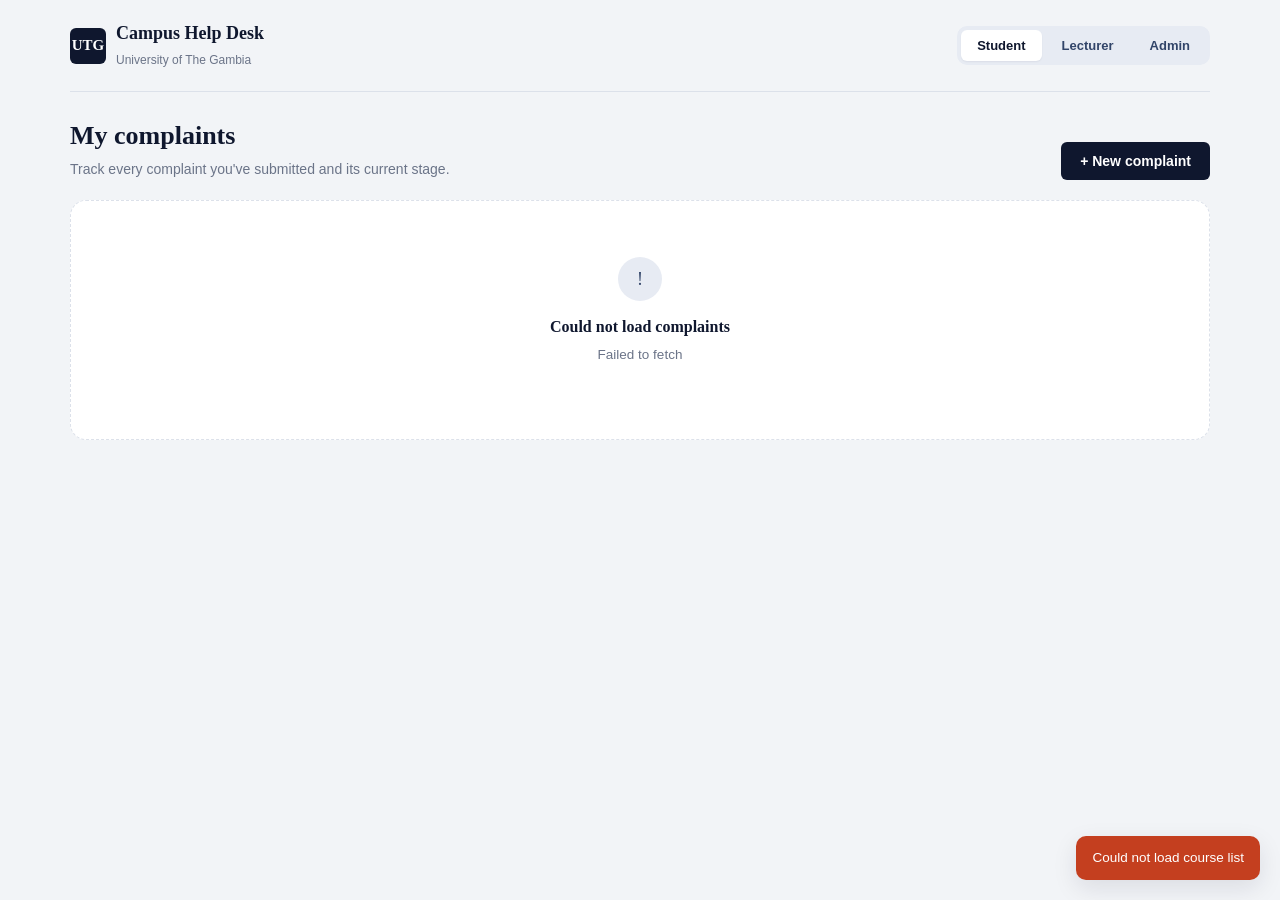
<file: index.html.html>
<!DOCTYPE html>
<html lang="en">
<head>
<meta charset="UTF-8">
<meta name="viewport" content="width=device-width, initial-scale=1.0">
<title>UTG Help Desk — Live</title>
<style>
  /* ============================================================
     DESIGN TOKENS
     A "token" is just a named value (a CSS variable) so every
     component pulls color/spacing/type from ONE place. Change a
     token here and it updates everywhere it's used — that's the
     whole point of a design system.
     ============================================================ */
  :root{
    /* Color */
    --navy-950:#0F172E;
    --navy-800:#1C2A4A;
    --navy-600:#324569;
    --navy-100:#E7EBF3;
    --paper:#F2F4F7;
    --white:#FFFFFF;
    --teal-600:#0B8A64;
    --teal-100:#DCF4EA;
    --amber-600:#B4790B;
    --amber-100:#FBEACB;
    --coral-600:#C43F1F;
    --coral-100:#FBE3DB;
    --ink-700:#3A4356;
    --ink-500:#6B7488;
    --ink-300:#B7BECC;
    --border:#DCE1EA;

    /* Type — system fonts only, no external font requests */
    --font-display:Georgia, 'Iowan Old Style', 'Palatino Linotype', serif;
    --font-body:-apple-system, BlinkMacSystemFont, 'Segoe UI', Roboto, Helvetica, Arial, sans-serif;
    --font-mono:ui-monospace, 'SF Mono', 'Courier New', monospace;

    /* Scale */
    --radius-sm:6px;
    --radius-md:10px;
    --radius-lg:16px;
    --shadow-sm:0 1px 2px rgba(15,23,46,0.06);
    --shadow-md:0 8px 24px rgba(15,23,46,0.10);
    --focus-ring:0 0 0 3px rgba(50,69,105,0.35);
  }

  *{box-sizing:border-box;}
  html{scroll-behavior:smooth;}
  body{
    margin:0;
    background:var(--paper);
    color:var(--ink-700);
    font-family:var(--font-body);
    line-height:1.5;
    -webkit-font-smoothing:antialiased;
  }
  h1,h2,h3{font-family:var(--font-display); color:var(--navy-950); margin:0;}
  p{margin:0;}
  button{font-family:inherit; cursor:pointer;}

  /* Respect reduced-motion users */
  @media (prefers-reduced-motion: reduce){
    *{animation-duration:0.01ms !important; transition-duration:0.01ms !important;}
  }

  /* Visible keyboard focus everywhere — never remove this */
  :focus-visible{outline:none; box-shadow:var(--focus-ring); border-radius:var(--radius-sm);}

  /* Screen-reader-only helper: status must never be color alone */
  .sr-only{
    position:absolute; width:1px; height:1px; padding:0; margin:-1px;
    overflow:hidden; clip:rect(0,0,0,0); white-space:nowrap; border:0;
  }

  /* ============================================================
     APP SHELL
     ============================================================ */
  .app-shell{max-width:1180px; margin:0 auto; padding:0 20px 80px;}

  .topbar{
    display:flex; align-items:center; justify-content:space-between;
    padding:20px 0; border-bottom:1px solid var(--border); margin-bottom:24px;
    flex-wrap:wrap; gap:12px;
  }
  .brand{display:flex; align-items:center; gap:10px;}
  .brand-mark{
    width:36px; height:36px; border-radius:var(--radius-sm);
    background:var(--navy-950); color:var(--white);
    display:flex; align-items:center; justify-content:center;
    font-family:var(--font-display); font-weight:600; font-size:15px;
  }
  .brand-text h1{font-size:18px; font-weight:600;}
  .brand-text span{font-size:12px; color:var(--ink-500);}

  /* Role switcher — implemented as an accessible tablist */
  .role-tabs{display:flex; gap:4px; background:var(--navy-100); padding:4px; border-radius:var(--radius-md);}
  .role-tab{
    border:none; background:transparent; padding:8px 16px; border-radius:var(--radius-sm);
    font-size:13px; font-weight:600; color:var(--navy-600);
  }
  .role-tab[aria-selected="true"]{background:var(--white); color:var(--navy-950); box-shadow:var(--shadow-sm);}

  .page-head{display:flex; align-items:flex-end; justify-content:space-between; margin-bottom:20px; gap:16px; flex-wrap:wrap;}
  .page-head h2{font-size:26px; font-weight:600;}
  .page-head p{color:var(--ink-500); margin-top:4px; font-size:14px;}

  /* ============================================================
     COMPONENT: Button
     Variants: primary / secondary / danger / ghost
     States: default / hover / disabled / loading
     ============================================================ */
  .btn{
    display:inline-flex; align-items:center; justify-content:center; gap:8px;
    padding:10px 18px; border-radius:var(--radius-sm); border:1px solid transparent;
    font-size:14px; font-weight:600; transition:filter .15s ease, transform .05s ease;
    white-space:nowrap;
  }
  .btn:active{transform:translateY(1px);}
  .btn:disabled{opacity:0.55; cursor:not-allowed;}
  .btn-primary{background:var(--navy-950); color:var(--white);}
  .btn-primary:hover:not(:disabled){filter:brightness(1.15);}
  .btn-secondary{background:var(--white); color:var(--navy-950); border-color:var(--border);}
  .btn-secondary:hover:not(:disabled){background:var(--navy-100);}
  .btn-danger{background:var(--coral-600); color:var(--white);}
  .btn-danger:hover:not(:disabled){filter:brightness(1.1);}
  .btn-ghost{background:transparent; color:var(--navy-600);}
  .btn-ghost:hover:not(:disabled){background:var(--navy-100);}
  .btn-sm{padding:6px 12px; font-size:13px;}

  .spinner{
    width:14px; height:14px; border-radius:50%;
    border:2px solid rgba(255,255,255,0.4); border-top-color:#fff;
    animation:spin .7s linear infinite;
  }
  .spinner-dark{border:2px solid rgba(28,42,74,0.25); border-top-color:var(--navy-800);}
  @keyframes spin{to{transform:rotate(360deg);}}

  /* ============================================================
     COMPONENT: Status badge
     Never relies on color alone — icon + text every time
     ============================================================ */
  .badge{
    display:inline-flex; align-items:center; gap:6px;
    padding:4px 10px; border-radius:999px; font-size:12px; font-weight:600;
  }
  .badge-dot{width:6px; height:6px; border-radius:50%;}
  .badge-pending{background:var(--amber-100); color:var(--amber-600);}
  .badge-pending .badge-dot{background:var(--amber-600);}
  .badge-review{background:var(--navy-100); color:var(--navy-600);}
  .badge-review .badge-dot{background:var(--navy-600);}
  .badge-resolved{background:var(--teal-100); color:var(--teal-600);}
  .badge-resolved .badge-dot{background:var(--teal-600);}
  .badge-escalated{background:var(--coral-100); color:var(--coral-600);}
  .badge-escalated .badge-dot{background:var(--coral-600);}

  /* ============================================================
     COMPONENT: Complaint card
     ============================================================ */
  .card-grid{display:grid; gap:14px;}
  .complaint-card{
    background:var(--white); border:1px solid var(--border); border-radius:var(--radius-lg);
    padding:18px 20px; box-shadow:var(--shadow-sm); transition:box-shadow .15s ease;
  }
  .complaint-card:hover{box-shadow:var(--shadow-md);}
  .cc-top{display:flex; justify-content:space-between; align-items:flex-start; gap:12px; margin-bottom:10px;}
  .cc-meta{font-family:var(--font-mono); font-size:11.5px; color:var(--ink-500); letter-spacing:0.02em;}
  .cc-title{font-size:15px; font-weight:600; color:var(--navy-950); margin:2px 0 6px;}
  .cc-desc{font-size:13.5px; color:var(--ink-500); margin-bottom:12px; max-width:60ch;}
  .cc-footer{display:flex; align-items:center; justify-content:space-between; gap:10px; flex-wrap:wrap;}
  .cc-course{font-size:12.5px; color:var(--navy-600); font-weight:600;}

  /* Sequential status trail — the signature element.
     This encodes real information: a complaint's actual journey
     through the system, not decoration. */
  .trail{display:flex; align-items:center; gap:0; margin-top:12px;}
  .trail-step{display:flex; align-items:center; flex:1;}
  .trail-node{
    width:18px; height:18px; border-radius:50%; border:2px solid var(--ink-300);
    background:var(--white); flex-shrink:0; display:flex; align-items:center; justify-content:center;
  }
  .trail-node.done{border-color:var(--teal-600); background:var(--teal-600);}
  .trail-node.current{border-color:var(--navy-800); background:var(--navy-800);}
  .trail-node.done::after{content:''; width:5px; height:5px; border-radius:50%; background:#fff;}
  .trail-node.current::after{content:''; width:5px; height:5px; border-radius:50%; background:#fff;}
  .trail-line{flex:1; height:2px; background:var(--ink-300); margin:0 4px;}
  .trail-line.done{background:var(--teal-600);}
  .trail-labels{display:flex; justify-content:space-between; margin-top:6px;}
  .trail-labels span{font-size:10.5px; color:var(--ink-500); flex:1; text-align:center;}
  .trail-labels span:first-child{text-align:left;}
  .trail-labels span:last-child{text-align:right;}

  /* ============================================================
     COMPONENT: Loading skeleton
     ============================================================ */
  .skeleton{
    background:linear-gradient(90deg, var(--navy-100) 25%, #EEF1F6 37%, var(--navy-100) 63%);
    background-size:400% 100%; animation:shimmer 1.4s ease infinite; border-radius:var(--radius-sm);
  }
  @keyframes shimmer{0%{background-position:100% 0;} 100%{background-position:0 0;}}
  .skeleton-card{padding:18px 20px; border:1px solid var(--border); border-radius:var(--radius-lg); background:var(--white);}
  .skeleton-line{height:12px; margin-bottom:10px;}

  /* ============================================================
     COMPONENT: Empty state
     ============================================================ */
  .empty-state{
    text-align:center; padding:56px 24px; border:1px dashed var(--border); border-radius:var(--radius-lg);
    background:var(--white);
  }
  .empty-state .glyph{
    width:44px; height:44px; margin:0 auto 14px; border-radius:50%;
    background:var(--navy-100); color:var(--navy-600);
    display:flex; align-items:center; justify-content:center; font-size:18px; font-family:var(--font-display);
  }
  .empty-state h3{font-size:16px; margin-bottom:6px;}
  .empty-state p{font-size:13.5px; color:var(--ink-500); max-width:38ch; margin:0 auto 18px;}

  /* ============================================================
     COMPONENT: Form input
     ============================================================ */
  .field{margin-bottom:16px;}
  .field label{display:block; font-size:13px; font-weight:600; color:var(--navy-950); margin-bottom:6px;}
  .field .hint{font-size:12px; color:var(--ink-500); margin-top:5px;}
  .field .error{font-size:12px; color:var(--coral-600); margin-top:5px; display:flex; align-items:center; gap:5px;}
  .field input, .field textarea, .field select{
    width:100%; padding:10px 12px; border:1px solid var(--border); border-radius:var(--radius-sm);
    font-family:inherit; font-size:14px; color:var(--ink-700); background:var(--white);
  }
  .field input:focus, .field textarea:focus, .field select:focus{
    outline:none; border-color:var(--navy-600); box-shadow:var(--focus-ring);
  }
  .field.has-error input, .field.has-error textarea{border-color:var(--coral-600);}
  .field textarea{resize:vertical; min-height:90px;}

  /* ============================================================
     COMPONENT: Modal
     ============================================================ */
  .modal-overlay{
    position:fixed; inset:0; background:rgba(15,23,46,0.5);
    display:flex; align-items:center; justify-content:center; padding:20px; z-index:100;
  }
  .modal{
    background:var(--white); border-radius:var(--radius-lg); max-width:480px; width:100%;
    padding:24px; box-shadow:var(--shadow-md); max-height:90vh; overflow-y:auto;
  }
  .modal-head{display:flex; justify-content:space-between; align-items:flex-start; margin-bottom:16px;}
  .modal-close{background:transparent; border:none; font-size:20px; color:var(--ink-500); line-height:1; padding:4px;}
  .modal-actions{display:flex; justify-content:flex-end; gap:10px; margin-top:20px;}
  .hidden{display:none !important;}

  /* ============================================================
     COMPONENT: Toast (aria-live)
     ============================================================ */
  #toast-region{
    position:fixed; bottom:20px; right:20px; display:flex; flex-direction:column; gap:8px; z-index:200;
  }
  .toast{
    background:var(--navy-950); color:#fff; padding:12px 16px; border-radius:var(--radius-md);
    font-size:13.5px; box-shadow:var(--shadow-md); display:flex; align-items:center; gap:10px;
    animation:toast-in .2s ease;
  }
  .toast.success{background:var(--teal-600);}
  .toast.error{background:var(--coral-600);}
  @keyframes toast-in{from{opacity:0; transform:translateY(8px);} to{opacity:1; transform:translateY(0);}}

  /* Responsive */
  @media (max-width:640px){
    .topbar{flex-direction:column; align-items:flex-start;}
    .role-tabs{width:100%;}
    .role-tab{flex:1;}
    .page-head{flex-direction:column; align-items:flex-start;}
    .cc-footer{align-items:flex-start;}
  }
</style>
</head>
<body>

<div id="toast-region" aria-live="polite" aria-atomic="true"></div>

<div class="app-shell">

  <header class="topbar">
    <div class="brand">
      <div class="brand-mark">UTG</div>
      <div class="brand-text">
        <h1>Campus Help Desk</h1>
        <span>University of The Gambia</span>
      </div>
    </div>
    <div class="role-tabs" role="tablist" aria-label="View as role" id="roleTabs"></div>
  </header>

  <section class="page-head">
    <div>
      <h2 id="viewTitle">My complaints</h2>
      <p id="viewSubtitle">Track every complaint you've submitted and its current stage.</p>
    </div>
    <div id="viewAction"></div>
  </section>

  <div id="mainRegion" class="card-grid" aria-live="polite"></div>

</div>

<script>
/* ================================================================
   REUSABLE COMPONENTS
   Each one is a plain function that takes a "props" object and
   returns a real DOM element. This is the same mental model React
   components use (props in → UI out) — just without a framework,
   since HTML/CSS/JS is what you know right now. When you pick up
   React later, this pattern will already feel familiar.
   ================================================================ */

// ---- Button --------------------------------------------------
function Button({ label, variant = 'primary', size = '', onClick, loading = false, disabled = false, type = 'button' }) {
  const btn = document.createElement('button');
  btn.type = type;
  btn.className = `btn btn-${variant} ${size ? 'btn-' + size : ''}`;
  btn.disabled = disabled || loading;
  btn.setAttribute('aria-busy', loading ? 'true' : 'false');
  btn.innerHTML = loading
    ? `<span class="spinner ${variant === 'secondary' || variant === 'ghost' ? 'spinner-dark' : ''}"></span><span>${label}</span>`
    : label;
  if (onClick) btn.addEventListener('click', onClick);
  return btn;
}

// ---- Status badge ---------------------------------------------
// status: 'pending' | 'review' | 'resolved' | 'escalated'
const STATUS_META = {
  pending:   { cls: 'badge-pending',   text: 'Pending' },
  review:    { cls: 'badge-review',    text: 'In review' },
  resolved:  { cls: 'badge-resolved',  text: 'Resolved' },
  escalated: { cls: 'badge-escalated', text: 'Escalated' },
};
function Badge({ status }) {
  const meta = STATUS_META[status];
  const span = document.createElement('span');
  span.className = `badge ${meta.cls}`;
  span.innerHTML = `<span class="badge-dot" aria-hidden="true"></span>${meta.text}`;
  return span;
}

// ---- Status trail (signature element) --------------------------
// Encodes the real, ordered journey of a complaint.
function StatusTrail({ status }) {
  const stages = ['Submitted', 'Lecturer review', 'Resolved'];
  const stageIndex = { pending: 0, review: 1, resolved: 2, escalated: 1 }[status];

  const wrap = document.createElement('div');
  const trail = document.createElement('div');
  trail.className = 'trail';
  trail.setAttribute('role', 'img');
  trail.setAttribute('aria-label', `Complaint stage: ${stages[stageIndex]} of ${stages.length}`);

  stages.forEach((_, i) => {
    const step = document.createElement('div');
    step.className = 'trail-step';
    const node = document.createElement('div');
    node.className = 'trail-node' + (i < stageIndex ? ' done' : i === stageIndex ? ' current' : '');
    step.appendChild(node);
    if (i < stages.length - 1) {
      const line = document.createElement('div');
      line.className = 'trail-line' + (i < stageIndex ? ' done' : '');
      step.appendChild(line);
    }
    trail.appendChild(step);
  });

  const labels = document.createElement('div');
  labels.className = 'trail-labels';
  labels.innerHTML = stages.map(s => `<span>${s}</span>`).join('');

  wrap.append(trail, labels);
  return wrap;
}

// ---- Complaint card ---------------------------------------------
function ComplaintCard({ id, title, course, category, description, status, date, onOpen }) {
  const card = document.createElement('article');
  card.className = 'complaint-card';
  card.tabIndex = 0;
  card.setAttribute('role', 'button');
  card.setAttribute('aria-label', `Open complaint: ${title}, status ${STATUS_META[status].text}`);

  const top = document.createElement('div');
  top.className = 'cc-top';
  const metaWrap = document.createElement('div');
  metaWrap.innerHTML = `
    <div class="cc-meta">${id} · ${category} · ${date}</div>
    <div class="cc-title">${title}</div>
  `;
  top.appendChild(metaWrap);
  top.appendChild(Badge({ status }));

  const desc = document.createElement('p');
  desc.className = 'cc-desc';
  desc.textContent = description;

  const footer = document.createElement('div');
  footer.className = 'cc-footer';
  footer.innerHTML = `<span class="cc-course">${course}</span>`;
  const viewBtn = Button({ label: 'View details', variant: 'ghost', size: 'sm' });
  footer.appendChild(viewBtn);

  card.append(top, desc, StatusTrail({ status }), footer);

  const open = () => onOpen && onOpen({ id, title, course, category, description, status, date });
  card.addEventListener('click', open);
  card.addEventListener('keydown', (e) => { if (e.key === 'Enter' || e.key === ' ') { e.preventDefault(); open(); } });

  return card;
}

// ---- Loading skeleton --------------------------------------------
function SkeletonCard() {
  const card = document.createElement('div');
  card.className = 'skeleton-card';
  card.setAttribute('aria-hidden', 'true');
  card.innerHTML = `
    <div class="skeleton skeleton-line" style="width:40%; height:10px;"></div>
    <div class="skeleton skeleton-line" style="width:70%; height:16px; margin-top:8px;"></div>
    <div class="skeleton skeleton-line" style="width:90%;"></div>
    <div class="skeleton skeleton-line" style="width:55%;"></div>
  `;
  return card;
}

// ---- Empty state ----------------------------------------------
function EmptyState({ glyph = '✓', title, message, actionLabel, onAction }) {
  const el = document.createElement('div');
  el.className = 'empty-state';
  el.innerHTML = `
    <div class="glyph" aria-hidden="true">${glyph}</div>
    <h3>${title}</h3>
    <p>${message}</p>
  `;
  if (actionLabel) {
    el.appendChild(Button({ label: actionLabel, variant: 'primary', onClick: onAction }));
  }
  return el;
}

// ---- Form field (label + input, wired for a11y + errors) --------
function Field({ id, label, type = 'text', hint, required = false, textarea = false, options = null }) {
  const wrap = document.createElement('div');
  wrap.className = 'field';
  wrap.id = `field-${id}`;

  const lbl = document.createElement('label');
  lbl.htmlFor = id;
  lbl.textContent = label + (required ? ' *' : '');
  wrap.appendChild(lbl);

  let input;
  if (options) {
    input = document.createElement('select');
    input.innerHTML = options.map(o => `<option value="${o}">${o}</option>`).join('');
  } else if (textarea) {
    input = document.createElement('textarea');
  } else {
    input = document.createElement('input');
    input.type = type;
  }
  input.id = id;
  input.name = id;
  if (required) input.required = true;
  if (hint) input.setAttribute('aria-describedby', `hint-${id}`);
  wrap.appendChild(input);

  if (hint) {
    const hintEl = document.createElement('p');
    hintEl.className = 'hint';
    hintEl.id = `hint-${id}`;
    hintEl.textContent = hint;
    wrap.appendChild(hintEl);
  }

  wrap.getValue = () => input.value;
  wrap.setError = (msg) => {
    wrap.classList.toggle('has-error', !!msg);
    let errEl = wrap.querySelector('.error');
    if (msg) {
      if (!errEl) {
        errEl = document.createElement('p');
        errEl.className = 'error';
        wrap.appendChild(errEl);
      }
      errEl.textContent = '⚠ ' + msg;
      input.setAttribute('aria-invalid', 'true');
    } else if (errEl) {
      errEl.remove();
      input.removeAttribute('aria-invalid');
    }
  };
  return wrap;
}

// ---- Modal (focus-trapped, Escape to close) ----------------------
function openModal({ title, bodyEl, primaryLabel, onPrimary, primaryLoading }) {
  const overlay = document.createElement('div');
  overlay.className = 'modal-overlay';
  const modal = document.createElement('div');
  modal.className = 'modal';
  modal.setAttribute('role', 'dialog');
  modal.setAttribute('aria-modal', 'true');
  modal.setAttribute('aria-labelledby', 'modalTitle');

  const head = document.createElement('div');
  head.className = 'modal-head';
  head.innerHTML = `<h3 id="modalTitle">${title}</h3>`;
  const closeBtn = document.createElement('button');
  closeBtn.className = 'modal-close';
  closeBtn.setAttribute('aria-label', 'Close dialog');
  closeBtn.innerHTML = '&times;';
  head.appendChild(closeBtn);

  const actions = document.createElement('div');
  actions.className = 'modal-actions';
  const cancelBtn = Button({ label: 'Cancel', variant: 'secondary' });
  actions.appendChild(cancelBtn);
  if (primaryLabel) {
    const primaryBtn = Button({ label: primaryLabel, variant: 'primary', onClick: () => onPrimary && onPrimary(close) });
    actions.appendChild(primaryBtn);
  }

  modal.append(head, bodyEl, actions);
  overlay.appendChild(modal);
  document.body.appendChild(overlay);

  const previouslyFocused = document.activeElement;
  modal.querySelector('input, textarea, select, button')?.focus();

  function close() {
    overlay.remove();
    previouslyFocused?.focus();
    document.removeEventListener('keydown', onKeydown);
  }
  function onKeydown(e) {
    if (e.key === 'Escape') close();
    if (e.key === 'Tab') {
      const focusables = modal.querySelectorAll('button, input, textarea, select');
      const first = focusables[0], last = focusables[focusables.length - 1];
      if (e.shiftKey && document.activeElement === first) { e.preventDefault(); last.focus(); }
      else if (!e.shiftKey && document.activeElement === last) { e.preventDefault(); first.focus(); }
    }
  }
  document.addEventListener('keydown', onKeydown);
  overlay.addEventListener('click', (e) => { if (e.target === overlay) close(); });
  closeBtn.addEventListener('click', () => close());
  cancelBtn.addEventListener('click', () => close());

  return { close };
}

// ---- Toast --------------------------------------------------
function showToast(message, variant = 'default') {
  const region = document.getElementById('toast-region');
  const toast = document.createElement('div');
  toast.className = `toast ${variant}`;
  toast.textContent = message;
  region.appendChild(toast);
  setTimeout(() => toast.remove(), 3200);
}

/* ================================================================
   DEMO APP — wires the components together into the three role
   views described in the brief: Student, Lecturer, Admin.
   In a real build, each view would fetch from your backend;
   here we simulate a network delay so the loading state is real.
   ================================================================ */

// ---- Supabase connection ----
// This is the ONLY spot with your project's credentials.
// The publishable key is safe to expose in frontend code.
const SUPABASE_URL = 'https://wcmswcchshdppaxrocpm.supabase.co';
const SUPABASE_KEY = 'sb_publishable_rMzgvrNyWbWNsE_gSqqUTg_ojwj0imc';

// Tiny hand-rolled REST client — talks to Supabase's built-in API
// using nothing but the browser's own fetch(), so there's no external
// library to download and no risk of a slow CDN blocking the page.
const db = {
  headers: { apikey: SUPABASE_KEY, Authorization: `Bearer ${SUPABASE_KEY}`, 'Content-Type': 'application/json' },
  async select(table, params = '') {
    const res = await fetch(`${SUPABASE_URL}/rest/v1/${table}?${params}`, { headers: this.headers });
    if (!res.ok) { const body = await res.text(); throw new Error(`${table}: ${body}`); }
    return res.json();
  },
  async insert(table, row) {
    const res = await fetch(`${SUPABASE_URL}/rest/v1/${table}`, {
      method: 'POST',
      headers: { ...this.headers, Prefer: 'return=representation' },
      body: JSON.stringify(row),
    });
    if (!res.ok) { const body = await res.text(); throw new Error(`${table}: ${body}`); }
    return res.json();
  },
};

// For now (before real login exists) we hardcode which student/lecturer
// is "logged in". Once auth is wired up in a later step, these will
// come from the actual signed-in user instead.
const CURRENT_STUDENT_ID = 1;       // Mama S Ceesay, matric 22426047
const CURRENT_LECTURER_ID = 1;      // Baboucarr Drammeh

let COURSES = [];        // full course catalog, loaded once on startup
let COURSES_BY_ID = {};

async function loadCourseCatalog() {
  try {
    COURSES = await db.select('courses', 'order=code.asc');
    COURSES_BY_ID = Object.fromEntries(COURSES.map(c => [c.id, c]));
  } catch (err) {
    console.error(err);
    showToast('Could not load course list', 'error');
  }
}

const roles = ['Student', 'Lecturer', 'Admin'];
let activeRole = 'Student';

// Role tabs
const roleTabsEl = document.getElementById('roleTabs');
roles.forEach((role, i) => {
  const tab = document.createElement('button');
  tab.className = 'role-tab';
  tab.textContent = role;
  tab.role = 'tab';
  tab.id = `tab-${role}`;
  tab.setAttribute('aria-selected', role === activeRole ? 'true' : 'false');
  tab.addEventListener('click', async () => { activeRole = role; renderRoleTabs(); await renderView(); });
  roleTabsEl.appendChild(tab);
});
function renderRoleTabs() {
  [...roleTabsEl.children].forEach(tab => {
    tab.setAttribute('aria-selected', tab.textContent === activeRole ? 'true' : 'false');
  });
}

const mainRegion = document.getElementById('mainRegion');
const viewTitle = document.getElementById('viewTitle');
const viewSubtitle = document.getElementById('viewSubtitle');
const viewAction = document.getElementById('viewAction');

async function renderView() {
  mainRegion.innerHTML = '';
  viewAction.innerHTML = '';

  // 1. Loading state — shown immediately, before any network call resolves.
  for (let i = 0; i < 3; i++) mainRegion.appendChild(SkeletonCard());

  let params = 'order=created_at.desc';

  if (activeRole === 'Student') {
    viewTitle.textContent = 'My complaints';
    viewSubtitle.textContent = "Track every complaint you've submitted and its current stage.";
    viewAction.appendChild(Button({ label: '+ New complaint', variant: 'primary', onClick: openNewComplaintModal }));
    params += `&student_id=eq.${CURRENT_STUDENT_ID}`;
  } else if (activeRole === 'Lecturer') {
    viewTitle.textContent = 'Complaints from my students';
    viewSubtitle.textContent = 'Review, respond, and approve before they reach admin.';
    const myCourseIds = COURSES.filter(c => c.lecturer_id === CURRENT_LECTURER_ID).map(c => c.id);
    params += myCourseIds.length ? `&course_id=in.(${myCourseIds.join(',')})` : '&id=eq.-1';
  } else {
    viewTitle.textContent = 'All complaints';
    viewSubtitle.textContent = 'System-wide view, including lecturers with no response yet.';
    params += '&admin_visible=eq.true';
  }

  let data;
  try {
    data = await db.select('complaints', params);
  } catch (err) {
    mainRegion.innerHTML = '';
    mainRegion.appendChild(EmptyState({
      glyph: '!',
      title: 'Could not load complaints',
      message: err.message || 'Something went wrong talking to the database.',
    }));
    console.error(err);
    return;
  }
  mainRegion.innerHTML = '';

  // 2. Empty state — explicit, actionable, not just a blank div.
  if (data.length === 0) {
    mainRegion.appendChild(EmptyState({
      glyph: '—',
      title: 'No complaints to show',
      message: activeRole === 'Admin'
        ? 'Nothing has been escalated to admin yet. Approved complaints from lecturers will appear here.'
        : "You haven't filed a complaint yet. Anything affecting your grades or coursework can be logged here.",
      actionLabel: activeRole === 'Student' ? 'File your first complaint' : null,
      onAction: activeRole === 'Student' ? openNewComplaintModal : null,
    }));
    return;
  }

  // 3. Populated state — map real DB rows onto the card component's shape.
  data.forEach(row => {
    const course = COURSES_BY_ID[row.course_id];
    mainRegion.appendChild(ComplaintCard({
      id: `CMP-${String(row.id).padStart(4, '0')}`,
      title: row.description.slice(0, 48) + (row.description.length > 48 ? '…' : ''),
      course: course ? `${course.code} · ${course.title}` : 'Unknown course',
      category: row.category,
      description: row.description,
      status: row.status,
      date: new Date(row.created_at).toLocaleDateString('en-GB', { day: 'numeric', month: 'short' }),
      onOpen: openDetailModal,
    }));
  });
}

function openDetailModal(complaint) {
  const body = document.createElement('div');
  body.innerHTML = `
    <p style="font-size:13px;color:var(--ink-500);margin-bottom:10px;">${complaint.id} · ${complaint.course}</p>
    <p style="font-size:14px;margin-bottom:14px;">${complaint.description}</p>
  `;
  body.appendChild(StatusTrail({ status: complaint.status }));
  openModal({ title: complaint.title, bodyEl: body, primaryLabel: null });
}

function openNewComplaintModal() {
  const body = document.createElement('div');
  const categoryField = Field({ id: 'category', label: 'Category', options: ['grade complaint', 'general complaint'], required: true });

  // Course field: a real dropdown of "CODE — Title", built from the live
  // catalog we loaded from Supabase. Picking the code shows the full
  // name right there in the option — that's the "auto-fill" you asked about.
  const courseField = Field({
    id: 'course',
    label: 'Course',
    required: true,
    options: COURSES.map(c => `${c.code} — ${c.title}`),
  });

  const descField = Field({ id: 'desc', label: 'Describe the issue', textarea: true, required: true, hint: 'Be specific — include dates, assessment names, or evidence where possible.' });
  body.append(categoryField, courseField, descField);

  openModal({
    title: 'File a new complaint',
    bodyEl: body,
    primaryLabel: 'Submit complaint',
    onPrimary: async (close) => {
      let valid = true;
      if (!descField.getValue().trim()) { descField.setError('Please describe the issue'); valid = false; } else descField.setError('');
      if (!valid) return;

      const selectedCode = courseField.getValue().split(' — ')[0];
      const course = COURSES.find(c => c.code === selectedCode);

      try {
        await db.insert('complaints', {
          student_id: CURRENT_STUDENT_ID,
          course_id: course ? course.id : null,
          category: categoryField.getValue(),
          description: descField.getValue(),
        });
      } catch (err) {
        showToast('Could not submit — ' + err.message, 'error');
        console.error(err);
        return;
      }

      close();
      showToast('Complaint submitted — you\'ll be notified when your lecturer responds.', 'success');
      renderView();
    }
  });
}

(async function start() {
  try {
    for (let i = 0; i < 3; i++) mainRegion.appendChild(SkeletonCard());
    await loadCourseCatalog();
    await renderView();
  } catch (err) {
    mainRegion.innerHTML = `<div class="empty-state"><h3>Something broke while rendering</h3><p>${err.message}</p></div>`;
    console.error(err);
  }
})();
</script>
</body>
</html>
</file>
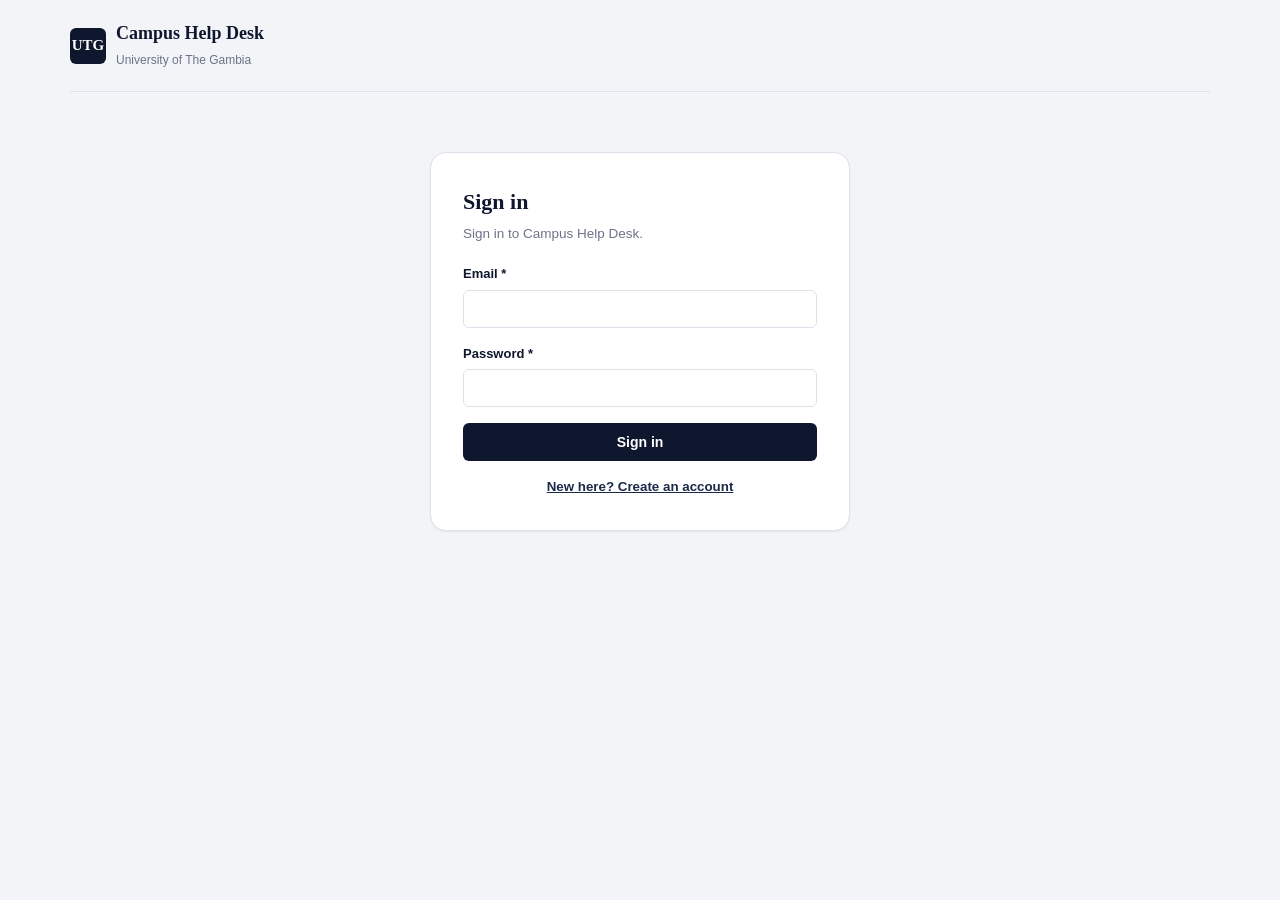
<file: utg-complaint-portal-live (1).html>
<!DOCTYPE html>
<html lang="en">
<head>
<meta charset="UTF-8">
<meta name="viewport" content="width=device-width, initial-scale=1.0">
<title>UTG Help Desk — Live</title>
<style>
  /* ============================================================
     DESIGN TOKENS
     A "token" is just a named value (a CSS variable) so every
     component pulls color/spacing/type from ONE place. Change a
     token here and it updates everywhere it's used — that's the
     whole point of a design system.
     ============================================================ */
  :root{
    /* Color */
    --navy-950:#0F172E;
    --navy-800:#1C2A4A;
    --navy-600:#324569;
    --navy-100:#E7EBF3;
    --paper:#F2F4F7;
    --white:#FFFFFF;
    --teal-600:#0B8A64;
    --teal-100:#DCF4EA;
    --amber-600:#B4790B;
    --amber-100:#FBEACB;
    --coral-600:#C43F1F;
    --coral-100:#FBE3DB;
    --ink-700:#3A4356;
    --ink-500:#6B7488;
    --ink-300:#B7BECC;
    --border:#DCE1EA;

    /* Type — system fonts only, no external font requests */
    --font-display:Georgia, 'Iowan Old Style', 'Palatino Linotype', serif;
    --font-body:-apple-system, BlinkMacSystemFont, 'Segoe UI', Roboto, Helvetica, Arial, sans-serif;
    --font-mono:ui-monospace, 'SF Mono', 'Courier New', monospace;

    /* Scale */
    --radius-sm:6px;
    --radius-md:10px;
    --radius-lg:16px;
    --shadow-sm:0 1px 2px rgba(15,23,46,0.06);
    --shadow-md:0 8px 24px rgba(15,23,46,0.10);
    --focus-ring:0 0 0 3px rgba(50,69,105,0.35);
  }

  *{box-sizing:border-box;}
  html{scroll-behavior:smooth;}
  body{
    margin:0;
    background:var(--paper);
    color:var(--ink-700);
    font-family:var(--font-body);
    line-height:1.5;
    -webkit-font-smoothing:antialiased;
  }
  h1,h2,h3{font-family:var(--font-display); color:var(--navy-950); margin:0;}
  p{margin:0;}
  button{font-family:inherit; cursor:pointer;}

  /* Respect reduced-motion users */
  @media (prefers-reduced-motion: reduce){
    *{animation-duration:0.01ms !important; transition-duration:0.01ms !important;}
  }

  /* Visible keyboard focus everywhere — never remove this */
  :focus-visible{outline:none; box-shadow:var(--focus-ring); border-radius:var(--radius-sm);}

  /* Screen-reader-only helper: status must never be color alone */
  .sr-only{
    position:absolute; width:1px; height:1px; padding:0; margin:-1px;
    overflow:hidden; clip:rect(0,0,0,0); white-space:nowrap; border:0;
  }

  /* ============================================================
     APP SHELL
     ============================================================ */
  .app-shell{max-width:1180px; margin:0 auto; padding:0 20px 80px;}

  /* Auth screen */
  .auth-wrap{max-width:420px; margin:60px auto; padding:32px; background:var(--white); border:1px solid var(--border); border-radius:var(--radius-lg); box-shadow:var(--shadow-sm);}
  .auth-wrap h2{font-size:22px; margin-bottom:6px;}
  .auth-wrap p.sub{color:var(--ink-500); font-size:13.5px; margin-bottom:20px;}
  .auth-switch{text-align:center; margin-top:16px; font-size:13.5px; color:var(--ink-500);}
  .auth-switch button{background:none; border:none; color:var(--navy-800); font-weight:600; text-decoration:underline; cursor:pointer;}
  .role-pick{display:flex; gap:8px; margin-bottom:16px;}
  .role-pick button{flex:1; padding:10px; border-radius:var(--radius-sm); border:1px solid var(--border); background:var(--white); font-size:13px; font-weight:600; color:var(--ink-500);}
  .role-pick button.active{border-color:var(--navy-800); background:var(--navy-100); color:var(--navy-950);}
  .account-area{display:flex; align-items:center; gap:12px; font-size:13px; color:var(--ink-500);}
  .account-area strong{color:var(--navy-950);}

  .topbar{
    display:flex; align-items:center; justify-content:space-between;
    padding:20px 0; border-bottom:1px solid var(--border); margin-bottom:24px;
    flex-wrap:wrap; gap:12px;
  }
  .brand{display:flex; align-items:center; gap:10px;}
  .brand-mark{
    width:36px; height:36px; border-radius:var(--radius-sm);
    background:var(--navy-950); color:var(--white);
    display:flex; align-items:center; justify-content:center;
    font-family:var(--font-display); font-weight:600; font-size:15px;
  }
  .brand-text h1{font-size:18px; font-weight:600;}
  .brand-text span{font-size:12px; color:var(--ink-500);}

  /* Role switcher — implemented as an accessible tablist */
  .role-tabs{display:flex; gap:4px; background:var(--navy-100); padding:4px; border-radius:var(--radius-md);}
  .role-tab{
    border:none; background:transparent; padding:8px 16px; border-radius:var(--radius-sm);
    font-size:13px; font-weight:600; color:var(--navy-600);
  }
  .role-tab[aria-selected="true"]{background:var(--white); color:var(--navy-950); box-shadow:var(--shadow-sm);}

  .page-head{display:flex; align-items:flex-end; justify-content:space-between; margin-bottom:20px; gap:16px; flex-wrap:wrap;}
  .page-head h2{font-size:26px; font-weight:600;}
  .page-head p{color:var(--ink-500); margin-top:4px; font-size:14px;}

  /* ============================================================
     COMPONENT: Button
     Variants: primary / secondary / danger / ghost
     States: default / hover / disabled / loading
     ============================================================ */
  .btn{
    display:inline-flex; align-items:center; justify-content:center; gap:8px;
    padding:10px 18px; border-radius:var(--radius-sm); border:1px solid transparent;
    font-size:14px; font-weight:600; transition:filter .15s ease, transform .05s ease;
    white-space:nowrap;
  }
  .btn:active{transform:translateY(1px);}
  .btn:disabled{opacity:0.55; cursor:not-allowed;}
  .btn-primary{background:var(--navy-950); color:var(--white);}
  .btn-primary:hover:not(:disabled){filter:brightness(1.15);}
  .btn-secondary{background:var(--white); color:var(--navy-950); border-color:var(--border);}
  .btn-secondary:hover:not(:disabled){background:var(--navy-100);}
  .btn-danger{background:var(--coral-600); color:var(--white);}
  .btn-danger:hover:not(:disabled){filter:brightness(1.1);}
  .btn-ghost{background:transparent; color:var(--navy-600);}
  .btn-ghost:hover:not(:disabled){background:var(--navy-100);}
  .btn-sm{padding:6px 12px; font-size:13px;}

  .spinner{
    width:14px; height:14px; border-radius:50%;
    border:2px solid rgba(255,255,255,0.4); border-top-color:#fff;
    animation:spin .7s linear infinite;
  }
  .spinner-dark{border:2px solid rgba(28,42,74,0.25); border-top-color:var(--navy-800);}
  @keyframes spin{to{transform:rotate(360deg);}}

  /* ============================================================
     COMPONENT: Status badge
     Never relies on color alone — icon + text every time
     ============================================================ */
  .badge{
    display:inline-flex; align-items:center; gap:6px;
    padding:4px 10px; border-radius:999px; font-size:12px; font-weight:600;
  }
  .badge-dot{width:6px; height:6px; border-radius:50%;}
  .badge-pending{background:var(--amber-100); color:var(--amber-600);}
  .badge-pending .badge-dot{background:var(--amber-600);}
  .badge-review{background:var(--navy-100); color:var(--navy-600);}
  .badge-review .badge-dot{background:var(--navy-600);}
  .badge-resolved{background:var(--teal-100); color:var(--teal-600);}
  .badge-resolved .badge-dot{background:var(--teal-600);}
  .badge-escalated{background:var(--coral-100); color:var(--coral-600);}
  .badge-escalated .badge-dot{background:var(--coral-600);}

  /* ============================================================
     COMPONENT: Complaint card
     ============================================================ */
  .card-grid{display:grid; gap:14px;}
  .complaint-card{
    background:var(--white); border:1px solid var(--border); border-radius:var(--radius-lg);
    padding:18px 20px; box-shadow:var(--shadow-sm); transition:box-shadow .15s ease;
  }
  .complaint-card:hover{box-shadow:var(--shadow-md);}
  .cc-top{display:flex; justify-content:space-between; align-items:flex-start; gap:12px; margin-bottom:10px;}
  .cc-meta{font-family:var(--font-mono); font-size:11.5px; color:var(--ink-500); letter-spacing:0.02em;}
  .cc-title{font-size:15px; font-weight:600; color:var(--navy-950); margin:2px 0 6px;}
  .cc-desc{font-size:13.5px; color:var(--ink-500); margin-bottom:12px; max-width:60ch;}
  .cc-footer{display:flex; align-items:center; justify-content:space-between; gap:10px; flex-wrap:wrap;}
  .cc-course{font-size:12.5px; color:var(--navy-600); font-weight:600;}

  /* Sequential status trail — the signature element.
     This encodes real information: a complaint's actual journey
     through the system, not decoration. */
  .trail{display:flex; align-items:center; gap:0; margin-top:12px;}
  .trail-step{display:flex; align-items:center; flex:1;}
  .trail-node{
    width:18px; height:18px; border-radius:50%; border:2px solid var(--ink-300);
    background:var(--white); flex-shrink:0; display:flex; align-items:center; justify-content:center;
  }
  .trail-node.done{border-color:var(--teal-600); background:var(--teal-600);}
  .trail-node.current{border-color:var(--navy-800); background:var(--navy-800);}
  .trail-node.done::after{content:''; width:5px; height:5px; border-radius:50%; background:#fff;}
  .trail-node.current::after{content:''; width:5px; height:5px; border-radius:50%; background:#fff;}
  .trail-line{flex:1; height:2px; background:var(--ink-300); margin:0 4px;}
  .trail-line.done{background:var(--teal-600);}
  .trail-labels{display:flex; justify-content:space-between; margin-top:6px;}
  .trail-labels span{font-size:10.5px; color:var(--ink-500); flex:1; text-align:center;}
  .trail-labels span:first-child{text-align:left;}
  .trail-labels span:last-child{text-align:right;}

  /* ============================================================
     COMPONENT: Loading skeleton
     ============================================================ */
  .skeleton{
    background:linear-gradient(90deg, var(--navy-100) 25%, #EEF1F6 37%, var(--navy-100) 63%);
    background-size:400% 100%; animation:shimmer 1.4s ease infinite; border-radius:var(--radius-sm);
  }
  @keyframes shimmer{0%{background-position:100% 0;} 100%{background-position:0 0;}}
  .skeleton-card{padding:18px 20px; border:1px solid var(--border); border-radius:var(--radius-lg); background:var(--white);}
  .skeleton-line{height:12px; margin-bottom:10px;}

  /* ============================================================
     COMPONENT: Empty state
     ============================================================ */
  .empty-state{
    text-align:center; padding:56px 24px; border:1px dashed var(--border); border-radius:var(--radius-lg);
    background:var(--white);
  }
  .empty-state .glyph{
    width:44px; height:44px; margin:0 auto 14px; border-radius:50%;
    background:var(--navy-100); color:var(--navy-600);
    display:flex; align-items:center; justify-content:center; font-size:18px; font-family:var(--font-display);
  }
  .empty-state h3{font-size:16px; margin-bottom:6px;}
  .empty-state p{font-size:13.5px; color:var(--ink-500); max-width:38ch; margin:0 auto 18px;}

  /* ============================================================
     COMPONENT: Form input
     ============================================================ */
  .field{margin-bottom:16px;}
  .field label{display:block; font-size:13px; font-weight:600; color:var(--navy-950); margin-bottom:6px;}
  .field .hint{font-size:12px; color:var(--ink-500); margin-top:5px;}
  .field .error{font-size:12px; color:var(--coral-600); margin-top:5px; display:flex; align-items:center; gap:5px;}
  .field input, .field textarea, .field select{
    width:100%; padding:10px 12px; border:1px solid var(--border); border-radius:var(--radius-sm);
    font-family:inherit; font-size:14px; color:var(--ink-700); background:var(--white);
  }
  .field input:focus, .field textarea:focus, .field select:focus{
    outline:none; border-color:var(--navy-600); box-shadow:var(--focus-ring);
  }
  .field.has-error input, .field.has-error textarea{border-color:var(--coral-600);}
  .field textarea{resize:vertical; min-height:90px;}

  /* ============================================================
     COMPONENT: Modal
     ============================================================ */
  .modal-overlay{
    position:fixed; inset:0; background:rgba(15,23,46,0.5);
    display:flex; align-items:center; justify-content:center; padding:20px; z-index:100;
  }
  .modal{
    background:var(--white); border-radius:var(--radius-lg); max-width:480px; width:100%;
    padding:24px; box-shadow:var(--shadow-md); max-height:90vh; overflow-y:auto;
  }
  .modal-head{display:flex; justify-content:space-between; align-items:flex-start; margin-bottom:16px;}
  .modal-close{background:transparent; border:none; font-size:20px; color:var(--ink-500); line-height:1; padding:4px;}
  .modal-actions{display:flex; justify-content:flex-end; gap:10px; margin-top:20px;}
  .hidden{display:none !important;}

  /* ============================================================
     COMPONENT: Toast (aria-live)
     ============================================================ */
  #toast-region{
    position:fixed; bottom:20px; right:20px; display:flex; flex-direction:column; gap:8px; z-index:200;
  }
  .toast{
    background:var(--navy-950); color:#fff; padding:12px 16px; border-radius:var(--radius-md);
    font-size:13.5px; box-shadow:var(--shadow-md); display:flex; align-items:center; gap:10px;
    animation:toast-in .2s ease;
  }
  .toast.success{background:var(--teal-600);}
  .toast.error{background:var(--coral-600);}
  @keyframes toast-in{from{opacity:0; transform:translateY(8px);} to{opacity:1; transform:translateY(0);}}

  /* Responsive */
  @media (max-width:640px){
    .topbar{flex-direction:column; align-items:flex-start;}
    .role-tabs{width:100%;}
    .role-tab{flex:1;}
    .page-head{flex-direction:column; align-items:flex-start;}
    .cc-footer{align-items:flex-start;}
  }
</style>
</head>
<body>

<div id="toast-region" aria-live="polite" aria-atomic="true"></div>

<div class="app-shell">

  <header class="topbar">
    <div class="brand">
      <div class="brand-mark">UTG</div>
      <div class="brand-text">
        <h1>Campus Help Desk</h1>
        <span>University of The Gambia</span>
      </div>
    </div>
    <div id="accountArea"></div>
  </header>

  <div id="authScreen" class="hidden"></div>

  <div id="appScreen" class="hidden">
  <section class="page-head">
    <div>
      <h2 id="viewTitle">My complaints</h2>
      <p id="viewSubtitle">Track every complaint you've submitted and its current stage.</p>
    </div>
    <div id="viewAction"></div>
  </section>

  <div id="mainRegion" class="card-grid" aria-live="polite"></div>
  </div>

</div>

<script>
/* ================================================================
   REUSABLE COMPONENTS
   Each one is a plain function that takes a "props" object and
   returns a real DOM element. This is the same mental model React
   components use (props in → UI out) — just without a framework,
   since HTML/CSS/JS is what you know right now. When you pick up
   React later, this pattern will already feel familiar.
   ================================================================ */

// ---- Button --------------------------------------------------
function Button({ label, variant = 'primary', size = '', onClick, loading = false, disabled = false, type = 'button' }) {
  const btn = document.createElement('button');
  btn.type = type;
  btn.className = `btn btn-${variant} ${size ? 'btn-' + size : ''}`;
  btn.disabled = disabled || loading;
  btn.setAttribute('aria-busy', loading ? 'true' : 'false');
  btn.innerHTML = loading
    ? `<span class="spinner ${variant === 'secondary' || variant === 'ghost' ? 'spinner-dark' : ''}"></span><span>${label}</span>`
    : label;
  if (onClick) btn.addEventListener('click', onClick);
  return btn;
}

// ---- Status badge ---------------------------------------------
// status: 'pending' | 'review' | 'resolved' | 'escalated'
const STATUS_META = {
  pending:   { cls: 'badge-pending',   text: 'Pending' },
  review:    { cls: 'badge-review',    text: 'In review' },
  resolved:  { cls: 'badge-resolved',  text: 'Resolved' },
  escalated: { cls: 'badge-escalated', text: 'Escalated' },
};
function Badge({ status }) {
  const meta = STATUS_META[status];
  const span = document.createElement('span');
  span.className = `badge ${meta.cls}`;
  span.innerHTML = `<span class="badge-dot" aria-hidden="true"></span>${meta.text}`;
  return span;
}

// ---- Status trail (signature element) --------------------------
// Encodes the real, ordered journey of a complaint.
function StatusTrail({ status }) {
  const stages = ['Submitted', 'Lecturer review', 'Resolved'];
  const stageIndex = { pending: 0, review: 1, resolved: 2, escalated: 1 }[status];

  const wrap = document.createElement('div');
  const trail = document.createElement('div');
  trail.className = 'trail';
  trail.setAttribute('role', 'img');
  trail.setAttribute('aria-label', `Complaint stage: ${stages[stageIndex]} of ${stages.length}`);

  stages.forEach((_, i) => {
    const step = document.createElement('div');
    step.className = 'trail-step';
    const node = document.createElement('div');
    node.className = 'trail-node' + (i < stageIndex ? ' done' : i === stageIndex ? ' current' : '');
    step.appendChild(node);
    if (i < stages.length - 1) {
      const line = document.createElement('div');
      line.className = 'trail-line' + (i < stageIndex ? ' done' : '');
      step.appendChild(line);
    }
    trail.appendChild(step);
  });

  const labels = document.createElement('div');
  labels.className = 'trail-labels';
  labels.innerHTML = stages.map(s => `<span>${s}</span>`).join('');

  wrap.append(trail, labels);
  return wrap;
}

// ---- Complaint card ---------------------------------------------
function ComplaintCard({ id, title, course, category, description, status, date, onOpen }) {
  const card = document.createElement('article');
  card.className = 'complaint-card';
  card.tabIndex = 0;
  card.setAttribute('role', 'button');
  card.setAttribute('aria-label', `Open complaint: ${title}, status ${STATUS_META[status].text}`);

  const top = document.createElement('div');
  top.className = 'cc-top';
  const metaWrap = document.createElement('div');
  metaWrap.innerHTML = `
    <div class="cc-meta">${id} · ${category} · ${date}</div>
    <div class="cc-title">${title}</div>
  `;
  top.appendChild(metaWrap);
  top.appendChild(Badge({ status }));

  const desc = document.createElement('p');
  desc.className = 'cc-desc';
  desc.textContent = description;

  const footer = document.createElement('div');
  footer.className = 'cc-footer';
  footer.innerHTML = `<span class="cc-course">${course}</span>`;
  const viewBtn = Button({ label: 'View details', variant: 'ghost', size: 'sm' });
  footer.appendChild(viewBtn);

  card.append(top, desc, StatusTrail({ status }), footer);

  const open = () => onOpen && onOpen({ id, title, course, category, description, status, date });
  card.addEventListener('click', open);
  card.addEventListener('keydown', (e) => { if (e.key === 'Enter' || e.key === ' ') { e.preventDefault(); open(); } });

  return card;
}

// ---- Loading skeleton --------------------------------------------
function SkeletonCard() {
  const card = document.createElement('div');
  card.className = 'skeleton-card';
  card.setAttribute('aria-hidden', 'true');
  card.innerHTML = `
    <div class="skeleton skeleton-line" style="width:40%; height:10px;"></div>
    <div class="skeleton skeleton-line" style="width:70%; height:16px; margin-top:8px;"></div>
    <div class="skeleton skeleton-line" style="width:90%;"></div>
    <div class="skeleton skeleton-line" style="width:55%;"></div>
  `;
  return card;
}

// ---- Empty state ----------------------------------------------
function EmptyState({ glyph = '✓', title, message, actionLabel, onAction }) {
  const el = document.createElement('div');
  el.className = 'empty-state';
  el.innerHTML = `
    <div class="glyph" aria-hidden="true">${glyph}</div>
    <h3>${title}</h3>
    <p>${message}</p>
  `;
  if (actionLabel) {
    el.appendChild(Button({ label: actionLabel, variant: 'primary', onClick: onAction }));
  }
  return el;
}

// ---- Form field (label + input, wired for a11y + errors) --------
function Field({ id, label, type = 'text', hint, required = false, textarea = false, options = null }) {
  const wrap = document.createElement('div');
  wrap.className = 'field';
  wrap.id = `field-${id}`;

  const lbl = document.createElement('label');
  lbl.htmlFor = id;
  lbl.textContent = label + (required ? ' *' : '');
  wrap.appendChild(lbl);

  let input;
  if (options) {
    input = document.createElement('select');
    input.innerHTML = options.map(o => `<option value="${o}">${o}</option>`).join('');
  } else if (textarea) {
    input = document.createElement('textarea');
  } else {
    input = document.createElement('input');
    input.type = type;
  }
  input.id = id;
  input.name = id;
  if (required) input.required = true;
  if (hint) input.setAttribute('aria-describedby', `hint-${id}`);
  wrap.appendChild(input);

  if (hint) {
    const hintEl = document.createElement('p');
    hintEl.className = 'hint';
    hintEl.id = `hint-${id}`;
    hintEl.textContent = hint;
    wrap.appendChild(hintEl);
  }

  wrap.getValue = () => input.value;
  wrap.setError = (msg) => {
    wrap.classList.toggle('has-error', !!msg);
    let errEl = wrap.querySelector('.error');
    if (msg) {
      if (!errEl) {
        errEl = document.createElement('p');
        errEl.className = 'error';
        wrap.appendChild(errEl);
      }
      errEl.textContent = '⚠ ' + msg;
      input.setAttribute('aria-invalid', 'true');
    } else if (errEl) {
      errEl.remove();
      input.removeAttribute('aria-invalid');
    }
  };
  return wrap;
}

// ---- Modal (focus-trapped, Escape to close) ----------------------
function openModal({ title, bodyEl, primaryLabel, onPrimary, primaryLoading }) {
  const overlay = document.createElement('div');
  overlay.className = 'modal-overlay';
  const modal = document.createElement('div');
  modal.className = 'modal';
  modal.setAttribute('role', 'dialog');
  modal.setAttribute('aria-modal', 'true');
  modal.setAttribute('aria-labelledby', 'modalTitle');

  const head = document.createElement('div');
  head.className = 'modal-head';
  head.innerHTML = `<h3 id="modalTitle">${title}</h3>`;
  const closeBtn = document.createElement('button');
  closeBtn.className = 'modal-close';
  closeBtn.setAttribute('aria-label', 'Close dialog');
  closeBtn.innerHTML = '&times;';
  head.appendChild(closeBtn);

  const actions = document.createElement('div');
  actions.className = 'modal-actions';
  const cancelBtn = Button({ label: 'Cancel', variant: 'secondary' });
  actions.appendChild(cancelBtn);
  if (primaryLabel) {
    const primaryBtn = Button({ label: primaryLabel, variant: 'primary', onClick: () => onPrimary && onPrimary(close) });
    actions.appendChild(primaryBtn);
  }

  modal.append(head, bodyEl, actions);
  overlay.appendChild(modal);
  document.body.appendChild(overlay);

  const previouslyFocused = document.activeElement;
  modal.querySelector('input, textarea, select, button')?.focus();

  function close() {
    overlay.remove();
    previouslyFocused?.focus();
    document.removeEventListener('keydown', onKeydown);
  }
  function onKeydown(e) {
    if (e.key === 'Escape') close();
    if (e.key === 'Tab') {
      const focusables = modal.querySelectorAll('button, input, textarea, select');
      const first = focusables[0], last = focusables[focusables.length - 1];
      if (e.shiftKey && document.activeElement === first) { e.preventDefault(); last.focus(); }
      else if (!e.shiftKey && document.activeElement === last) { e.preventDefault(); first.focus(); }
    }
  }
  document.addEventListener('keydown', onKeydown);
  overlay.addEventListener('click', (e) => { if (e.target === overlay) close(); });
  closeBtn.addEventListener('click', () => close());
  cancelBtn.addEventListener('click', () => close());

  return { close };
}

// ---- Toast --------------------------------------------------
function showToast(message, variant = 'default') {
  const region = document.getElementById('toast-region');
  const toast = document.createElement('div');
  toast.className = `toast ${variant}`;
  toast.textContent = message;
  region.appendChild(toast);
  setTimeout(() => toast.remove(), 3200);
}

/* ================================================================
   DEMO APP — wires the components together into the three role
   views described in the brief: Student, Lecturer, Admin.
   In a real build, each view would fetch from your backend;
   here we simulate a network delay so the loading state is real.
   ================================================================ */

// ---- Supabase connection ----
// This is the ONLY spot with your project's credentials.
// The publishable key is safe to expose in frontend code.
const SUPABASE_URL = 'https://wcmswcchshdppaxrocpm.supabase.co';
const SUPABASE_KEY = 'sb_publishable_rMzgvrNyWbWNsE_gSqqUTg_ojwj0imc';
const AUTH_URL = `${SUPABASE_URL}/auth/v1`;

// ---- Session state ----
let session = null;   // { access_token, user }
let profile = null;   // row from `profiles`: { id, role, full_name, matric_no }
let myStudentRow = null;
let myLecturerRow = null;

function authHeaders() {
  return {
    apikey: SUPABASE_KEY,
    Authorization: `Bearer ${session ? session.access_token : SUPABASE_KEY}`,
    'Content-Type': 'application/json',
  };
}

// Tiny hand-rolled REST client — talks to Supabase's built-in API
// using nothing but the browser's own fetch(), so there's no external
// library to download. Every request automatically uses the signed-in
// user's own token once they're logged in, which is what lets the
// database's security rules know who is asking.
const db = {
  async select(table, params = '') {
    const res = await fetch(`${SUPABASE_URL}/rest/v1/${table}?${params}`, { headers: authHeaders() });
    if (!res.ok) throw new Error(`${table}: ${await res.text()}`);
    return res.json();
  },
  async insert(table, row) {
    const res = await fetch(`${SUPABASE_URL}/rest/v1/${table}`, {
      method: 'POST',
      headers: { ...authHeaders(), Prefer: 'return=representation' },
      body: JSON.stringify(row),
    });
    if (!res.ok) throw new Error(`${table}: ${await res.text()}`);
    return res.json();
  },
  async patch(table, params, patchBody) {
    const res = await fetch(`${SUPABASE_URL}/rest/v1/${table}?${params}`, {
      method: 'PATCH',
      headers: { ...authHeaders(), Prefer: 'return=representation' },
      body: JSON.stringify(patchBody),
    });
    if (!res.ok) throw new Error(`${table}: ${await res.text()}`);
    return res.json();
  },
};

// ---- Auth actions ----
function persistSession() { localStorage.setItem('utg_session', JSON.stringify(session)); }
function loadStoredSession() {
  const raw = localStorage.getItem('utg_session');
  if (raw) { try { session = JSON.parse(raw); } catch { session = null; } }
}
function signOut() { session = null; localStorage.removeItem('utg_session'); location.reload(); }

async function signUp({ email, password, fullName, role, matricNo }) {
  const res = await fetch(`${AUTH_URL}/signup`, {
    method: 'POST',
    headers: { apikey: SUPABASE_KEY, 'Content-Type': 'application/json' },
    body: JSON.stringify({ email, password }),
  });
  const data = await res.json();
  if (!res.ok) throw new Error(data.error_description || data.msg || 'Sign up failed');
  if (!data.access_token) throw new Error('Account created. If email confirmation is required, check your inbox, then log in.');
  session = { access_token: data.access_token, user: data.user };
  persistSession();
  await db.insert('profiles', { id: data.user.id, full_name: fullName, role, matric_no: matricNo || null });
  if (role === 'student') {
    await db.insert('students', { auth_user_id: data.user.id, matric_no: matricNo || null, name: fullName, program_id: 1, level: null });
  } else if (role === 'lecturer') {
    await db.insert('lecturers', { auth_user_id: data.user.id, name: fullName, email });
  }
}

async function signIn({ email, password }) {
  const res = await fetch(`${AUTH_URL}/token?grant_type=password`, {
    method: 'POST',
    headers: { apikey: SUPABASE_KEY, 'Content-Type': 'application/json' },
    body: JSON.stringify({ email, password }),
  });
  const data = await res.json();
  if (!res.ok) throw new Error(data.error_description || data.msg || 'Login failed — check your email and password.');
  session = { access_token: data.access_token, user: data.user };
  persistSession();
}

async function loadProfileAndRole() {
  const rows = await db.select('profiles', `id=eq.${session.user.id}`);
  profile = rows[0];
  if (!profile) throw new Error('Signed in, but no profile found for this account.');

  // Self-healing: if an earlier sign-up got interrupted partway (e.g. by
  // a rate limit) it's possible the login/profile exists but the linked
  // student or lecturer record never got created. Rather than leave the
  // account stuck, we quietly create the missing row here so the app
  // keeps working without the person needing to know any of this happened.
  if (profile.role === 'student') {
    let rows2 = await db.select('students', `auth_user_id=eq.${session.user.id}`);
    if (!rows2.length) {
      rows2 = await db.insert('students', {
        auth_user_id: session.user.id,
        matric_no: profile.matric_no,
        name: profile.full_name,
        program_id: 1,
        level: null,
      });
    }
    myStudentRow = rows2[0] || null;
  } else if (profile.role === 'lecturer') {
    let rows2 = await db.select('lecturers', `auth_user_id=eq.${session.user.id}`);
    if (!rows2.length) {
      rows2 = await db.insert('lecturers', {
        auth_user_id: session.user.id,
        name: profile.full_name,
        email: null,
      });
    }
    myLecturerRow = rows2[0] || null;
  }
}

let COURSES = [];        // full course catalog, loaded once on startup
let COURSES_BY_ID = {};

async function loadCourseCatalog() {
  try {
    COURSES = await db.select('courses', 'order=code.asc');
    COURSES_BY_ID = Object.fromEntries(COURSES.map(c => [c.id, c]));
  } catch (err) {
    console.error(err);
    showToast('Could not load course list', 'error');
  }
}

// activeRole now comes directly from the signed-in user's profile —
// no more manual tab-switching between roles.
let activeRole = null;

const mainRegion = document.getElementById('mainRegion');
const viewTitle = document.getElementById('viewTitle');
const viewSubtitle = document.getElementById('viewSubtitle');
const viewAction = document.getElementById('viewAction');

async function renderView() {
  mainRegion.innerHTML = '';
  viewAction.innerHTML = '';

  // Safety check: if the role-specific record is still missing for any
  // reason, show a clear message instead of crashing.
  if (activeRole === 'student' && !myStudentRow) {
    mainRegion.appendChild(EmptyState({ glyph: '!', title: 'Account setup incomplete', message: 'Your student record could not be found. Try signing out and back in.' }));
    return;
  }
  if (activeRole === 'lecturer' && !myLecturerRow) {
    mainRegion.appendChild(EmptyState({ glyph: '!', title: 'Account setup incomplete', message: 'Your lecturer record could not be found. Try signing out and back in.' }));
    return;
  }

  // 1. Loading state — shown immediately, before any network call resolves.
  for (let i = 0; i < 3; i++) mainRegion.appendChild(SkeletonCard());

  let params = 'order=created_at.desc';

  if (activeRole === 'student') {
    viewTitle.textContent = 'My complaints';
    viewSubtitle.textContent = "Track every complaint you've submitted and its current stage.";
    viewAction.appendChild(Button({ label: '+ New complaint', variant: 'primary', onClick: openNewComplaintModal }));
    params += `&student_id=eq.${myStudentRow.id}`;
  } else if (activeRole === 'lecturer') {
    viewTitle.textContent = 'Complaints from my students';
    viewSubtitle.textContent = 'Review, respond, and approve before they reach admin.';
    const myCourseIds = COURSES.filter(c => c.lecturer_id === myLecturerRow.id).map(c => c.id);
    params += myCourseIds.length ? `&course_id=in.(${myCourseIds.join(',')})` : '&id=eq.-1';
  } else {
    viewTitle.textContent = 'All complaints';
    viewSubtitle.textContent = 'System-wide view, including lecturers with no response yet.';
    params += '&admin_visible=eq.true';
  }

  let data;
  try {
    data = await db.select('complaints', params);
  } catch (err) {
    mainRegion.innerHTML = '';
    mainRegion.appendChild(EmptyState({
      glyph: '!',
      title: 'Could not load complaints',
      message: err.message || 'Something went wrong talking to the database.',
    }));
    console.error(err);
    return;
  }
  mainRegion.innerHTML = '';

  // 2. Empty state — explicit, actionable, not just a blank div.
  if (data.length === 0) {
    mainRegion.appendChild(EmptyState({
      glyph: '—',
      title: 'No complaints to show',
      message: activeRole === 'admin'
        ? 'Nothing has been escalated to admin yet. Approved complaints from lecturers will appear here.'
        : "You haven't filed a complaint yet. Anything affecting your grades or coursework can be logged here.",
      actionLabel: activeRole === 'student' ? 'File your first complaint' : null,
      onAction: activeRole === 'student' ? openNewComplaintModal : null,
    }));
    return;
  }

  // 3. Populated state — map real DB rows onto the card component's shape.
  data.forEach(row => {
    const course = COURSES_BY_ID[row.course_id];
    mainRegion.appendChild(ComplaintCard({
      id: `CMP-${String(row.id).padStart(4, '0')}`,
      title: row.description.slice(0, 48) + (row.description.length > 48 ? '…' : ''),
      course: course ? `${course.code} · ${course.title}` : 'Unknown course',
      category: row.category,
      description: row.description,
      status: row.status,
      date: new Date(row.created_at).toLocaleDateString('en-GB', { day: 'numeric', month: 'short' }),
      onOpen: () => openDetailModal(row, course),
    }));
  });
}

function openDetailModal(row, course) {
  const displayId = `CMP-${String(row.id).padStart(4, '0')}`;
  const body = document.createElement('div');
  body.innerHTML = `
    <p style="font-size:13px;color:var(--ink-500);margin-bottom:10px;">${displayId} · ${course ? `${course.code} · ${course.title}` : 'Unknown course'}</p>
    <p style="font-size:14px;margin-bottom:14px;">${row.description}</p>
  `;
  body.appendChild(StatusTrail({ status: row.status }));

  if (row.lecturer_response) {
    const respEl = document.createElement('div');
    respEl.style.cssText = 'margin-top:16px; padding:12px 14px; background:var(--navy-100); border-radius:var(--radius-sm);';
    respEl.innerHTML = `<p style="font-size:12px;font-weight:600;color:var(--navy-800);margin-bottom:4px;">Lecturer's response</p><p style="font-size:13.5px;color:var(--ink-700);">${row.lecturer_response}</p>`;
    body.appendChild(respEl);
  }

  // Lecturer-only actions: respond, and approve to send to admin.
  if (activeRole === 'lecturer') {
    const respField = Field({ id: 'lecturerResponse', label: 'Your response', textarea: true, hint: 'This will be visible to the student.' });
    if (row.lecturer_response) respField.querySelector('textarea').value = row.lecturer_response;
    const statusField = Field({ id: 'statusUpdate', label: 'Update status', options: ['pending', 'review', 'resolved', 'escalated'] });
    statusField.querySelector('select').value = row.status;
    body.append(document.createElement('hr'), respField, statusField);

    openModal({
      title: row.description.slice(0, 48),
      bodyEl: body,
      primaryLabel: row.lecturer_approved ? 'Save changes' : 'Respond & send to admin',
      onPrimary: async (close) => {
        try {
          await db.patch('complaints', `id=eq.${row.id}`, {
            lecturer_response: respField.getValue(),
            status: statusField.getValue(),
            lecturer_approved: true,
            admin_visible: true,
            updated_at: new Date().toISOString(),
          });
          close();
          showToast('Response saved — visible to student and admin.', 'success');
          renderView();
        } catch (err) {
          showToast('Could not save — ' + err.message, 'error');
          console.error(err);
        }
      }
    });
    return;
  }

  openModal({ title: row.description.slice(0, 48), bodyEl: body, primaryLabel: null });
}

function openNewComplaintModal() {
  const body = document.createElement('div');
  const categoryField = Field({ id: 'category', label: 'Category', options: ['grade complaint', 'general complaint'], required: true });

  // Course field: a real dropdown of "CODE — Title", built from the live
  // catalog we loaded from Supabase. Picking the code shows the full
  // name right there in the option — that's the "auto-fill" you asked about.
  const courseField = Field({
    id: 'course',
    label: 'Course',
    required: true,
    options: COURSES.map(c => `${c.code} — ${c.title}`),
  });

  const descField = Field({ id: 'desc', label: 'Describe the issue', textarea: true, required: true, hint: 'Be specific — include dates, assessment names, or evidence where possible.' });
  body.append(categoryField, courseField, descField);

  openModal({
    title: 'File a new complaint',
    bodyEl: body,
    primaryLabel: 'Submit complaint',
    onPrimary: async (close) => {
      let valid = true;
      if (!descField.getValue().trim()) { descField.setError('Please describe the issue'); valid = false; } else descField.setError('');
      if (!valid) return;

      const selectedCode = courseField.getValue().split(' — ')[0];
      const course = COURSES.find(c => c.code === selectedCode);

      try {
        await db.insert('complaints', {
          student_id: myStudentRow.id,
          course_id: course ? course.id : null,
          category: categoryField.getValue(),
          description: descField.getValue(),
        });
      } catch (err) {
        showToast('Could not submit — ' + err.message, 'error');
        console.error(err);
        return;
      }

      close();
      showToast('Complaint submitted — you\'ll be notified when your lecturer responds.', 'success');
      renderView();
    }
  });
}

// ==============================================================
// AUTH SCREEN — sign in / sign up, shown before the app itself.
// ==============================================================
const authScreenEl = document.getElementById('authScreen');
const appScreenEl = document.getElementById('appScreen');
const accountAreaEl = document.getElementById('accountArea');

let authMode = 'login'; // 'login' | 'signup'
let signupRole = 'student';

function renderAuthScreen() {
  authScreenEl.innerHTML = '';
  const wrap = document.createElement('div');
  wrap.className = 'auth-wrap';

  const heading = document.createElement('h2');
  heading.textContent = authMode === 'login' ? 'Sign in' : 'Create your account';
  const sub = document.createElement('p');
  sub.className = 'sub';
  sub.textContent = authMode === 'login'
    ? 'Sign in to Campus Help Desk.'
    : 'Register as a student, lecturer, or admin.';
  wrap.append(heading, sub);

  const form = document.createElement('div');

  if (authMode === 'signup') {
    const rolePick = document.createElement('div');
    rolePick.className = 'role-pick';
    ['student', 'lecturer', 'admin'].forEach(r => {
      const b = document.createElement('button');
      b.type = 'button';
      b.textContent = r[0].toUpperCase() + r.slice(1);
      b.className = r === signupRole ? 'active' : '';
      b.addEventListener('click', () => { signupRole = r; renderAuthScreen(); });
      rolePick.appendChild(b);
    });
    form.appendChild(rolePick);
  }

  const nameField = authMode === 'signup' ? Field({ id: 'fullName', label: 'Full name', required: true }) : null;
  const matricField = (authMode === 'signup' && signupRole === 'student')
    ? Field({ id: 'matricNo', label: 'Matric number', required: true, hint: 'e.g. 22426047' }) : null;
  const studentEmail = authMode === 'signup' && signupRole === 'student';
  const emailField = Field({
    id: 'email',
    label: studentEmail ? 'UTG Email' : 'Email',
    type: 'email',
    required: true,
    hint: studentEmail ? 'e.g. mc22426047@utg.edu.gm' : undefined,
  });
  const passField = Field({ id: 'password', label: 'Password', type: 'password', required: true });

  [nameField, matricField, emailField, passField].forEach(f => { if (f) form.appendChild(f); });

  const submitBtn = Button({
    label: authMode === 'login' ? 'Sign in' : 'Create account',
    variant: 'primary',
    onClick: async () => {
      const emailVal = emailField.getValue().trim().toLowerCase();
      // Only students use the matric-based @utg.edu.gm address — lecturers
      // and admins have their own staff email formats, so we don't force
      // that pattern on them. Login doesn't check domain at all, since
      // that was already validated once at sign-up.
      const requiresUtgDomain = authMode === 'signup' && signupRole === 'student';
      if (requiresUtgDomain && !emailVal.endsWith('@utg.edu.gm')) {
        emailField.setError('Must be a UTG student email (e.g. mc22426047@utg.edu.gm)');
        return;
      } else {
        emailField.setError('');
      }
      submitBtn.disabled = true;
      submitBtn.setAttribute('aria-busy', 'true');
      try {
        if (authMode === 'login') {
          await signIn({ email: emailVal, password: passField.getValue() });
        } else {
          if (!nameField.getValue().trim()) { nameField.setError('Required'); throw new Error('__silent__'); }
          if (signupRole === 'student' && !matricField.getValue().trim()) { matricField.setError('Required'); throw new Error('__silent__'); }
          await signUp({
            email: emailVal,
            password: passField.getValue(),
            fullName: nameField.getValue(),
            role: signupRole,
            matricNo: matricField ? matricField.getValue() : null,
          });
        }
        await enterApp();
      } catch (err) {
        if (err.message !== '__silent__') showToast(err.message, 'error');
        console.error(err);
      } finally {
        submitBtn.disabled = false;
        submitBtn.setAttribute('aria-busy', 'false');
      }
    }
  });
  submitBtn.style.width = '100%';
  form.appendChild(submitBtn);

  const switchWrap = document.createElement('div');
  switchWrap.className = 'auth-switch';
  const switchBtn = document.createElement('button');
  switchBtn.type = 'button';
  switchBtn.textContent = authMode === 'login' ? "New here? Create an account" : "Already have an account? Sign in";
  switchBtn.addEventListener('click', () => { authMode = authMode === 'login' ? 'signup' : 'login'; renderAuthScreen(); });
  switchWrap.appendChild(switchBtn);

  wrap.append(form, switchWrap);
  authScreenEl.appendChild(wrap);
}

function renderAccountArea() {
  accountAreaEl.innerHTML = '';
  if (!profile) return;
  const wrap = document.createElement('div');
  wrap.className = 'account-area';
  wrap.innerHTML = `<span>Signed in as <strong>${profile.full_name}</strong> · ${profile.role}</span>`;
  wrap.appendChild(Button({ label: 'Sign out', variant: 'ghost', size: 'sm', onClick: signOut }));
  accountAreaEl.appendChild(wrap);
}

async function enterApp() {
  await loadProfileAndRole();
  activeRole = profile.role;
  authScreenEl.classList.add('hidden');
  appScreenEl.classList.remove('hidden');
  renderAccountArea();
  await loadCourseCatalog();
  await renderView();
}

(async function start() {
  try {
    loadStoredSession();
    if (session) {
      try {
        await enterApp();
        return;
      } catch (err) {
        // stored session is stale/invalid — fall through to login screen
        console.error(err);
        signOut();
        return;
      }
    }
    authScreenEl.classList.remove('hidden');
    renderAuthScreen();
  } catch (err) {
    authScreenEl.innerHTML = `<div class="empty-state"><h3>Something broke while rendering</h3><p>${err.message}</p></div>`;
    authScreenEl.classList.remove('hidden');
    console.error(err);
  }
})();
</script>
</body>
</html>
</file>
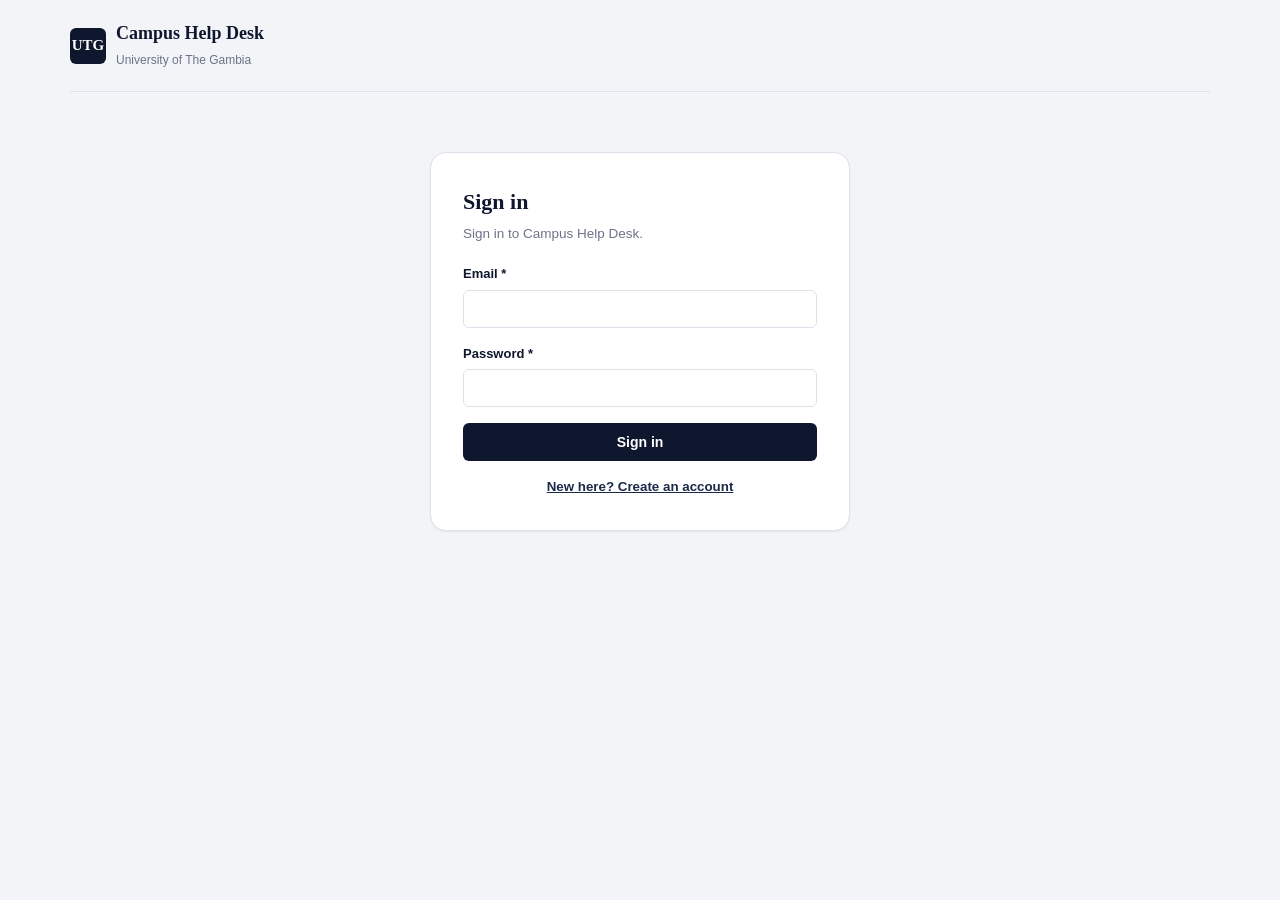
<file: utg-complaint-portal-live (2).html>
<!DOCTYPE html>
<html lang="en">
<head>
<meta charset="UTF-8">
<meta name="viewport" content="width=device-width, initial-scale=1.0">
<title>UTG Help Desk — Live</title>
<style>
  /* ============================================================
     DESIGN TOKENS
     A "token" is just a named value (a CSS variable) so every
     component pulls color/spacing/type from ONE place. Change a
     token here and it updates everywhere it's used — that's the
     whole point of a design system.
     ============================================================ */
  :root{
    /* Color */
    --navy-950:#0F172E;
    --navy-800:#1C2A4A;
    --navy-600:#324569;
    --navy-100:#E7EBF3;
    --paper:#F2F4F7;
    --white:#FFFFFF;
    --teal-600:#0B8A64;
    --teal-100:#DCF4EA;
    --amber-600:#B4790B;
    --amber-100:#FBEACB;
    --coral-600:#C43F1F;
    --coral-100:#FBE3DB;
    --ink-700:#3A4356;
    --ink-500:#6B7488;
    --ink-300:#B7BECC;
    --border:#DCE1EA;

    /* Type — system fonts only, no external font requests */
    --font-display:Georgia, 'Iowan Old Style', 'Palatino Linotype', serif;
    --font-body:-apple-system, BlinkMacSystemFont, 'Segoe UI', Roboto, Helvetica, Arial, sans-serif;
    --font-mono:ui-monospace, 'SF Mono', 'Courier New', monospace;

    /* Scale */
    --radius-sm:6px;
    --radius-md:10px;
    --radius-lg:16px;
    --shadow-sm:0 1px 2px rgba(15,23,46,0.06);
    --shadow-md:0 8px 24px rgba(15,23,46,0.10);
    --focus-ring:0 0 0 3px rgba(50,69,105,0.35);
  }

  *{box-sizing:border-box;}
  html{scroll-behavior:smooth;}
  body{
    margin:0;
    background:var(--paper);
    color:var(--ink-700);
    font-family:var(--font-body);
    line-height:1.5;
    -webkit-font-smoothing:antialiased;
  }
  h1,h2,h3{font-family:var(--font-display); color:var(--navy-950); margin:0;}
  p{margin:0;}
  button{font-family:inherit; cursor:pointer;}

  /* Respect reduced-motion users */
  @media (prefers-reduced-motion: reduce){
    *{animation-duration:0.01ms !important; transition-duration:0.01ms !important;}
  }

  /* Visible keyboard focus everywhere — never remove this */
  :focus-visible{outline:none; box-shadow:var(--focus-ring); border-radius:var(--radius-sm);}

  /* Screen-reader-only helper: status must never be color alone */
  .sr-only{
    position:absolute; width:1px; height:1px; padding:0; margin:-1px;
    overflow:hidden; clip:rect(0,0,0,0); white-space:nowrap; border:0;
  }

  /* ============================================================
     APP SHELL
     ============================================================ */
  .app-shell{max-width:1180px; margin:0 auto; padding:0 20px 80px;}

  /* Auth screen */
  .auth-wrap{max-width:420px; margin:60px auto; padding:32px; background:var(--white); border:1px solid var(--border); border-radius:var(--radius-lg); box-shadow:var(--shadow-sm);}
  .auth-wrap h2{font-size:22px; margin-bottom:6px;}
  .auth-wrap p.sub{color:var(--ink-500); font-size:13.5px; margin-bottom:20px;}
  .auth-switch{text-align:center; margin-top:16px; font-size:13.5px; color:var(--ink-500);}
  .auth-switch button{background:none; border:none; color:var(--navy-800); font-weight:600; text-decoration:underline; cursor:pointer;}
  .role-pick{display:flex; gap:8px; margin-bottom:16px;}
  .role-pick button{flex:1; padding:10px; border-radius:var(--radius-sm); border:1px solid var(--border); background:var(--white); font-size:13px; font-weight:600; color:var(--ink-500);}
  .role-pick button.active{border-color:var(--navy-800); background:var(--navy-100); color:var(--navy-950);}
  .account-area{display:flex; align-items:center; gap:12px; font-size:13px; color:var(--ink-500);}
  .account-area strong{color:var(--navy-950);}

  .topbar{
    display:flex; align-items:center; justify-content:space-between;
    padding:20px 0; border-bottom:1px solid var(--border); margin-bottom:24px;
    flex-wrap:wrap; gap:12px;
  }
  .brand{display:flex; align-items:center; gap:10px;}
  .brand-mark{
    width:36px; height:36px; border-radius:var(--radius-sm);
    background:var(--navy-950); color:var(--white);
    display:flex; align-items:center; justify-content:center;
    font-family:var(--font-display); font-weight:600; font-size:15px;
  }
  .brand-text h1{font-size:18px; font-weight:600;}
  .brand-text span{font-size:12px; color:var(--ink-500);}

  /* Role switcher — implemented as an accessible tablist */
  .role-tabs{display:flex; gap:4px; background:var(--navy-100); padding:4px; border-radius:var(--radius-md);}
  .role-tab{
    border:none; background:transparent; padding:8px 16px; border-radius:var(--radius-sm);
    font-size:13px; font-weight:600; color:var(--navy-600);
  }
  .role-tab[aria-selected="true"]{background:var(--white); color:var(--navy-950); box-shadow:var(--shadow-sm);}

  .page-head{display:flex; align-items:flex-end; justify-content:space-between; margin-bottom:20px; gap:16px; flex-wrap:wrap;}
  .page-head h2{font-size:26px; font-weight:600;}
  .page-head p{color:var(--ink-500); margin-top:4px; font-size:14px;}

  /* ============================================================
     COMPONENT: Button
     Variants: primary / secondary / danger / ghost
     States: default / hover / disabled / loading
     ============================================================ */
  .btn{
    display:inline-flex; align-items:center; justify-content:center; gap:8px;
    padding:10px 18px; border-radius:var(--radius-sm); border:1px solid transparent;
    font-size:14px; font-weight:600; transition:filter .15s ease, transform .05s ease;
    white-space:nowrap;
  }
  .btn:active{transform:translateY(1px);}
  .btn:disabled{opacity:0.55; cursor:not-allowed;}
  .btn-primary{background:var(--navy-950); color:var(--white);}
  .btn-primary:hover:not(:disabled){filter:brightness(1.15);}
  .btn-secondary{background:var(--white); color:var(--navy-950); border-color:var(--border);}
  .btn-secondary:hover:not(:disabled){background:var(--navy-100);}
  .btn-danger{background:var(--coral-600); color:var(--white);}
  .btn-danger:hover:not(:disabled){filter:brightness(1.1);}
  .btn-ghost{background:transparent; color:var(--navy-600);}
  .btn-ghost:hover:not(:disabled){background:var(--navy-100);}
  .btn-sm{padding:6px 12px; font-size:13px;}

  .spinner{
    width:14px; height:14px; border-radius:50%;
    border:2px solid rgba(255,255,255,0.4); border-top-color:#fff;
    animation:spin .7s linear infinite;
  }
  .spinner-dark{border:2px solid rgba(28,42,74,0.25); border-top-color:var(--navy-800);}
  @keyframes spin{to{transform:rotate(360deg);}}

  /* ============================================================
     COMPONENT: Status badge
     Never relies on color alone — icon + text every time
     ============================================================ */
  .badge{
    display:inline-flex; align-items:center; gap:6px;
    padding:4px 10px; border-radius:999px; font-size:12px; font-weight:600;
  }
  .badge-dot{width:6px; height:6px; border-radius:50%;}
  .badge-pending{background:var(--amber-100); color:var(--amber-600);}
  .badge-pending .badge-dot{background:var(--amber-600);}
  .badge-review{background:var(--navy-100); color:var(--navy-600);}
  .badge-review .badge-dot{background:var(--navy-600);}
  .badge-resolved{background:var(--teal-100); color:var(--teal-600);}
  .badge-resolved .badge-dot{background:var(--teal-600);}
  .badge-escalated{background:var(--coral-100); color:var(--coral-600);}
  .badge-escalated .badge-dot{background:var(--coral-600);}

  /* ============================================================
     COMPONENT: Complaint card
     ============================================================ */
  .card-grid{display:grid; gap:14px;}
  .complaint-card{
    background:var(--white); border:1px solid var(--border); border-radius:var(--radius-lg);
    padding:18px 20px; box-shadow:var(--shadow-sm); transition:box-shadow .15s ease;
  }
  .complaint-card:hover{box-shadow:var(--shadow-md);}
  .cc-top{display:flex; justify-content:space-between; align-items:flex-start; gap:12px; margin-bottom:10px;}
  .cc-meta{font-family:var(--font-mono); font-size:11.5px; color:var(--ink-500); letter-spacing:0.02em;}
  .cc-title{font-size:15px; font-weight:600; color:var(--navy-950); margin:2px 0 6px;}
  .cc-desc{font-size:13.5px; color:var(--ink-500); margin-bottom:12px; max-width:60ch;}
  .cc-footer{display:flex; align-items:center; justify-content:space-between; gap:10px; flex-wrap:wrap;}
  .cc-course{font-size:12.5px; color:var(--navy-600); font-weight:600;}

  /* Sequential status trail — the signature element.
     This encodes real information: a complaint's actual journey
     through the system, not decoration. */
  .trail{display:flex; align-items:center; gap:0; margin-top:12px;}
  .trail-step{display:flex; align-items:center; flex:1;}
  .trail-node{
    width:18px; height:18px; border-radius:50%; border:2px solid var(--ink-300);
    background:var(--white); flex-shrink:0; display:flex; align-items:center; justify-content:center;
  }
  .trail-node.done{border-color:var(--teal-600); background:var(--teal-600);}
  .trail-node.current{border-color:var(--navy-800); background:var(--navy-800);}
  .trail-node.done::after{content:''; width:5px; height:5px; border-radius:50%; background:#fff;}
  .trail-node.current::after{content:''; width:5px; height:5px; border-radius:50%; background:#fff;}
  .trail-line{flex:1; height:2px; background:var(--ink-300); margin:0 4px;}
  .trail-line.done{background:var(--teal-600);}
  .trail-labels{display:flex; justify-content:space-between; margin-top:6px;}
  .trail-labels span{font-size:10.5px; color:var(--ink-500); flex:1; text-align:center;}
  .trail-labels span:first-child{text-align:left;}
  .trail-labels span:last-child{text-align:right;}

  /* ============================================================
     COMPONENT: Loading skeleton
     ============================================================ */
  .skeleton{
    background:linear-gradient(90deg, var(--navy-100) 25%, #EEF1F6 37%, var(--navy-100) 63%);
    background-size:400% 100%; animation:shimmer 1.4s ease infinite; border-radius:var(--radius-sm);
  }
  @keyframes shimmer{0%{background-position:100% 0;} 100%{background-position:0 0;}}
  .skeleton-card{padding:18px 20px; border:1px solid var(--border); border-radius:var(--radius-lg); background:var(--white);}
  .skeleton-line{height:12px; margin-bottom:10px;}

  /* ============================================================
     COMPONENT: Empty state
     ============================================================ */
  .empty-state{
    text-align:center; padding:56px 24px; border:1px dashed var(--border); border-radius:var(--radius-lg);
    background:var(--white);
  }
  .empty-state .glyph{
    width:44px; height:44px; margin:0 auto 14px; border-radius:50%;
    background:var(--navy-100); color:var(--navy-600);
    display:flex; align-items:center; justify-content:center; font-size:18px; font-family:var(--font-display);
  }
  .empty-state h3{font-size:16px; margin-bottom:6px;}
  .empty-state p{font-size:13.5px; color:var(--ink-500); max-width:38ch; margin:0 auto 18px;}

  /* ============================================================
     COMPONENT: Form input
     ============================================================ */
  .field{margin-bottom:16px;}
  .field label{display:block; font-size:13px; font-weight:600; color:var(--navy-950); margin-bottom:6px;}
  .field .hint{font-size:12px; color:var(--ink-500); margin-top:5px;}
  .field .error{font-size:12px; color:var(--coral-600); margin-top:5px; display:flex; align-items:center; gap:5px;}
  .field input, .field textarea, .field select{
    width:100%; padding:10px 12px; border:1px solid var(--border); border-radius:var(--radius-sm);
    font-family:inherit; font-size:14px; color:var(--ink-700); background:var(--white);
  }
  .field input:focus, .field textarea:focus, .field select:focus{
    outline:none; border-color:var(--navy-600); box-shadow:var(--focus-ring);
  }
  .field.has-error input, .field.has-error textarea{border-color:var(--coral-600);}
  .field textarea{resize:vertical; min-height:90px;}

  /* ============================================================
     COMPONENT: Modal
     ============================================================ */
  .modal-overlay{
    position:fixed; inset:0; background:rgba(15,23,46,0.5);
    display:flex; align-items:center; justify-content:center; padding:20px; z-index:100;
  }
  .modal{
    background:var(--white); border-radius:var(--radius-lg); max-width:480px; width:100%;
    padding:24px; box-shadow:var(--shadow-md); max-height:90vh; overflow-y:auto;
  }
  .modal-head{display:flex; justify-content:space-between; align-items:flex-start; margin-bottom:16px;}
  .modal-close{background:transparent; border:none; font-size:20px; color:var(--ink-500); line-height:1; padding:4px;}
  .modal-actions{display:flex; justify-content:flex-end; gap:10px; margin-top:20px;}
  .hidden{display:none !important;}

  /* ============================================================
     COMPONENT: Toast (aria-live)
     ============================================================ */
  #toast-region{
    position:fixed; bottom:20px; right:20px; display:flex; flex-direction:column; gap:8px; z-index:200;
  }
  .toast{
    background:var(--navy-950); color:#fff; padding:12px 16px; border-radius:var(--radius-md);
    font-size:13.5px; box-shadow:var(--shadow-md); display:flex; align-items:center; gap:10px;
    animation:toast-in .2s ease;
  }
  .toast.success{background:var(--teal-600);}
  .toast.error{background:var(--coral-600);}
  @keyframes toast-in{from{opacity:0; transform:translateY(8px);} to{opacity:1; transform:translateY(0);}}

  /* Responsive */
  @media (max-width:640px){
    .topbar{flex-direction:column; align-items:flex-start;}
    .role-tabs{width:100%;}
    .role-tab{flex:1;}
    .page-head{flex-direction:column; align-items:flex-start;}
    .cc-footer{align-items:flex-start;}
  }
</style>
</head>
<body>

<div id="toast-region" aria-live="polite" aria-atomic="true"></div>

<div class="app-shell">

  <header class="topbar">
    <div class="brand">
      <div class="brand-mark">UTG</div>
      <div class="brand-text">
        <h1>Campus Help Desk</h1>
        <span>University of The Gambia</span>
      </div>
    </div>
    <div id="accountArea"></div>
  </header>

  <div id="authScreen" class="hidden"></div>

  <div id="appScreen" class="hidden">
  <section class="page-head">
    <div>
      <h2 id="viewTitle">My complaints</h2>
      <p id="viewSubtitle">Track every complaint you've submitted and its current stage.</p>
    </div>
    <div id="viewAction"></div>
  </section>

  <div id="mainRegion" class="card-grid" aria-live="polite"></div>
  </div>

</div>

<script>
/* ================================================================
   REUSABLE COMPONENTS
   Each one is a plain function that takes a "props" object and
   returns a real DOM element. This is the same mental model React
   components use (props in → UI out) — just without a framework,
   since HTML/CSS/JS is what you know right now. When you pick up
   React later, this pattern will already feel familiar.
   ================================================================ */

// ---- Button --------------------------------------------------
function Button({ label, variant = 'primary', size = '', onClick, loading = false, disabled = false, type = 'button' }) {
  const btn = document.createElement('button');
  btn.type = type;
  btn.className = `btn btn-${variant} ${size ? 'btn-' + size : ''}`;
  btn.disabled = disabled || loading;
  btn.setAttribute('aria-busy', loading ? 'true' : 'false');
  btn.innerHTML = loading
    ? `<span class="spinner ${variant === 'secondary' || variant === 'ghost' ? 'spinner-dark' : ''}"></span><span>${label}</span>`
    : label;
  if (onClick) btn.addEventListener('click', onClick);
  return btn;
}

// ---- Status badge ---------------------------------------------
// status: 'pending' | 'review' | 'resolved' | 'escalated'
const STATUS_META = {
  pending:   { cls: 'badge-pending',   text: 'Pending' },
  review:    { cls: 'badge-review',    text: 'In review' },
  resolved:  { cls: 'badge-resolved',  text: 'Resolved' },
  escalated: { cls: 'badge-escalated', text: 'Escalated' },
};
function Badge({ status }) {
  const meta = STATUS_META[status];
  const span = document.createElement('span');
  span.className = `badge ${meta.cls}`;
  span.innerHTML = `<span class="badge-dot" aria-hidden="true"></span>${meta.text}`;
  return span;
}

// ---- Status trail (signature element) --------------------------
// Encodes the real, ordered journey of a complaint.
function StatusTrail({ status }) {
  const stages = ['Submitted', 'Lecturer review', 'Resolved'];
  const stageIndex = { pending: 0, review: 1, resolved: 2, escalated: 1 }[status];

  const wrap = document.createElement('div');
  const trail = document.createElement('div');
  trail.className = 'trail';
  trail.setAttribute('role', 'img');
  trail.setAttribute('aria-label', `Complaint stage: ${stages[stageIndex]} of ${stages.length}`);

  stages.forEach((_, i) => {
    const step = document.createElement('div');
    step.className = 'trail-step';
    const node = document.createElement('div');
    node.className = 'trail-node' + (i < stageIndex ? ' done' : i === stageIndex ? ' current' : '');
    step.appendChild(node);
    if (i < stages.length - 1) {
      const line = document.createElement('div');
      line.className = 'trail-line' + (i < stageIndex ? ' done' : '');
      step.appendChild(line);
    }
    trail.appendChild(step);
  });

  const labels = document.createElement('div');
  labels.className = 'trail-labels';
  labels.innerHTML = stages.map(s => `<span>${s}</span>`).join('');

  wrap.append(trail, labels);
  return wrap;
}

// ---- Complaint card ---------------------------------------------
function ComplaintCard({ id, title, course, category, description, status, date, onOpen }) {
  const card = document.createElement('article');
  card.className = 'complaint-card';
  card.tabIndex = 0;
  card.setAttribute('role', 'button');
  card.setAttribute('aria-label', `Open complaint: ${title}, status ${STATUS_META[status].text}`);

  const top = document.createElement('div');
  top.className = 'cc-top';
  const metaWrap = document.createElement('div');
  metaWrap.innerHTML = `
    <div class="cc-meta">${id} · ${category} · ${date}</div>
    <div class="cc-title">${title}</div>
  `;
  top.appendChild(metaWrap);
  top.appendChild(Badge({ status }));

  const desc = document.createElement('p');
  desc.className = 'cc-desc';
  desc.textContent = description;

  const footer = document.createElement('div');
  footer.className = 'cc-footer';
  footer.innerHTML = `<span class="cc-course">${course}</span>`;
  const viewBtn = Button({ label: 'View details', variant: 'ghost', size: 'sm' });
  footer.appendChild(viewBtn);

  card.append(top, desc, StatusTrail({ status }), footer);

  const open = () => onOpen && onOpen({ id, title, course, category, description, status, date });
  card.addEventListener('click', open);
  card.addEventListener('keydown', (e) => { if (e.key === 'Enter' || e.key === ' ') { e.preventDefault(); open(); } });

  return card;
}

// ---- Loading skeleton --------------------------------------------
function SkeletonCard() {
  const card = document.createElement('div');
  card.className = 'skeleton-card';
  card.setAttribute('aria-hidden', 'true');
  card.innerHTML = `
    <div class="skeleton skeleton-line" style="width:40%; height:10px;"></div>
    <div class="skeleton skeleton-line" style="width:70%; height:16px; margin-top:8px;"></div>
    <div class="skeleton skeleton-line" style="width:90%;"></div>
    <div class="skeleton skeleton-line" style="width:55%;"></div>
  `;
  return card;
}

// ---- Empty state ----------------------------------------------
function EmptyState({ glyph = '✓', title, message, actionLabel, onAction }) {
  const el = document.createElement('div');
  el.className = 'empty-state';
  el.innerHTML = `
    <div class="glyph" aria-hidden="true">${glyph}</div>
    <h3>${title}</h3>
    <p>${message}</p>
  `;
  if (actionLabel) {
    el.appendChild(Button({ label: actionLabel, variant: 'primary', onClick: onAction }));
  }
  return el;
}

// ---- Form field (label + input, wired for a11y + errors) --------
function Field({ id, label, type = 'text', hint, required = false, textarea = false, options = null }) {
  const wrap = document.createElement('div');
  wrap.className = 'field';
  wrap.id = `field-${id}`;

  const lbl = document.createElement('label');
  lbl.htmlFor = id;
  lbl.textContent = label + (required ? ' *' : '');
  wrap.appendChild(lbl);

  let input;
  if (options) {
    input = document.createElement('select');
    input.innerHTML = options.map(o => `<option value="${o}">${o}</option>`).join('');
  } else if (textarea) {
    input = document.createElement('textarea');
  } else {
    input = document.createElement('input');
    input.type = type;
  }
  input.id = id;
  input.name = id;
  if (required) input.required = true;
  if (hint) input.setAttribute('aria-describedby', `hint-${id}`);
  wrap.appendChild(input);

  if (hint) {
    const hintEl = document.createElement('p');
    hintEl.className = 'hint';
    hintEl.id = `hint-${id}`;
    hintEl.textContent = hint;
    wrap.appendChild(hintEl);
  }

  wrap.getValue = () => input.value;
  wrap.setError = (msg) => {
    wrap.classList.toggle('has-error', !!msg);
    let errEl = wrap.querySelector('.error');
    if (msg) {
      if (!errEl) {
        errEl = document.createElement('p');
        errEl.className = 'error';
        wrap.appendChild(errEl);
      }
      errEl.textContent = '⚠ ' + msg;
      input.setAttribute('aria-invalid', 'true');
    } else if (errEl) {
      errEl.remove();
      input.removeAttribute('aria-invalid');
    }
  };
  return wrap;
}

// ---- Modal (focus-trapped, Escape to close) ----------------------
function openModal({ title, bodyEl, primaryLabel, onPrimary, primaryLoading }) {
  const overlay = document.createElement('div');
  overlay.className = 'modal-overlay';
  const modal = document.createElement('div');
  modal.className = 'modal';
  modal.setAttribute('role', 'dialog');
  modal.setAttribute('aria-modal', 'true');
  modal.setAttribute('aria-labelledby', 'modalTitle');

  const head = document.createElement('div');
  head.className = 'modal-head';
  head.innerHTML = `<h3 id="modalTitle">${title}</h3>`;
  const closeBtn = document.createElement('button');
  closeBtn.className = 'modal-close';
  closeBtn.setAttribute('aria-label', 'Close dialog');
  closeBtn.innerHTML = '&times;';
  head.appendChild(closeBtn);

  const actions = document.createElement('div');
  actions.className = 'modal-actions';
  const cancelBtn = Button({ label: 'Cancel', variant: 'secondary' });
  actions.appendChild(cancelBtn);
  if (primaryLabel) {
    const primaryBtn = Button({ label: primaryLabel, variant: 'primary', onClick: () => onPrimary && onPrimary(close) });
    actions.appendChild(primaryBtn);
  }

  modal.append(head, bodyEl, actions);
  overlay.appendChild(modal);
  document.body.appendChild(overlay);

  const previouslyFocused = document.activeElement;
  modal.querySelector('input, textarea, select, button')?.focus();

  function close() {
    overlay.remove();
    previouslyFocused?.focus();
    document.removeEventListener('keydown', onKeydown);
  }
  function onKeydown(e) {
    if (e.key === 'Escape') close();
    if (e.key === 'Tab') {
      const focusables = modal.querySelectorAll('button, input, textarea, select');
      const first = focusables[0], last = focusables[focusables.length - 1];
      if (e.shiftKey && document.activeElement === first) { e.preventDefault(); last.focus(); }
      else if (!e.shiftKey && document.activeElement === last) { e.preventDefault(); first.focus(); }
    }
  }
  document.addEventListener('keydown', onKeydown);
  overlay.addEventListener('click', (e) => { if (e.target === overlay) close(); });
  closeBtn.addEventListener('click', () => close());
  cancelBtn.addEventListener('click', () => close());

  return { close };
}

// ---- Toast --------------------------------------------------
function showToast(message, variant = 'default') {
  const region = document.getElementById('toast-region');
  const toast = document.createElement('div');
  toast.className = `toast ${variant}`;
  toast.textContent = message;
  region.appendChild(toast);
  setTimeout(() => toast.remove(), 3200);
}

/* ================================================================
   DEMO APP — wires the components together into the three role
   views described in the brief: Student, Lecturer, Admin.
   In a real build, each view would fetch from your backend;
   here we simulate a network delay so the loading state is real.
   ================================================================ */

// ---- Supabase connection ----
// This is the ONLY spot with your project's credentials.
// The publishable key is safe to expose in frontend code.
const SUPABASE_URL = 'https://wcmswcchshdppaxrocpm.supabase.co';
const SUPABASE_KEY = 'sb_publishable_rMzgvrNyWbWNsE_gSqqUTg_ojwj0imc';
const AUTH_URL = `${SUPABASE_URL}/auth/v1`;

// ---- Session state ----
let session = null;   // { access_token, user }
let profile = null;   // row from `profiles`: { id, role, full_name, matric_no }
let myStudentRow = null;
let myLecturerRow = null;

function authHeaders() {
  return {
    apikey: SUPABASE_KEY,
    Authorization: `Bearer ${session ? session.access_token : SUPABASE_KEY}`,
    'Content-Type': 'application/json',
  };
}

// Tiny hand-rolled REST client — talks to Supabase's built-in API
// using nothing but the browser's own fetch(), so there's no external
// library to download. Every request automatically uses the signed-in
// user's own token once they're logged in, which is what lets the
// database's security rules know who is asking.
const db = {
  async select(table, params = '') {
    const res = await fetch(`${SUPABASE_URL}/rest/v1/${table}?${params}`, { headers: authHeaders() });
    if (!res.ok) throw new Error(`${table}: ${await res.text()}`);
    return res.json();
  },
  async insert(table, row) {
    const res = await fetch(`${SUPABASE_URL}/rest/v1/${table}`, {
      method: 'POST',
      headers: { ...authHeaders(), Prefer: 'return=representation' },
      body: JSON.stringify(row),
    });
    if (!res.ok) throw new Error(`${table}: ${await res.text()}`);
    return res.json();
  },
  async patch(table, params, patchBody) {
    const res = await fetch(`${SUPABASE_URL}/rest/v1/${table}?${params}`, {
      method: 'PATCH',
      headers: { ...authHeaders(), Prefer: 'return=representation' },
      body: JSON.stringify(patchBody),
    });
    if (!res.ok) throw new Error(`${table}: ${await res.text()}`);
    return res.json();
  },
};

// ---- Auth actions ----
function persistSession() { localStorage.setItem('utg_session', JSON.stringify(session)); }
function loadStoredSession() {
  const raw = localStorage.getItem('utg_session');
  if (raw) { try { session = JSON.parse(raw); } catch { session = null; } }
}
function signOut() { session = null; localStorage.removeItem('utg_session'); location.reload(); }

async function signUp({ email, password, fullName, role, matricNo }) {
  const res = await fetch(`${AUTH_URL}/signup`, {
    method: 'POST',
    headers: { apikey: SUPABASE_KEY, 'Content-Type': 'application/json' },
    body: JSON.stringify({ email, password }),
  });
  const data = await res.json();
  if (!res.ok) throw new Error(data.error_description || data.msg || 'Sign up failed');
  if (!data.access_token) throw new Error('Account created. If email confirmation is required, check your inbox, then log in.');
  session = { access_token: data.access_token, user: data.user };
  persistSession();
  await db.insert('profiles', { id: data.user.id, full_name: fullName, role, matric_no: matricNo || null });
  if (role === 'student') {
    await db.insert('students', { auth_user_id: data.user.id, matric_no: matricNo || null, name: fullName, program_id: 1, level: null });
  } else if (role === 'lecturer') {
    await db.insert('lecturers', { auth_user_id: data.user.id, name: fullName, email });
  }
}

async function signIn({ email, password }) {
  const res = await fetch(`${AUTH_URL}/token?grant_type=password`, {
    method: 'POST',
    headers: { apikey: SUPABASE_KEY, 'Content-Type': 'application/json' },
    body: JSON.stringify({ email, password }),
  });
  const data = await res.json();
  if (!res.ok) throw new Error(data.error_description || data.msg || 'Login failed — check your email and password.');
  session = { access_token: data.access_token, user: data.user };
  persistSession();
}

async function loadProfileAndRole() {
  const rows = await db.select('profiles', `id=eq.${session.user.id}`);
  profile = rows[0];
  if (!profile) throw new Error('Signed in, but no profile found for this account.');

  // Self-healing: if an earlier sign-up got interrupted partway (e.g. by
  // a rate limit) it's possible the login/profile exists but the linked
  // student or lecturer record never got created. Rather than leave the
  // account stuck, we quietly create the missing row here so the app
  // keeps working without the person needing to know any of this happened.
  if (profile.role === 'student') {
    let rows2 = await db.select('students', `auth_user_id=eq.${session.user.id}`);
    if (!rows2.length && profile.matric_no) {
      // Someone (e.g. a demo/seed row) might already have this matric
      // number without being linked to a login yet — claim it instead
      // of creating a duplicate, since matric numbers must be unique.
      const existing = await db.select('students', `matric_no=eq.${profile.matric_no}&auth_user_id=is.null`);
      if (existing.length) {
        rows2 = await db.patch('students', `id=eq.${existing[0].id}`, { auth_user_id: session.user.id, name: profile.full_name });
      }
    }
    if (!rows2.length) {
      rows2 = await db.insert('students', {
        auth_user_id: session.user.id,
        matric_no: profile.matric_no,
        name: profile.full_name,
        program_id: 1,
        level: null,
      });
    }
    myStudentRow = rows2[0] || null;
  } else if (profile.role === 'lecturer') {
    let rows2 = await db.select('lecturers', `auth_user_id=eq.${session.user.id}`);
    if (!rows2.length) {
      rows2 = await db.insert('lecturers', {
        auth_user_id: session.user.id,
        name: profile.full_name,
        email: null,
      });
    }
    myLecturerRow = rows2[0] || null;
  }
}

let COURSES = [];        // full course catalog, loaded once on startup
let COURSES_BY_ID = {};

async function loadCourseCatalog() {
  try {
    COURSES = await db.select('courses', 'order=code.asc');
    COURSES_BY_ID = Object.fromEntries(COURSES.map(c => [c.id, c]));
  } catch (err) {
    console.error(err);
    showToast('Could not load course list', 'error');
  }
}

// activeRole now comes directly from the signed-in user's profile —
// no more manual tab-switching between roles.
let activeRole = null;

const mainRegion = document.getElementById('mainRegion');
const viewTitle = document.getElementById('viewTitle');
const viewSubtitle = document.getElementById('viewSubtitle');
const viewAction = document.getElementById('viewAction');

async function renderView() {
  mainRegion.innerHTML = '';
  viewAction.innerHTML = '';

  // Safety check: if the role-specific record is still missing for any
  // reason, show a clear message instead of crashing.
  if (activeRole === 'student' && !myStudentRow) {
    mainRegion.appendChild(EmptyState({ glyph: '!', title: 'Account setup incomplete', message: 'Your student record could not be found. Try signing out and back in.' }));
    return;
  }
  if (activeRole === 'lecturer' && !myLecturerRow) {
    mainRegion.appendChild(EmptyState({ glyph: '!', title: 'Account setup incomplete', message: 'Your lecturer record could not be found. Try signing out and back in.' }));
    return;
  }

  // 1. Loading state — shown immediately, before any network call resolves.
  for (let i = 0; i < 3; i++) mainRegion.appendChild(SkeletonCard());

  let params = 'order=created_at.desc';

  if (activeRole === 'student') {
    viewTitle.textContent = 'My complaints';
    viewSubtitle.textContent = "Track every complaint you've submitted and its current stage.";
    viewAction.appendChild(Button({ label: '+ New complaint', variant: 'primary', onClick: openNewComplaintModal }));
    params += `&student_id=eq.${myStudentRow.id}`;
  } else if (activeRole === 'lecturer') {
    viewTitle.textContent = 'Complaints from my students';
    viewSubtitle.textContent = 'Review, respond, and approve before they reach admin.';
    const myCourseIds = COURSES.filter(c => c.lecturer_id === myLecturerRow.id).map(c => c.id);
    params += myCourseIds.length ? `&course_id=in.(${myCourseIds.join(',')})` : '&id=eq.-1';
  } else {
    viewTitle.textContent = 'All complaints';
    viewSubtitle.textContent = 'System-wide view, including lecturers with no response yet.';
    params += '&admin_visible=eq.true';
  }

  let data;
  try {
    data = await db.select('complaints', params);
  } catch (err) {
    mainRegion.innerHTML = '';
    mainRegion.appendChild(EmptyState({
      glyph: '!',
      title: 'Could not load complaints',
      message: err.message || 'Something went wrong talking to the database.',
    }));
    console.error(err);
    return;
  }
  mainRegion.innerHTML = '';

  // 2. Empty state — explicit, actionable, not just a blank div.
  if (data.length === 0) {
    mainRegion.appendChild(EmptyState({
      glyph: '—',
      title: 'No complaints to show',
      message: activeRole === 'admin'
        ? 'Nothing has been escalated to admin yet. Approved complaints from lecturers will appear here.'
        : "You haven't filed a complaint yet. Anything affecting your grades or coursework can be logged here.",
      actionLabel: activeRole === 'student' ? 'File your first complaint' : null,
      onAction: activeRole === 'student' ? openNewComplaintModal : null,
    }));
    return;
  }

  // 3. Populated state — map real DB rows onto the card component's shape.
  data.forEach(row => {
    const course = COURSES_BY_ID[row.course_id];
    mainRegion.appendChild(ComplaintCard({
      id: `CMP-${String(row.id).padStart(4, '0')}`,
      title: row.description.slice(0, 48) + (row.description.length > 48 ? '…' : ''),
      course: course ? `${course.code} · ${course.title}` : 'Unknown course',
      category: row.category,
      description: row.description,
      status: row.status,
      date: new Date(row.created_at).toLocaleDateString('en-GB', { day: 'numeric', month: 'short' }),
      onOpen: () => openDetailModal(row, course),
    }));
  });
}

function openDetailModal(row, course) {
  const displayId = `CMP-${String(row.id).padStart(4, '0')}`;
  const body = document.createElement('div');
  body.innerHTML = `
    <p style="font-size:13px;color:var(--ink-500);margin-bottom:10px;">${displayId} · ${course ? `${course.code} · ${course.title}` : 'Unknown course'}</p>
    <p style="font-size:14px;margin-bottom:14px;">${row.description}</p>
  `;
  body.appendChild(StatusTrail({ status: row.status }));

  if (row.lecturer_response) {
    const respEl = document.createElement('div');
    respEl.style.cssText = 'margin-top:16px; padding:12px 14px; background:var(--navy-100); border-radius:var(--radius-sm);';
    respEl.innerHTML = `<p style="font-size:12px;font-weight:600;color:var(--navy-800);margin-bottom:4px;">Lecturer's response</p><p style="font-size:13.5px;color:var(--ink-700);">${row.lecturer_response}</p>`;
    body.appendChild(respEl);
  }

  // Lecturer-only actions: respond, and approve to send to admin.
  if (activeRole === 'lecturer') {
    const respField = Field({ id: 'lecturerResponse', label: 'Your response', textarea: true, hint: 'This will be visible to the student.' });
    if (row.lecturer_response) respField.querySelector('textarea').value = row.lecturer_response;
    const statusField = Field({ id: 'statusUpdate', label: 'Update status', options: ['pending', 'review', 'resolved', 'escalated'] });
    statusField.querySelector('select').value = row.status;
    body.append(document.createElement('hr'), respField, statusField);

    openModal({
      title: row.description.slice(0, 48),
      bodyEl: body,
      primaryLabel: row.lecturer_approved ? 'Save changes' : 'Respond & send to admin',
      onPrimary: async (close) => {
        try {
          await db.patch('complaints', `id=eq.${row.id}`, {
            lecturer_response: respField.getValue(),
            status: statusField.getValue(),
            lecturer_approved: true,
            admin_visible: true,
            updated_at: new Date().toISOString(),
          });
          close();
          showToast('Response saved — visible to student and admin.', 'success');
          renderView();
        } catch (err) {
          showToast('Could not save — ' + err.message, 'error');
          console.error(err);
        }
      }
    });
    return;
  }

  openModal({ title: row.description.slice(0, 48), bodyEl: body, primaryLabel: null });
}

function openNewComplaintModal() {
  const body = document.createElement('div');
  const categoryField = Field({ id: 'category', label: 'Category', options: ['grade complaint', 'general complaint'], required: true });

  // Course field: a real dropdown of "CODE — Title", built from the live
  // catalog we loaded from Supabase. Picking the code shows the full
  // name right there in the option — that's the "auto-fill" you asked about.
  const courseField = Field({
    id: 'course',
    label: 'Course',
    required: true,
    options: COURSES.map(c => `${c.code} — ${c.title}`),
  });

  const descField = Field({ id: 'desc', label: 'Describe the issue', textarea: true, required: true, hint: 'Be specific — include dates, assessment names, or evidence where possible.' });
  body.append(categoryField, courseField, descField);

  openModal({
    title: 'File a new complaint',
    bodyEl: body,
    primaryLabel: 'Submit complaint',
    onPrimary: async (close) => {
      let valid = true;
      if (!descField.getValue().trim()) { descField.setError('Please describe the issue'); valid = false; } else descField.setError('');
      if (!valid) return;

      const selectedCode = courseField.getValue().split(' — ')[0];
      const course = COURSES.find(c => c.code === selectedCode);

      try {
        await db.insert('complaints', {
          student_id: myStudentRow.id,
          course_id: course ? course.id : null,
          category: categoryField.getValue(),
          description: descField.getValue(),
        });
      } catch (err) {
        showToast('Could not submit — ' + err.message, 'error');
        console.error(err);
        return;
      }

      close();
      showToast('Complaint submitted — you\'ll be notified when your lecturer responds.', 'success');
      renderView();
    }
  });
}

// ==============================================================
// AUTH SCREEN — sign in / sign up, shown before the app itself.
// ==============================================================
const authScreenEl = document.getElementById('authScreen');
const appScreenEl = document.getElementById('appScreen');
const accountAreaEl = document.getElementById('accountArea');

let authMode = 'login'; // 'login' | 'signup'
let signupRole = 'student';

function renderAuthScreen() {
  authScreenEl.innerHTML = '';
  const wrap = document.createElement('div');
  wrap.className = 'auth-wrap';

  const heading = document.createElement('h2');
  heading.textContent = authMode === 'login' ? 'Sign in' : 'Create your account';
  const sub = document.createElement('p');
  sub.className = 'sub';
  sub.textContent = authMode === 'login'
    ? 'Sign in to Campus Help Desk.'
    : 'Register as a student, lecturer, or admin.';
  wrap.append(heading, sub);

  const form = document.createElement('div');

  if (authMode === 'signup') {
    const rolePick = document.createElement('div');
    rolePick.className = 'role-pick';
    ['student', 'lecturer', 'admin'].forEach(r => {
      const b = document.createElement('button');
      b.type = 'button';
      b.textContent = r[0].toUpperCase() + r.slice(1);
      b.className = r === signupRole ? 'active' : '';
      b.addEventListener('click', () => { signupRole = r; renderAuthScreen(); });
      rolePick.appendChild(b);
    });
    form.appendChild(rolePick);
  }

  const nameField = authMode === 'signup' ? Field({ id: 'fullName', label: 'Full name', required: true }) : null;
  const matricField = (authMode === 'signup' && signupRole === 'student')
    ? Field({ id: 'matricNo', label: 'Matric number', required: true, hint: 'e.g. 22426047' }) : null;
  const studentEmail = authMode === 'signup' && signupRole === 'student';
  const emailField = Field({
    id: 'email',
    label: studentEmail ? 'UTG Email' : 'Email',
    type: 'email',
    required: true,
    hint: studentEmail ? 'e.g. mc22426047@utg.edu.gm' : undefined,
  });
  const passField = Field({ id: 'password', label: 'Password', type: 'password', required: true });

  [nameField, matricField, emailField, passField].forEach(f => { if (f) form.appendChild(f); });

  const submitBtn = Button({
    label: authMode === 'login' ? 'Sign in' : 'Create account',
    variant: 'primary',
    onClick: async () => {
      const emailVal = emailField.getValue().trim().toLowerCase();
      // Only students use the matric-based @utg.edu.gm address — lecturers
      // and admins have their own staff email formats, so we don't force
      // that pattern on them. Login doesn't check domain at all, since
      // that was already validated once at sign-up.
      const requiresUtgDomain = authMode === 'signup' && signupRole === 'student';
      if (requiresUtgDomain && !emailVal.endsWith('@utg.edu.gm')) {
        emailField.setError('Must be a UTG student email (e.g. mc22426047@utg.edu.gm)');
        return;
      } else {
        emailField.setError('');
      }
      submitBtn.disabled = true;
      submitBtn.setAttribute('aria-busy', 'true');
      try {
        if (authMode === 'login') {
          await signIn({ email: emailVal, password: passField.getValue() });
        } else {
          if (!nameField.getValue().trim()) { nameField.setError('Required'); throw new Error('__silent__'); }
          if (signupRole === 'student' && !matricField.getValue().trim()) { matricField.setError('Required'); throw new Error('__silent__'); }
          await signUp({
            email: emailVal,
            password: passField.getValue(),
            fullName: nameField.getValue(),
            role: signupRole,
            matricNo: matricField ? matricField.getValue() : null,
          });
        }
        await enterApp();
      } catch (err) {
        if (err.message !== '__silent__') showToast(err.message, 'error');
        console.error(err);
      } finally {
        submitBtn.disabled = false;
        submitBtn.setAttribute('aria-busy', 'false');
      }
    }
  });
  submitBtn.style.width = '100%';
  form.appendChild(submitBtn);

  const switchWrap = document.createElement('div');
  switchWrap.className = 'auth-switch';
  const switchBtn = document.createElement('button');
  switchBtn.type = 'button';
  switchBtn.textContent = authMode === 'login' ? "New here? Create an account" : "Already have an account? Sign in";
  switchBtn.addEventListener('click', () => { authMode = authMode === 'login' ? 'signup' : 'login'; renderAuthScreen(); });
  switchWrap.appendChild(switchBtn);

  wrap.append(form, switchWrap);
  authScreenEl.appendChild(wrap);
}

function renderAccountArea() {
  accountAreaEl.innerHTML = '';
  if (!profile) return;
  const wrap = document.createElement('div');
  wrap.className = 'account-area';
  wrap.innerHTML = `<span>Signed in as <strong>${profile.full_name}</strong> · ${profile.role}</span>`;
  wrap.appendChild(Button({ label: 'Sign out', variant: 'ghost', size: 'sm', onClick: signOut }));
  accountAreaEl.appendChild(wrap);
}

async function enterApp() {
  await loadProfileAndRole();
  activeRole = profile.role;
  authScreenEl.classList.add('hidden');
  appScreenEl.classList.remove('hidden');
  renderAccountArea();
  await loadCourseCatalog();
  await renderView();
}

(async function start() {
  try {
    loadStoredSession();
    if (session) {
      try {
        await enterApp();
        return;
      } catch (err) {
        // stored session is stale/invalid — fall through to login screen
        console.error(err);
        signOut();
        return;
      }
    }
    authScreenEl.classList.remove('hidden');
    renderAuthScreen();
  } catch (err) {
    authScreenEl.innerHTML = `<div class="empty-state"><h3>Something broke while rendering</h3><p>${err.message}</p></div>`;
    authScreenEl.classList.remove('hidden');
    console.error(err);
  }
})();
</script>
</body>
</html>
</file>
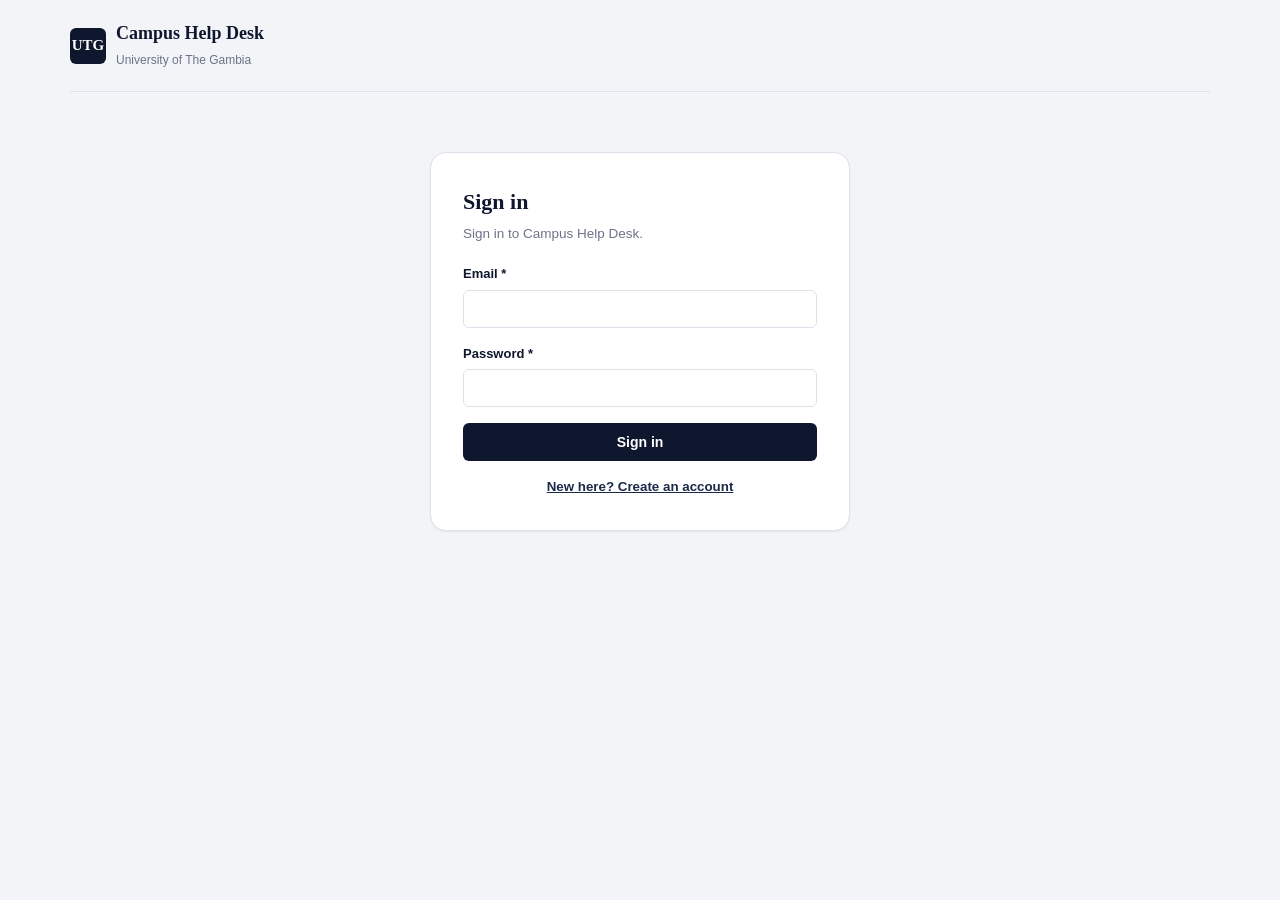
<file: utg-complaint-portal-live (3).html>
<!DOCTYPE html>
<html lang="en">
<head>
<meta charset="UTF-8">
<meta name="viewport" content="width=device-width, initial-scale=1.0">
<title>UTG Help Desk — Live</title>
<style>
  /* ============================================================
     DESIGN TOKENS
     A "token" is just a named value (a CSS variable) so every
     component pulls color/spacing/type from ONE place. Change a
     token here and it updates everywhere it's used — that's the
     whole point of a design system.
     ============================================================ */
  :root{
    /* Color */
    --navy-950:#0F172E;
    --navy-800:#1C2A4A;
    --navy-600:#324569;
    --navy-100:#E7EBF3;
    --paper:#F2F4F7;
    --white:#FFFFFF;
    --teal-600:#0B8A64;
    --teal-100:#DCF4EA;
    --amber-600:#B4790B;
    --amber-100:#FBEACB;
    --coral-600:#C43F1F;
    --coral-100:#FBE3DB;
    --ink-700:#3A4356;
    --ink-500:#6B7488;
    --ink-300:#B7BECC;
    --border:#DCE1EA;

    /* Type — system fonts only, no external font requests */
    --font-display:Georgia, 'Iowan Old Style', 'Palatino Linotype', serif;
    --font-body:-apple-system, BlinkMacSystemFont, 'Segoe UI', Roboto, Helvetica, Arial, sans-serif;
    --font-mono:ui-monospace, 'SF Mono', 'Courier New', monospace;

    /* Scale */
    --radius-sm:6px;
    --radius-md:10px;
    --radius-lg:16px;
    --shadow-sm:0 1px 2px rgba(15,23,46,0.06);
    --shadow-md:0 8px 24px rgba(15,23,46,0.10);
    --focus-ring:0 0 0 3px rgba(50,69,105,0.35);
  }

  *{box-sizing:border-box;}
  html{scroll-behavior:smooth;}
  body{
    margin:0;
    background:var(--paper);
    color:var(--ink-700);
    font-family:var(--font-body);
    line-height:1.5;
    -webkit-font-smoothing:antialiased;
  }
  h1,h2,h3{font-family:var(--font-display); color:var(--navy-950); margin:0;}
  p{margin:0;}
  button{font-family:inherit; cursor:pointer;}

  /* Respect reduced-motion users */
  @media (prefers-reduced-motion: reduce){
    *{animation-duration:0.01ms !important; transition-duration:0.01ms !important;}
  }

  /* Visible keyboard focus everywhere — never remove this */
  :focus-visible{outline:none; box-shadow:var(--focus-ring); border-radius:var(--radius-sm);}

  /* Screen-reader-only helper: status must never be color alone */
  .sr-only{
    position:absolute; width:1px; height:1px; padding:0; margin:-1px;
    overflow:hidden; clip:rect(0,0,0,0); white-space:nowrap; border:0;
  }

  /* ============================================================
     APP SHELL
     ============================================================ */
  .app-shell{max-width:1180px; margin:0 auto; padding:0 20px 80px;}

  /* Auth screen */
  .auth-wrap{max-width:420px; margin:60px auto; padding:32px; background:var(--white); border:1px solid var(--border); border-radius:var(--radius-lg); box-shadow:var(--shadow-sm);}
  .auth-wrap h2{font-size:22px; margin-bottom:6px;}
  .auth-wrap p.sub{color:var(--ink-500); font-size:13.5px; margin-bottom:20px;}
  .auth-switch{text-align:center; margin-top:16px; font-size:13.5px; color:var(--ink-500);}
  .auth-switch button{background:none; border:none; color:var(--navy-800); font-weight:600; text-decoration:underline; cursor:pointer;}
  .role-pick{display:flex; gap:8px; margin-bottom:16px;}
  .role-pick button{flex:1; padding:10px; border-radius:var(--radius-sm); border:1px solid var(--border); background:var(--white); font-size:13px; font-weight:600; color:var(--ink-500);}
  .role-pick button.active{border-color:var(--navy-800); background:var(--navy-100); color:var(--navy-950);}
  .account-area{display:flex; align-items:center; gap:12px; font-size:13px; color:var(--ink-500);}
  .account-area strong{color:var(--navy-950);}

  .topbar{
    display:flex; align-items:center; justify-content:space-between;
    padding:20px 0; border-bottom:1px solid var(--border); margin-bottom:24px;
    flex-wrap:wrap; gap:12px;
  }
  .brand{display:flex; align-items:center; gap:10px;}
  .brand-mark{
    width:36px; height:36px; border-radius:var(--radius-sm);
    background:var(--navy-950); color:var(--white);
    display:flex; align-items:center; justify-content:center;
    font-family:var(--font-display); font-weight:600; font-size:15px;
  }
  .brand-text h1{font-size:18px; font-weight:600;}
  .brand-text span{font-size:12px; color:var(--ink-500);}

  /* Role switcher — implemented as an accessible tablist */
  .role-tabs{display:flex; gap:4px; background:var(--navy-100); padding:4px; border-radius:var(--radius-md);}
  .role-tab{
    border:none; background:transparent; padding:8px 16px; border-radius:var(--radius-sm);
    font-size:13px; font-weight:600; color:var(--navy-600);
  }
  .role-tab[aria-selected="true"]{background:var(--white); color:var(--navy-950); box-shadow:var(--shadow-sm);}

  .page-head{display:flex; align-items:flex-end; justify-content:space-between; margin-bottom:20px; gap:16px; flex-wrap:wrap;}
  .page-head h2{font-size:26px; font-weight:600;}
  .page-head p{color:var(--ink-500); margin-top:4px; font-size:14px;}

  /* ============================================================
     COMPONENT: Button
     Variants: primary / secondary / danger / ghost
     States: default / hover / disabled / loading
     ============================================================ */
  .btn{
    display:inline-flex; align-items:center; justify-content:center; gap:8px;
    padding:10px 18px; border-radius:var(--radius-sm); border:1px solid transparent;
    font-size:14px; font-weight:600; transition:filter .15s ease, transform .05s ease;
    white-space:nowrap;
  }
  .btn:active{transform:translateY(1px);}
  .btn:disabled{opacity:0.55; cursor:not-allowed;}
  .btn-primary{background:var(--navy-950); color:var(--white);}
  .btn-primary:hover:not(:disabled){filter:brightness(1.15);}
  .btn-secondary{background:var(--white); color:var(--navy-950); border-color:var(--border);}
  .btn-secondary:hover:not(:disabled){background:var(--navy-100);}
  .btn-danger{background:var(--coral-600); color:var(--white);}
  .btn-danger:hover:not(:disabled){filter:brightness(1.1);}
  .btn-ghost{background:transparent; color:var(--navy-600);}
  .btn-ghost:hover:not(:disabled){background:var(--navy-100);}
  .btn-sm{padding:6px 12px; font-size:13px;}

  .spinner{
    width:14px; height:14px; border-radius:50%;
    border:2px solid rgba(255,255,255,0.4); border-top-color:#fff;
    animation:spin .7s linear infinite;
  }
  .spinner-dark{border:2px solid rgba(28,42,74,0.25); border-top-color:var(--navy-800);}
  @keyframes spin{to{transform:rotate(360deg);}}

  /* ============================================================
     COMPONENT: Status badge
     Never relies on color alone — icon + text every time
     ============================================================ */
  .badge{
    display:inline-flex; align-items:center; gap:6px;
    padding:4px 10px; border-radius:999px; font-size:12px; font-weight:600;
  }
  .badge-dot{width:6px; height:6px; border-radius:50%;}
  .badge-pending{background:var(--amber-100); color:var(--amber-600);}
  .badge-pending .badge-dot{background:var(--amber-600);}
  .badge-review{background:var(--navy-100); color:var(--navy-600);}
  .badge-review .badge-dot{background:var(--navy-600);}
  .badge-resolved{background:var(--teal-100); color:var(--teal-600);}
  .badge-resolved .badge-dot{background:var(--teal-600);}
  .badge-escalated{background:var(--coral-100); color:var(--coral-600);}
  .badge-escalated .badge-dot{background:var(--coral-600);}

  /* ============================================================
     COMPONENT: Complaint card
     ============================================================ */
  .card-grid{display:grid; gap:14px;}
  .complaint-card{
    background:var(--white); border:1px solid var(--border); border-radius:var(--radius-lg);
    padding:18px 20px; box-shadow:var(--shadow-sm); transition:box-shadow .15s ease;
  }
  .complaint-card:hover{box-shadow:var(--shadow-md);}
  .cc-top{display:flex; justify-content:space-between; align-items:flex-start; gap:12px; margin-bottom:10px;}
  .cc-meta{font-family:var(--font-mono); font-size:11.5px; color:var(--ink-500); letter-spacing:0.02em;}
  .cc-title{font-size:15px; font-weight:600; color:var(--navy-950); margin:2px 0 6px;}
  .cc-desc{font-size:13.5px; color:var(--ink-500); margin-bottom:12px; max-width:60ch;}
  .cc-footer{display:flex; align-items:center; justify-content:space-between; gap:10px; flex-wrap:wrap;}
  .cc-course{font-size:12.5px; color:var(--navy-600); font-weight:600;}

  /* Sequential status trail — the signature element.
     This encodes real information: a complaint's actual journey
     through the system, not decoration. */
  .trail{display:flex; align-items:center; gap:0; margin-top:12px;}
  .trail-step{display:flex; align-items:center; flex:1;}
  .trail-node{
    width:18px; height:18px; border-radius:50%; border:2px solid var(--ink-300);
    background:var(--white); flex-shrink:0; display:flex; align-items:center; justify-content:center;
  }
  .trail-node.done{border-color:var(--teal-600); background:var(--teal-600);}
  .trail-node.current{border-color:var(--navy-800); background:var(--navy-800);}
  .trail-node.done::after{content:''; width:5px; height:5px; border-radius:50%; background:#fff;}
  .trail-node.current::after{content:''; width:5px; height:5px; border-radius:50%; background:#fff;}
  .trail-line{flex:1; height:2px; background:var(--ink-300); margin:0 4px;}
  .trail-line.done{background:var(--teal-600);}
  .trail-labels{display:flex; justify-content:space-between; margin-top:6px;}
  .trail-labels span{font-size:10.5px; color:var(--ink-500); flex:1; text-align:center;}
  .trail-labels span:first-child{text-align:left;}
  .trail-labels span:last-child{text-align:right;}

  /* ============================================================
     COMPONENT: Loading skeleton
     ============================================================ */
  .skeleton{
    background:linear-gradient(90deg, var(--navy-100) 25%, #EEF1F6 37%, var(--navy-100) 63%);
    background-size:400% 100%; animation:shimmer 1.4s ease infinite; border-radius:var(--radius-sm);
  }
  @keyframes shimmer{0%{background-position:100% 0;} 100%{background-position:0 0;}}
  .skeleton-card{padding:18px 20px; border:1px solid var(--border); border-radius:var(--radius-lg); background:var(--white);}
  .skeleton-line{height:12px; margin-bottom:10px;}

  /* ============================================================
     COMPONENT: Empty state
     ============================================================ */
  .empty-state{
    text-align:center; padding:56px 24px; border:1px dashed var(--border); border-radius:var(--radius-lg);
    background:var(--white);
  }
  .empty-state .glyph{
    width:44px; height:44px; margin:0 auto 14px; border-radius:50%;
    background:var(--navy-100); color:var(--navy-600);
    display:flex; align-items:center; justify-content:center; font-size:18px; font-family:var(--font-display);
  }
  .empty-state h3{font-size:16px; margin-bottom:6px;}
  .empty-state p{font-size:13.5px; color:var(--ink-500); max-width:38ch; margin:0 auto 18px;}

  /* ============================================================
     COMPONENT: Form input
     ============================================================ */
  .field{margin-bottom:16px;}
  .field label{display:block; font-size:13px; font-weight:600; color:var(--navy-950); margin-bottom:6px;}
  .field .hint{font-size:12px; color:var(--ink-500); margin-top:5px;}
  .field .error{font-size:12px; color:var(--coral-600); margin-top:5px; display:flex; align-items:center; gap:5px;}
  .field input, .field textarea, .field select{
    width:100%; padding:10px 12px; border:1px solid var(--border); border-radius:var(--radius-sm);
    font-family:inherit; font-size:14px; color:var(--ink-700); background:var(--white);
  }
  .field input:focus, .field textarea:focus, .field select:focus{
    outline:none; border-color:var(--navy-600); box-shadow:var(--focus-ring);
  }
  .field.has-error input, .field.has-error textarea{border-color:var(--coral-600);}
  .field textarea{resize:vertical; min-height:90px;}

  /* ============================================================
     COMPONENT: Modal
     ============================================================ */
  .modal-overlay{
    position:fixed; inset:0; background:rgba(15,23,46,0.5);
    display:flex; align-items:center; justify-content:center; padding:20px; z-index:100;
  }
  .modal{
    background:var(--white); border-radius:var(--radius-lg); max-width:480px; width:100%;
    padding:24px; box-shadow:var(--shadow-md); max-height:90vh; overflow-y:auto;
  }
  .modal-head{display:flex; justify-content:space-between; align-items:flex-start; margin-bottom:16px;}
  .modal-close{background:transparent; border:none; font-size:20px; color:var(--ink-500); line-height:1; padding:4px;}
  .modal-actions{display:flex; justify-content:flex-end; gap:10px; margin-top:20px;}
  .hidden{display:none !important;}

  /* ============================================================
     COMPONENT: Toast (aria-live)
     ============================================================ */
  #toast-region{
    position:fixed; bottom:20px; right:20px; display:flex; flex-direction:column; gap:8px; z-index:200;
  }
  .toast{
    background:var(--navy-950); color:#fff; padding:12px 16px; border-radius:var(--radius-md);
    font-size:13.5px; box-shadow:var(--shadow-md); display:flex; align-items:center; gap:10px;
    animation:toast-in .2s ease;
  }
  .toast.success{background:var(--teal-600);}
  .toast.error{background:var(--coral-600);}
  @keyframes toast-in{from{opacity:0; transform:translateY(8px);} to{opacity:1; transform:translateY(0);}}

  /* Responsive */
  @media (max-width:640px){
    .topbar{flex-direction:column; align-items:flex-start;}
    .role-tabs{width:100%;}
    .role-tab{flex:1;}
    .page-head{flex-direction:column; align-items:flex-start;}
    .cc-footer{align-items:flex-start;}
  }
</style>
</head>
<body>

<div id="toast-region" aria-live="polite" aria-atomic="true"></div>

<div class="app-shell">

  <header class="topbar">
    <div class="brand">
      <div class="brand-mark">UTG</div>
      <div class="brand-text">
        <h1>Campus Help Desk</h1>
        <span>University of The Gambia</span>
      </div>
    </div>
    <div id="accountArea"></div>
  </header>

  <div id="authScreen" class="hidden"></div>

  <div id="appScreen" class="hidden">
  <section class="page-head">
    <div>
      <h2 id="viewTitle">My complaints</h2>
      <p id="viewSubtitle">Track every complaint you've submitted and its current stage.</p>
    </div>
    <div id="viewAction"></div>
  </section>

  <div id="mainRegion" class="card-grid" aria-live="polite"></div>
  </div>

</div>

<script>
/* ================================================================
   REUSABLE COMPONENTS
   Each one is a plain function that takes a "props" object and
   returns a real DOM element. This is the same mental model React
   components use (props in → UI out) — just without a framework,
   since HTML/CSS/JS is what you know right now. When you pick up
   React later, this pattern will already feel familiar.
   ================================================================ */

// ---- Button --------------------------------------------------
function Button({ label, variant = 'primary', size = '', onClick, loading = false, disabled = false, type = 'button' }) {
  const btn = document.createElement('button');
  btn.type = type;
  btn.className = `btn btn-${variant} ${size ? 'btn-' + size : ''}`;
  btn.disabled = disabled || loading;
  btn.setAttribute('aria-busy', loading ? 'true' : 'false');
  btn.innerHTML = loading
    ? `<span class="spinner ${variant === 'secondary' || variant === 'ghost' ? 'spinner-dark' : ''}"></span><span>${label}</span>`
    : label;
  if (onClick) btn.addEventListener('click', onClick);
  return btn;
}

// ---- Status badge ---------------------------------------------
// status: 'pending' | 'review' | 'resolved' | 'escalated'
const STATUS_META = {
  pending:   { cls: 'badge-pending',   text: 'Pending' },
  review:    { cls: 'badge-review',    text: 'In review' },
  resolved:  { cls: 'badge-resolved',  text: 'Resolved' },
  escalated: { cls: 'badge-escalated', text: 'Escalated' },
};
function Badge({ status }) {
  const meta = STATUS_META[status];
  const span = document.createElement('span');
  span.className = `badge ${meta.cls}`;
  span.innerHTML = `<span class="badge-dot" aria-hidden="true"></span>${meta.text}`;
  return span;
}

// ---- Status trail (signature element) --------------------------
// Encodes the real, ordered journey of a complaint.
function StatusTrail({ status }) {
  const stages = ['Submitted', 'Lecturer review', 'Resolved'];
  const stageIndex = { pending: 0, review: 1, resolved: 2, escalated: 1 }[status];

  const wrap = document.createElement('div');
  const trail = document.createElement('div');
  trail.className = 'trail';
  trail.setAttribute('role', 'img');
  trail.setAttribute('aria-label', `Complaint stage: ${stages[stageIndex]} of ${stages.length}`);

  stages.forEach((_, i) => {
    const step = document.createElement('div');
    step.className = 'trail-step';
    const node = document.createElement('div');
    node.className = 'trail-node' + (i < stageIndex ? ' done' : i === stageIndex ? ' current' : '');
    step.appendChild(node);
    if (i < stages.length - 1) {
      const line = document.createElement('div');
      line.className = 'trail-line' + (i < stageIndex ? ' done' : '');
      step.appendChild(line);
    }
    trail.appendChild(step);
  });

  const labels = document.createElement('div');
  labels.className = 'trail-labels';
  labels.innerHTML = stages.map(s => `<span>${s}</span>`).join('');

  wrap.append(trail, labels);
  return wrap;
}

// ---- Complaint card ---------------------------------------------
function ComplaintCard({ id, title, course, category, description, status, date, onOpen }) {
  const card = document.createElement('article');
  card.className = 'complaint-card';
  card.tabIndex = 0;
  card.setAttribute('role', 'button');
  card.setAttribute('aria-label', `Open complaint: ${title}, status ${STATUS_META[status].text}`);

  const top = document.createElement('div');
  top.className = 'cc-top';
  const metaWrap = document.createElement('div');
  metaWrap.innerHTML = `
    <div class="cc-meta">${id} · ${category} · ${date}</div>
    <div class="cc-title">${title}</div>
  `;
  top.appendChild(metaWrap);
  top.appendChild(Badge({ status }));

  const desc = document.createElement('p');
  desc.className = 'cc-desc';
  desc.textContent = description;

  const footer = document.createElement('div');
  footer.className = 'cc-footer';
  footer.innerHTML = `<span class="cc-course">${course}</span>`;
  const viewBtn = Button({ label: 'View details', variant: 'ghost', size: 'sm' });
  footer.appendChild(viewBtn);

  card.append(top, desc, StatusTrail({ status }), footer);

  const open = () => onOpen && onOpen({ id, title, course, category, description, status, date });
  card.addEventListener('click', open);
  card.addEventListener('keydown', (e) => { if (e.key === 'Enter' || e.key === ' ') { e.preventDefault(); open(); } });

  return card;
}

// ---- Loading skeleton --------------------------------------------
function SkeletonCard() {
  const card = document.createElement('div');
  card.className = 'skeleton-card';
  card.setAttribute('aria-hidden', 'true');
  card.innerHTML = `
    <div class="skeleton skeleton-line" style="width:40%; height:10px;"></div>
    <div class="skeleton skeleton-line" style="width:70%; height:16px; margin-top:8px;"></div>
    <div class="skeleton skeleton-line" style="width:90%;"></div>
    <div class="skeleton skeleton-line" style="width:55%;"></div>
  `;
  return card;
}

// ---- Empty state ----------------------------------------------
function EmptyState({ glyph = '✓', title, message, actionLabel, onAction }) {
  const el = document.createElement('div');
  el.className = 'empty-state';
  el.innerHTML = `
    <div class="glyph" aria-hidden="true">${glyph}</div>
    <h3>${title}</h3>
    <p>${message}</p>
  `;
  if (actionLabel) {
    el.appendChild(Button({ label: actionLabel, variant: 'primary', onClick: onAction }));
  }
  return el;
}

// ---- Form field (label + input, wired for a11y + errors) --------
function Field({ id, label, type = 'text', hint, required = false, textarea = false, options = null }) {
  const wrap = document.createElement('div');
  wrap.className = 'field';
  wrap.id = `field-${id}`;

  const lbl = document.createElement('label');
  lbl.htmlFor = id;
  lbl.textContent = label + (required ? ' *' : '');
  wrap.appendChild(lbl);

  let input;
  if (options) {
    input = document.createElement('select');
    input.innerHTML = options.map(o => `<option value="${o}">${o}</option>`).join('');
  } else if (textarea) {
    input = document.createElement('textarea');
  } else {
    input = document.createElement('input');
    input.type = type;
  }
  input.id = id;
  input.name = id;
  if (required) input.required = true;
  if (hint) input.setAttribute('aria-describedby', `hint-${id}`);
  wrap.appendChild(input);

  if (hint) {
    const hintEl = document.createElement('p');
    hintEl.className = 'hint';
    hintEl.id = `hint-${id}`;
    hintEl.textContent = hint;
    wrap.appendChild(hintEl);
  }

  wrap.getValue = () => input.value;
  wrap.setError = (msg) => {
    wrap.classList.toggle('has-error', !!msg);
    let errEl = wrap.querySelector('.error');
    if (msg) {
      if (!errEl) {
        errEl = document.createElement('p');
        errEl.className = 'error';
        wrap.appendChild(errEl);
      }
      errEl.textContent = '⚠ ' + msg;
      input.setAttribute('aria-invalid', 'true');
    } else if (errEl) {
      errEl.remove();
      input.removeAttribute('aria-invalid');
    }
  };
  return wrap;
}

// ---- Modal (focus-trapped, Escape to close) ----------------------
function openModal({ title, bodyEl, primaryLabel, onPrimary, primaryLoading }) {
  const overlay = document.createElement('div');
  overlay.className = 'modal-overlay';
  const modal = document.createElement('div');
  modal.className = 'modal';
  modal.setAttribute('role', 'dialog');
  modal.setAttribute('aria-modal', 'true');
  modal.setAttribute('aria-labelledby', 'modalTitle');

  const head = document.createElement('div');
  head.className = 'modal-head';
  head.innerHTML = `<h3 id="modalTitle">${title}</h3>`;
  const closeBtn = document.createElement('button');
  closeBtn.className = 'modal-close';
  closeBtn.setAttribute('aria-label', 'Close dialog');
  closeBtn.innerHTML = '&times;';
  head.appendChild(closeBtn);

  const actions = document.createElement('div');
  actions.className = 'modal-actions';
  const cancelBtn = Button({ label: 'Cancel', variant: 'secondary' });
  actions.appendChild(cancelBtn);
  if (primaryLabel) {
    const primaryBtn = Button({ label: primaryLabel, variant: 'primary', onClick: () => onPrimary && onPrimary(close) });
    actions.appendChild(primaryBtn);
  }

  modal.append(head, bodyEl, actions);
  overlay.appendChild(modal);
  document.body.appendChild(overlay);

  const previouslyFocused = document.activeElement;
  modal.querySelector('input, textarea, select, button')?.focus();

  function close() {
    overlay.remove();
    previouslyFocused?.focus();
    document.removeEventListener('keydown', onKeydown);
  }
  function onKeydown(e) {
    if (e.key === 'Escape') close();
    if (e.key === 'Tab') {
      const focusables = modal.querySelectorAll('button, input, textarea, select');
      const first = focusables[0], last = focusables[focusables.length - 1];
      if (e.shiftKey && document.activeElement === first) { e.preventDefault(); last.focus(); }
      else if (!e.shiftKey && document.activeElement === last) { e.preventDefault(); first.focus(); }
    }
  }
  document.addEventListener('keydown', onKeydown);
  overlay.addEventListener('click', (e) => { if (e.target === overlay) close(); });
  closeBtn.addEventListener('click', () => close());
  cancelBtn.addEventListener('click', () => close());

  return { close };
}

// ---- Toast --------------------------------------------------
function showToast(message, variant = 'default') {
  const region = document.getElementById('toast-region');
  const toast = document.createElement('div');
  toast.className = `toast ${variant}`;
  toast.textContent = message;
  region.appendChild(toast);
  setTimeout(() => toast.remove(), 3200);
}

/* ================================================================
   DEMO APP — wires the components together into the three role
   views described in the brief: Student, Lecturer, Admin.
   In a real build, each view would fetch from your backend;
   here we simulate a network delay so the loading state is real.
   ================================================================ */

// ---- Supabase connection ----
// This is the ONLY spot with your project's credentials.
// The publishable key is safe to expose in frontend code.
const SUPABASE_URL = 'https://wcmswcchshdppaxrocpm.supabase.co';
const SUPABASE_KEY = 'sb_publishable_rMzgvrNyWbWNsE_gSqqUTg_ojwj0imc';
const AUTH_URL = `${SUPABASE_URL}/auth/v1`;

// ---- Session state ----
let session = null;   // { access_token, user }
let profile = null;   // row from `profiles`: { id, role, full_name, matric_no }
let myStudentRow = null;
let myLecturerRow = null;

function authHeaders() {
  return {
    apikey: SUPABASE_KEY,
    Authorization: `Bearer ${session ? session.access_token : SUPABASE_KEY}`,
    'Content-Type': 'application/json',
  };
}

// Tiny hand-rolled REST client — talks to Supabase's built-in API
// using nothing but the browser's own fetch(), so there's no external
// library to download. Every request automatically uses the signed-in
// user's own token once they're logged in, which is what lets the
// database's security rules know who is asking.
const db = {
  async select(table, params = '') {
    const res = await fetch(`${SUPABASE_URL}/rest/v1/${table}?${params}`, { headers: authHeaders() });
    if (!res.ok) throw new Error(`${table}: ${await res.text()}`);
    return res.json();
  },
  async insert(table, row) {
    const res = await fetch(`${SUPABASE_URL}/rest/v1/${table}`, {
      method: 'POST',
      headers: { ...authHeaders(), Prefer: 'return=representation' },
      body: JSON.stringify(row),
    });
    if (!res.ok) throw new Error(`${table}: ${await res.text()}`);
    return res.json();
  },
  async patch(table, params, patchBody) {
    const res = await fetch(`${SUPABASE_URL}/rest/v1/${table}?${params}`, {
      method: 'PATCH',
      headers: { ...authHeaders(), Prefer: 'return=representation' },
      body: JSON.stringify(patchBody),
    });
    if (!res.ok) throw new Error(`${table}: ${await res.text()}`);
    return res.json();
  },
};

// ---- Auth actions ----
function persistSession() { localStorage.setItem('utg_session', JSON.stringify(session)); }
function loadStoredSession() {
  const raw = localStorage.getItem('utg_session');
  if (raw) { try { session = JSON.parse(raw); } catch { session = null; } }
}
function signOut() { session = null; localStorage.removeItem('utg_session'); location.reload(); }

async function signUp({ email, password, fullName, role, matricNo }) {
  const res = await fetch(`${AUTH_URL}/signup`, {
    method: 'POST',
    headers: { apikey: SUPABASE_KEY, 'Content-Type': 'application/json' },
    body: JSON.stringify({ email, password }),
  });
  const data = await res.json();
  if (!res.ok) throw new Error(data.error_description || data.msg || 'Sign up failed');
  if (!data.access_token) throw new Error('Account created. If email confirmation is required, check your inbox, then log in.');
  session = { access_token: data.access_token, user: data.user };
  persistSession();
  await db.insert('profiles', { id: data.user.id, full_name: fullName, role, matric_no: matricNo || null });
  if (role === 'student') {
    await db.insert('students', { auth_user_id: data.user.id, matric_no: matricNo || null, name: fullName, program_id: 1, level: null });
  } else if (role === 'lecturer') {
    await db.insert('lecturers', { auth_user_id: data.user.id, name: fullName, email });
  }
}

async function signIn({ email, password }) {
  const res = await fetch(`${AUTH_URL}/token?grant_type=password`, {
    method: 'POST',
    headers: { apikey: SUPABASE_KEY, 'Content-Type': 'application/json' },
    body: JSON.stringify({ email, password }),
  });
  const data = await res.json();
  if (!res.ok) throw new Error(data.error_description || data.msg || 'Login failed — check your email and password.');
  session = { access_token: data.access_token, user: data.user };
  persistSession();
}

async function loadProfileAndRole() {
  const rows = await db.select('profiles', `id=eq.${session.user.id}`);
  profile = rows[0];
  if (!profile) throw new Error('Signed in, but no profile found for this account.');

  // Self-healing: if an earlier sign-up got interrupted partway (e.g. by
  // a rate limit) it's possible the login/profile exists but the linked
  // student or lecturer record never got created. Rather than leave the
  // account stuck, we quietly create the missing row here so the app
  // keeps working without the person needing to know any of this happened.
  if (profile.role === 'student') {
    let rows2 = await db.select('students', `auth_user_id=eq.${session.user.id}`);
    if (!rows2.length && profile.matric_no) {
      // Someone (e.g. a demo/seed row) might already have this matric
      // number without being linked to a login yet — claim it instead
      // of creating a duplicate, since matric numbers must be unique.
      const existing = await db.select('students', `matric_no=eq.${profile.matric_no}&auth_user_id=is.null`);
      if (existing.length) {
        rows2 = await db.patch('students', `id=eq.${existing[0].id}`, { auth_user_id: session.user.id, name: profile.full_name });
      }
    }
    if (!rows2.length) {
      rows2 = await db.insert('students', {
        auth_user_id: session.user.id,
        matric_no: profile.matric_no,
        name: profile.full_name,
        program_id: 1,
        level: null,
      });
    }
    myStudentRow = rows2[0] || null;
  } else if (profile.role === 'lecturer') {
    let rows2 = await db.select('lecturers', `auth_user_id=eq.${session.user.id}`);
    if (!rows2.length) {
      rows2 = await db.insert('lecturers', {
        auth_user_id: session.user.id,
        name: profile.full_name,
        email: null,
      });
    }
    myLecturerRow = rows2[0] || null;
  }
}

let COURSES = [];        // full course catalog, loaded once on startup
let COURSES_BY_ID = {};

async function loadCourseCatalog() {
  try {
    COURSES = await db.select('courses', 'order=code.asc');
    COURSES_BY_ID = Object.fromEntries(COURSES.map(c => [c.id, c]));
  } catch (err) {
    console.error(err);
    showToast('Could not load course list', 'error');
  }
}

// activeRole now comes directly from the signed-in user's profile —
// no more manual tab-switching between roles.
let activeRole = null;

const mainRegion = document.getElementById('mainRegion');
const viewTitle = document.getElementById('viewTitle');
const viewSubtitle = document.getElementById('viewSubtitle');
const viewAction = document.getElementById('viewAction');

async function renderView() {
  mainRegion.innerHTML = '';
  viewAction.innerHTML = '';

  // Safety check: if the role-specific record is still missing for any
  // reason, show a clear message instead of crashing.
  if (activeRole === 'student' && !myStudentRow) {
    mainRegion.appendChild(EmptyState({ glyph: '!', title: 'Account setup incomplete', message: 'Your student record could not be found. Try signing out and back in.' }));
    return;
  }
  if (activeRole === 'lecturer' && !myLecturerRow) {
    mainRegion.appendChild(EmptyState({ glyph: '!', title: 'Account setup incomplete', message: 'Your lecturer record could not be found. Try signing out and back in.' }));
    return;
  }

  // 1. Loading state — shown immediately, before any network call resolves.
  for (let i = 0; i < 3; i++) mainRegion.appendChild(SkeletonCard());

  let params = 'order=created_at.desc';

  if (activeRole === 'student') {
    viewTitle.textContent = 'My complaints';
    viewSubtitle.textContent = "Track every complaint you've submitted and its current stage.";
    viewAction.appendChild(Button({ label: '+ New complaint', variant: 'primary', onClick: openNewComplaintModal }));
    params += `&student_id=eq.${myStudentRow.id}`;
  } else if (activeRole === 'lecturer') {
    viewTitle.textContent = 'Complaints from my students';
    viewSubtitle.textContent = 'Review, respond, and approve before they reach admin.';
    const myCourseIds = COURSES.filter(c => c.lecturer_id === myLecturerRow.id).map(c => c.id);
    params += myCourseIds.length ? `&course_id=in.(${myCourseIds.join(',')})` : '&id=eq.-1';
  } else {
    viewTitle.textContent = 'All complaints';
    viewSubtitle.textContent = 'System-wide view, including lecturers with no response yet.';
    params += '&admin_visible=eq.true';
  }

  let data;
  try {
    data = await db.select('complaints', params);
  } catch (err) {
    mainRegion.innerHTML = '';
    mainRegion.appendChild(EmptyState({
      glyph: '!',
      title: 'Could not load complaints',
      message: err.message || 'Something went wrong talking to the database.',
    }));
    console.error(err);
    return;
  }
  mainRegion.innerHTML = '';

  // 2. Empty state — explicit, actionable, not just a blank div.
  if (data.length === 0) {
    let message;
    if (activeRole === 'admin') {
      message = 'Nothing has been escalated to admin yet. Approved complaints from lecturers will appear here.';
    } else if (activeRole === 'lecturer') {
      message = "No complaints from your students right now — or your account isn't yet linked to any course. Ask an admin to assign you as the lecturer for your courses.";
    } else {
      message = "You haven't filed a complaint yet. Anything affecting your grades or coursework can be logged here.";
    }
    mainRegion.appendChild(EmptyState({
      glyph: '—',
      title: 'No complaints to show',
      message,
      actionLabel: activeRole === 'student' ? 'File your first complaint' : null,
      onAction: activeRole === 'student' ? openNewComplaintModal : null,
    }));
    return;
  }

  // 3. Populated state — map real DB rows onto the card component's shape.
  data.forEach(row => {
    const course = COURSES_BY_ID[row.course_id];
    mainRegion.appendChild(ComplaintCard({
      id: `CMP-${String(row.id).padStart(4, '0')}`,
      title: row.description.slice(0, 48) + (row.description.length > 48 ? '…' : ''),
      course: course ? `${course.code} · ${course.title}` : 'Unknown course',
      category: row.category,
      description: row.description,
      status: row.status,
      date: new Date(row.created_at).toLocaleDateString('en-GB', { day: 'numeric', month: 'short' }),
      onOpen: () => openDetailModal(row, course),
    }));
  });
}

function openDetailModal(row, course) {
  const displayId = `CMP-${String(row.id).padStart(4, '0')}`;
  const body = document.createElement('div');
  body.innerHTML = `
    <p style="font-size:13px;color:var(--ink-500);margin-bottom:10px;">${displayId} · ${course ? `${course.code} · ${course.title}` : 'Unknown course'}</p>
    <p style="font-size:14px;margin-bottom:14px;">${row.description}</p>
  `;
  body.appendChild(StatusTrail({ status: row.status }));

  if (row.lecturer_response) {
    const respEl = document.createElement('div');
    respEl.style.cssText = 'margin-top:16px; padding:12px 14px; background:var(--navy-100); border-radius:var(--radius-sm);';
    respEl.innerHTML = `<p style="font-size:12px;font-weight:600;color:var(--navy-800);margin-bottom:4px;">Lecturer's response</p><p style="font-size:13.5px;color:var(--ink-700);">${row.lecturer_response}</p>`;
    body.appendChild(respEl);
  }

  // Lecturer-only actions: respond, and approve to send to admin.
  if (activeRole === 'lecturer') {
    const respField = Field({ id: 'lecturerResponse', label: 'Your response', textarea: true, hint: 'This will be visible to the student.' });
    if (row.lecturer_response) respField.querySelector('textarea').value = row.lecturer_response;
    const statusField = Field({ id: 'statusUpdate', label: 'Update status', options: ['pending', 'review', 'resolved', 'escalated'] });
    statusField.querySelector('select').value = row.status;
    body.append(document.createElement('hr'), respField, statusField);

    openModal({
      title: row.description.slice(0, 48),
      bodyEl: body,
      primaryLabel: row.lecturer_approved ? 'Save changes' : 'Respond & send to admin',
      onPrimary: async (close) => {
        try {
          await db.patch('complaints', `id=eq.${row.id}`, {
            lecturer_response: respField.getValue(),
            status: statusField.getValue(),
            lecturer_approved: true,
            admin_visible: true,
            updated_at: new Date().toISOString(),
          });
          close();
          showToast('Response saved — visible to student and admin.', 'success');
          renderView();
        } catch (err) {
          showToast('Could not save — ' + err.message, 'error');
          console.error(err);
        }
      }
    });
    return;
  }

  openModal({ title: row.description.slice(0, 48), bodyEl: body, primaryLabel: null });
}

// ---- Course search field ----
// A real searchable combobox: type a few letters of a course code or
// name and matching courses appear below, click or arrow-key to pick.
// Built specifically because a plain dropdown stops being usable once
// there are 80+ courses across three programs.
function CourseSearchField({ id = 'courseSearch', label = 'Course', required = true }) {
  const wrap = document.createElement('div');
  wrap.className = 'field';
  wrap.id = `field-${id}`;

  const lbl = document.createElement('label');
  lbl.htmlFor = id;
  lbl.textContent = label + (required ? ' *' : '');
  wrap.appendChild(lbl);

  const inputWrap = document.createElement('div');
  inputWrap.style.position = 'relative';

  const input = document.createElement('input');
  input.type = 'text';
  input.id = id;
  input.autocomplete = 'off';
  input.setAttribute('role', 'combobox');
  input.setAttribute('aria-expanded', 'false');
  input.setAttribute('aria-autocomplete', 'list');
  input.placeholder = 'Type a course code or name…';

  const list = document.createElement('div');
  list.setAttribute('role', 'listbox');
  list.style.cssText = 'position:absolute; top:100%; left:0; right:0; max-height:220px; overflow-y:auto; background:var(--white); border:1px solid var(--border); border-radius:var(--radius-sm); box-shadow:var(--shadow-md); z-index:50; display:none; margin-top:4px;';

  let selectedCourse = null;
  let activeIndex = -1;
  let currentMatches = [];

  function renderList(matches) {
    list.innerHTML = '';
    currentMatches = matches;
    activeIndex = -1;
    if (!matches.length) {
      const empty = document.createElement('div');
      empty.style.cssText = 'padding:10px 12px; font-size:13px; color:var(--ink-500);';
      empty.textContent = 'No matching courses';
      list.appendChild(empty);
      list.style.display = 'block';
      return;
    }
    matches.slice(0, 30).forEach((c, i) => {
      const opt = document.createElement('div');
      opt.setAttribute('role', 'option');
      opt.style.cssText = 'padding:9px 12px; font-size:13.5px; cursor:pointer; border-bottom:1px solid var(--border);';
      opt.innerHTML = `<strong>${c.code}</strong> — ${c.title}`;
      opt.addEventListener('mousedown', (e) => { e.preventDefault(); selectCourse(c); });
      opt.addEventListener('mouseenter', () => setActive(i));
      list.appendChild(opt);
    });
    list.style.display = 'block';
    input.setAttribute('aria-expanded', 'true');
  }

  function setActive(i) {
    [...list.children].forEach((el, idx) => { el.style.background = idx === i ? 'var(--navy-100)' : 'transparent'; });
    activeIndex = i;
  }

  function selectCourse(c) {
    selectedCourse = c;
    input.value = `${c.code} — ${c.title}`;
    list.style.display = 'none';
    input.setAttribute('aria-expanded', 'false');
    wrap.setError('');
  }

  input.addEventListener('input', () => {
    selectedCourse = null;
    const q = input.value.trim().toLowerCase();
    if (!q) { list.style.display = 'none'; return; }
    const matches = COURSES.filter(c => c.code.toLowerCase().includes(q) || c.title.toLowerCase().includes(q));
    renderList(matches);
  });

  input.addEventListener('keydown', (e) => {
    if (list.style.display === 'none') return;
    if (e.key === 'ArrowDown') { e.preventDefault(); setActive(Math.min(activeIndex + 1, currentMatches.length - 1)); }
    else if (e.key === 'ArrowUp') { e.preventDefault(); setActive(Math.max(activeIndex - 1, 0)); }
    else if (e.key === 'Enter') { e.preventDefault(); if (activeIndex >= 0) selectCourse(currentMatches[activeIndex]); }
    else if (e.key === 'Escape') { list.style.display = 'none'; }
  });

  input.addEventListener('blur', () => { setTimeout(() => { list.style.display = 'none'; }, 150); });

  inputWrap.append(input, list);
  wrap.appendChild(inputWrap);

  const hint = document.createElement('p');
  hint.className = 'hint';
  hint.textContent = 'Start typing — e.g. "ICT 205" or "database"';
  wrap.appendChild(hint);

  wrap.getCourse = () => selectedCourse;
  wrap.setError = (msg) => {
    wrap.classList.toggle('has-error', !!msg);
    let errEl = wrap.querySelector('.error');
    if (msg) {
      if (!errEl) { errEl = document.createElement('p'); errEl.className = 'error'; wrap.appendChild(errEl); }
      errEl.textContent = '⚠ ' + msg;
    } else if (errEl) { errEl.remove(); }
  };
  return wrap;
}

function openNewComplaintModal() {
  const body = document.createElement('div');
  const categoryField = Field({ id: 'category', label: 'Category', options: ['grade complaint', 'general complaint'], required: true });
  const courseField = CourseSearchField({});
  const descField = Field({ id: 'desc', label: 'Describe the issue', textarea: true, required: true, hint: 'Be specific — include dates, assessment names, or evidence where possible.' });
  body.append(categoryField, courseField, descField);

  openModal({
    title: 'File a new complaint',
    bodyEl: body,
    primaryLabel: 'Submit complaint',
    onPrimary: async (close) => {
      let valid = true;
      if (!descField.getValue().trim()) { descField.setError('Please describe the issue'); valid = false; } else descField.setError('');
      const course = courseField.getCourse();
      if (!course) { courseField.setError('Please select a course from the list'); valid = false; }
      if (!valid) return;

      try {
        await db.insert('complaints', {
          student_id: myStudentRow.id,
          course_id: course.id,
          category: categoryField.getValue(),
          description: descField.getValue(),
        });
      } catch (err) {
        showToast('Could not submit — ' + err.message, 'error');
        console.error(err);
        return;
      }

      close();
      showToast('Complaint submitted — you\'ll be notified when your lecturer responds.', 'success');
      renderView();
    }
  });
}

// ==============================================================
// AUTH SCREEN — sign in / sign up, shown before the app itself.
// ==============================================================
const authScreenEl = document.getElementById('authScreen');
const appScreenEl = document.getElementById('appScreen');
const accountAreaEl = document.getElementById('accountArea');

let authMode = 'login'; // 'login' | 'signup'
let signupRole = 'student';

function renderAuthScreen() {
  authScreenEl.innerHTML = '';
  const wrap = document.createElement('div');
  wrap.className = 'auth-wrap';

  const heading = document.createElement('h2');
  heading.textContent = authMode === 'login' ? 'Sign in' : 'Create your account';
  const sub = document.createElement('p');
  sub.className = 'sub';
  sub.textContent = authMode === 'login'
    ? 'Sign in to Campus Help Desk.'
    : 'Register as a student, lecturer, or admin.';
  wrap.append(heading, sub);

  const form = document.createElement('div');

  if (authMode === 'signup') {
    const rolePick = document.createElement('div');
    rolePick.className = 'role-pick';
    ['student', 'lecturer', 'admin'].forEach(r => {
      const b = document.createElement('button');
      b.type = 'button';
      b.textContent = r[0].toUpperCase() + r.slice(1);
      b.className = r === signupRole ? 'active' : '';
      b.addEventListener('click', () => { signupRole = r; renderAuthScreen(); });
      rolePick.appendChild(b);
    });
    form.appendChild(rolePick);
  }

  const nameField = authMode === 'signup' ? Field({ id: 'fullName', label: 'Full name', required: true }) : null;
  const matricField = (authMode === 'signup' && signupRole === 'student')
    ? Field({ id: 'matricNo', label: 'Matric number', required: true, hint: 'e.g. 22426047' }) : null;
  const studentEmail = authMode === 'signup' && signupRole === 'student';
  const emailField = Field({
    id: 'email',
    label: studentEmail ? 'UTG Email' : 'Email',
    type: 'email',
    required: true,
    hint: studentEmail ? 'e.g. mc22426047@utg.edu.gm' : undefined,
  });
  const passField = Field({ id: 'password', label: 'Password', type: 'password', required: true });

  [nameField, matricField, emailField, passField].forEach(f => { if (f) form.appendChild(f); });

  const submitBtn = Button({
    label: authMode === 'login' ? 'Sign in' : 'Create account',
    variant: 'primary',
    onClick: async () => {
      const emailVal = emailField.getValue().trim().toLowerCase();
      // Only students use the matric-based @utg.edu.gm address — lecturers
      // and admins have their own staff email formats, so we don't force
      // that pattern on them. Login doesn't check domain at all, since
      // that was already validated once at sign-up.
      const requiresUtgDomain = authMode === 'signup' && signupRole === 'student';
      if (requiresUtgDomain && !emailVal.endsWith('@utg.edu.gm')) {
        emailField.setError('Must be a UTG student email (e.g. mc22426047@utg.edu.gm)');
        return;
      } else {
        emailField.setError('');
      }
      submitBtn.disabled = true;
      submitBtn.setAttribute('aria-busy', 'true');
      try {
        if (authMode === 'login') {
          await signIn({ email: emailVal, password: passField.getValue() });
        } else {
          if (!nameField.getValue().trim()) { nameField.setError('Required'); throw new Error('__silent__'); }
          if (signupRole === 'student' && !matricField.getValue().trim()) { matricField.setError('Required'); throw new Error('__silent__'); }
          await signUp({
            email: emailVal,
            password: passField.getValue(),
            fullName: nameField.getValue(),
            role: signupRole,
            matricNo: matricField ? matricField.getValue() : null,
          });
        }
        await enterApp();
      } catch (err) {
        if (err.message !== '__silent__') showToast(err.message, 'error');
        console.error(err);
      } finally {
        submitBtn.disabled = false;
        submitBtn.setAttribute('aria-busy', 'false');
      }
    }
  });
  submitBtn.style.width = '100%';
  form.appendChild(submitBtn);

  const switchWrap = document.createElement('div');
  switchWrap.className = 'auth-switch';
  const switchBtn = document.createElement('button');
  switchBtn.type = 'button';
  switchBtn.textContent = authMode === 'login' ? "New here? Create an account" : "Already have an account? Sign in";
  switchBtn.addEventListener('click', () => { authMode = authMode === 'login' ? 'signup' : 'login'; renderAuthScreen(); });
  switchWrap.appendChild(switchBtn);

  wrap.append(form, switchWrap);
  authScreenEl.appendChild(wrap);
}

function renderAccountArea() {
  accountAreaEl.innerHTML = '';
  if (!profile) return;
  const wrap = document.createElement('div');
  wrap.className = 'account-area';
  wrap.innerHTML = `<span>Signed in as <strong>${profile.full_name}</strong> · ${profile.role}</span>`;
  wrap.appendChild(Button({ label: 'Sign out', variant: 'ghost', size: 'sm', onClick: signOut }));
  accountAreaEl.appendChild(wrap);
}

async function enterApp() {
  await loadProfileAndRole();
  activeRole = profile.role;
  authScreenEl.classList.add('hidden');
  appScreenEl.classList.remove('hidden');
  renderAccountArea();
  await loadCourseCatalog();
  await renderView();
}

(async function start() {
  try {
    loadStoredSession();
    if (session) {
      try {
        await enterApp();
        return;
      } catch (err) {
        // stored session is stale/invalid — fall through to login screen
        console.error(err);
        signOut();
        return;
      }
    }
    authScreenEl.classList.remove('hidden');
    renderAuthScreen();
  } catch (err) {
    authScreenEl.innerHTML = `<div class="empty-state"><h3>Something broke while rendering</h3><p>${err.message}</p></div>`;
    authScreenEl.classList.remove('hidden');
    console.error(err);
  }
})();
</script>
</body>
</html>
</file>
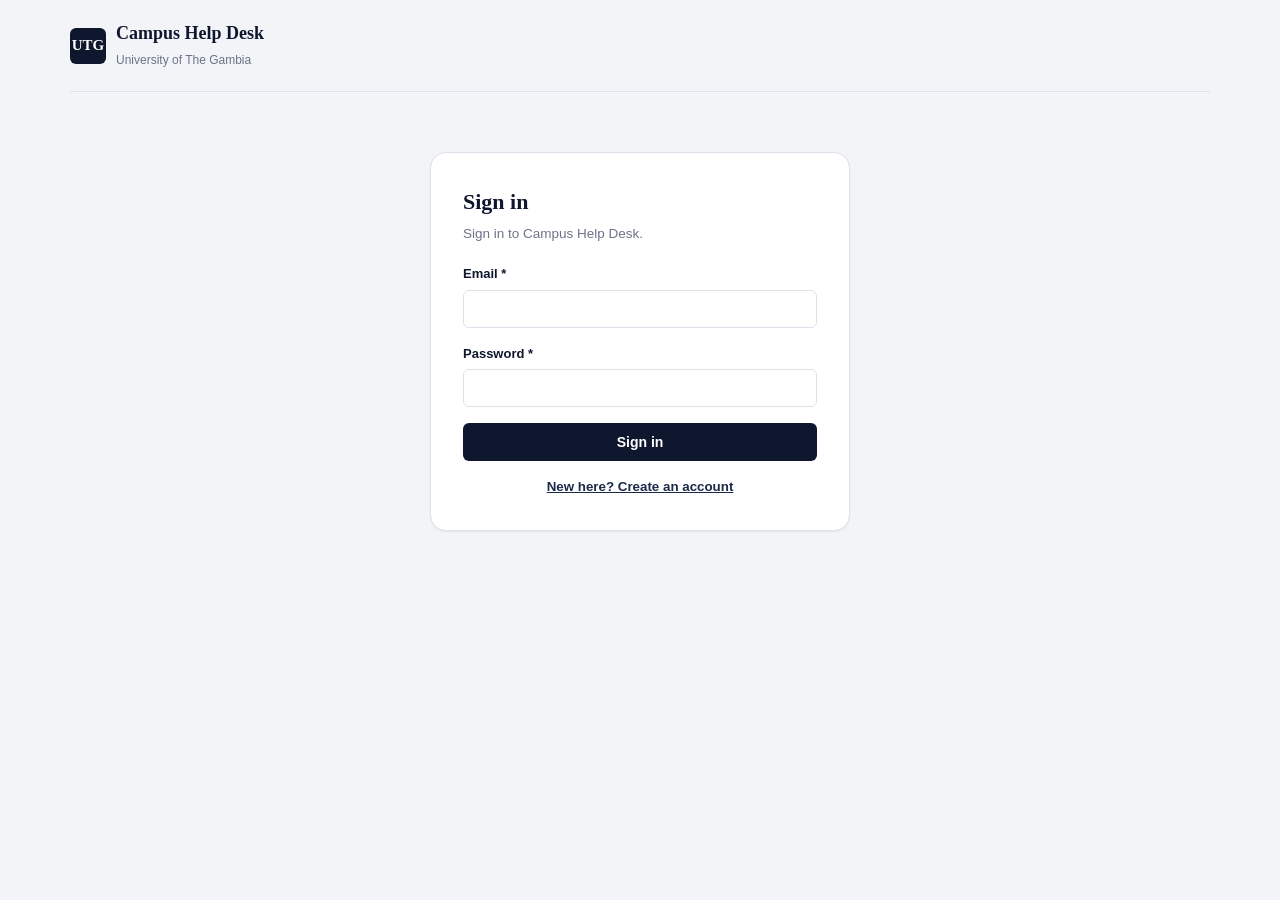
<file: utg-complaint-portal-live (4).html>
<!DOCTYPE html>
<html lang="en">
<head>
<meta charset="UTF-8">
<meta name="viewport" content="width=device-width, initial-scale=1.0">
<title>UTG Help Desk — Live</title>
<style>
  /* ============================================================
     DESIGN TOKENS
     A "token" is just a named value (a CSS variable) so every
     component pulls color/spacing/type from ONE place. Change a
     token here and it updates everywhere it's used — that's the
     whole point of a design system.
     ============================================================ */
  :root{
    /* Color */
    --navy-950:#0F172E;
    --navy-800:#1C2A4A;
    --navy-600:#324569;
    --navy-100:#E7EBF3;
    --paper:#F2F4F7;
    --white:#FFFFFF;
    --teal-600:#0B8A64;
    --teal-100:#DCF4EA;
    --amber-600:#B4790B;
    --amber-100:#FBEACB;
    --coral-600:#C43F1F;
    --coral-100:#FBE3DB;
    --ink-700:#3A4356;
    --ink-500:#6B7488;
    --ink-300:#B7BECC;
    --border:#DCE1EA;

    /* Type — system fonts only, no external font requests */
    --font-display:Georgia, 'Iowan Old Style', 'Palatino Linotype', serif;
    --font-body:-apple-system, BlinkMacSystemFont, 'Segoe UI', Roboto, Helvetica, Arial, sans-serif;
    --font-mono:ui-monospace, 'SF Mono', 'Courier New', monospace;

    /* Scale */
    --radius-sm:6px;
    --radius-md:10px;
    --radius-lg:16px;
    --shadow-sm:0 1px 2px rgba(15,23,46,0.06);
    --shadow-md:0 8px 24px rgba(15,23,46,0.10);
    --focus-ring:0 0 0 3px rgba(50,69,105,0.35);
  }

  *{box-sizing:border-box;}
  html{scroll-behavior:smooth;}
  body{
    margin:0;
    background:var(--paper);
    color:var(--ink-700);
    font-family:var(--font-body);
    line-height:1.5;
    -webkit-font-smoothing:antialiased;
  }
  h1,h2,h3{font-family:var(--font-display); color:var(--navy-950); margin:0;}
  p{margin:0;}
  button{font-family:inherit; cursor:pointer;}

  /* Respect reduced-motion users */
  @media (prefers-reduced-motion: reduce){
    *{animation-duration:0.01ms !important; transition-duration:0.01ms !important;}
  }

  /* Visible keyboard focus everywhere — never remove this */
  :focus-visible{outline:none; box-shadow:var(--focus-ring); border-radius:var(--radius-sm);}

  /* Screen-reader-only helper: status must never be color alone */
  .sr-only{
    position:absolute; width:1px; height:1px; padding:0; margin:-1px;
    overflow:hidden; clip:rect(0,0,0,0); white-space:nowrap; border:0;
  }

  /* ============================================================
     APP SHELL
     ============================================================ */
  .app-shell{max-width:1180px; margin:0 auto; padding:0 20px 80px;}

  /* Auth screen */
  .auth-wrap{max-width:420px; margin:60px auto; padding:32px; background:var(--white); border:1px solid var(--border); border-radius:var(--radius-lg); box-shadow:var(--shadow-sm);}
  .auth-wrap h2{font-size:22px; margin-bottom:6px;}
  .auth-wrap p.sub{color:var(--ink-500); font-size:13.5px; margin-bottom:20px;}
  .auth-switch{text-align:center; margin-top:16px; font-size:13.5px; color:var(--ink-500);}
  .auth-switch button{background:none; border:none; color:var(--navy-800); font-weight:600; text-decoration:underline; cursor:pointer;}
  .role-pick{display:flex; gap:8px; margin-bottom:16px;}
  .role-pick button{flex:1; padding:10px; border-radius:var(--radius-sm); border:1px solid var(--border); background:var(--white); font-size:13px; font-weight:600; color:var(--ink-500);}
  .role-pick button.active{border-color:var(--navy-800); background:var(--navy-100); color:var(--navy-950);}
  .account-area{display:flex; align-items:center; gap:12px; font-size:13px; color:var(--ink-500);}
  .account-area strong{color:var(--navy-950);}

  .topbar{
    display:flex; align-items:center; justify-content:space-between;
    padding:20px 0; border-bottom:1px solid var(--border); margin-bottom:24px;
    flex-wrap:wrap; gap:12px;
  }
  .brand{display:flex; align-items:center; gap:10px;}
  .brand-mark{
    width:36px; height:36px; border-radius:var(--radius-sm);
    background:var(--navy-950); color:var(--white);
    display:flex; align-items:center; justify-content:center;
    font-family:var(--font-display); font-weight:600; font-size:15px;
  }
  .brand-text h1{font-size:18px; font-weight:600;}
  .brand-text span{font-size:12px; color:var(--ink-500);}

  /* Role switcher — implemented as an accessible tablist */
  .role-tabs{display:flex; gap:4px; background:var(--navy-100); padding:4px; border-radius:var(--radius-md);}
  .role-tab{
    border:none; background:transparent; padding:8px 16px; border-radius:var(--radius-sm);
    font-size:13px; font-weight:600; color:var(--navy-600);
  }
  .role-tab[aria-selected="true"]{background:var(--white); color:var(--navy-950); box-shadow:var(--shadow-sm);}

  .page-head{display:flex; align-items:flex-end; justify-content:space-between; margin-bottom:20px; gap:16px; flex-wrap:wrap;}
  .page-head h2{font-size:26px; font-weight:600;}
  .page-head p{color:var(--ink-500); margin-top:4px; font-size:14px;}

  /* ============================================================
     COMPONENT: Button
     Variants: primary / secondary / danger / ghost
     States: default / hover / disabled / loading
     ============================================================ */
  .btn{
    display:inline-flex; align-items:center; justify-content:center; gap:8px;
    padding:10px 18px; border-radius:var(--radius-sm); border:1px solid transparent;
    font-size:14px; font-weight:600; transition:filter .15s ease, transform .05s ease;
    white-space:nowrap;
  }
  .btn:active{transform:translateY(1px);}
  .btn:disabled{opacity:0.55; cursor:not-allowed;}
  .btn-primary{background:var(--navy-950); color:var(--white);}
  .btn-primary:hover:not(:disabled){filter:brightness(1.15);}
  .btn-secondary{background:var(--white); color:var(--navy-950); border-color:var(--border);}
  .btn-secondary:hover:not(:disabled){background:var(--navy-100);}
  .btn-danger{background:var(--coral-600); color:var(--white);}
  .btn-danger:hover:not(:disabled){filter:brightness(1.1);}
  .btn-ghost{background:transparent; color:var(--navy-600);}
  .btn-ghost:hover:not(:disabled){background:var(--navy-100);}
  .btn-sm{padding:6px 12px; font-size:13px;}

  .spinner{
    width:14px; height:14px; border-radius:50%;
    border:2px solid rgba(255,255,255,0.4); border-top-color:#fff;
    animation:spin .7s linear infinite;
  }
  .spinner-dark{border:2px solid rgba(28,42,74,0.25); border-top-color:var(--navy-800);}
  @keyframes spin{to{transform:rotate(360deg);}}

  /* ============================================================
     COMPONENT: Status badge
     Never relies on color alone — icon + text every time
     ============================================================ */
  .badge{
    display:inline-flex; align-items:center; gap:6px;
    padding:4px 10px; border-radius:999px; font-size:12px; font-weight:600;
  }
  .badge-dot{width:6px; height:6px; border-radius:50%;}
  .badge-pending{background:var(--amber-100); color:var(--amber-600);}
  .badge-pending .badge-dot{background:var(--amber-600);}
  .badge-review{background:var(--navy-100); color:var(--navy-600);}
  .badge-review .badge-dot{background:var(--navy-600);}
  .badge-resolved{background:var(--teal-100); color:var(--teal-600);}
  .badge-resolved .badge-dot{background:var(--teal-600);}
  .badge-escalated{background:var(--coral-100); color:var(--coral-600);}
  .badge-escalated .badge-dot{background:var(--coral-600);}

  /* ============================================================
     COMPONENT: Complaint card
     ============================================================ */
  .card-grid{display:grid; gap:14px;}
  .complaint-card{
    background:var(--white); border:1px solid var(--border); border-radius:var(--radius-lg);
    padding:18px 20px; box-shadow:var(--shadow-sm); transition:box-shadow .15s ease;
  }
  .complaint-card:hover{box-shadow:var(--shadow-md);}
  .cc-top{display:flex; justify-content:space-between; align-items:flex-start; gap:12px; margin-bottom:10px;}
  .cc-meta{font-family:var(--font-mono); font-size:11.5px; color:var(--ink-500); letter-spacing:0.02em;}
  .cc-title{font-size:15px; font-weight:600; color:var(--navy-950); margin:2px 0 6px;}
  .cc-desc{font-size:13.5px; color:var(--ink-500); margin-bottom:12px; max-width:60ch;}
  .cc-footer{display:flex; align-items:center; justify-content:space-between; gap:10px; flex-wrap:wrap;}
  .cc-course{font-size:12.5px; color:var(--navy-600); font-weight:600;}

  /* Sequential status trail — the signature element.
     This encodes real information: a complaint's actual journey
     through the system, not decoration. */
  .trail{display:flex; align-items:center; gap:0; margin-top:12px;}
  .trail-step{display:flex; align-items:center; flex:1;}
  .trail-node{
    width:18px; height:18px; border-radius:50%; border:2px solid var(--ink-300);
    background:var(--white); flex-shrink:0; display:flex; align-items:center; justify-content:center;
  }
  .trail-node.done{border-color:var(--teal-600); background:var(--teal-600);}
  .trail-node.current{border-color:var(--navy-800); background:var(--navy-800);}
  .trail-node.done::after{content:''; width:5px; height:5px; border-radius:50%; background:#fff;}
  .trail-node.current::after{content:''; width:5px; height:5px; border-radius:50%; background:#fff;}
  .trail-line{flex:1; height:2px; background:var(--ink-300); margin:0 4px;}
  .trail-line.done{background:var(--teal-600);}
  .trail-labels{display:flex; justify-content:space-between; margin-top:6px;}
  .trail-labels span{font-size:10.5px; color:var(--ink-500); flex:1; text-align:center;}
  .trail-labels span:first-child{text-align:left;}
  .trail-labels span:last-child{text-align:right;}

  /* ============================================================
     COMPONENT: Loading skeleton
     ============================================================ */
  .skeleton{
    background:linear-gradient(90deg, var(--navy-100) 25%, #EEF1F6 37%, var(--navy-100) 63%);
    background-size:400% 100%; animation:shimmer 1.4s ease infinite; border-radius:var(--radius-sm);
  }
  @keyframes shimmer{0%{background-position:100% 0;} 100%{background-position:0 0;}}
  .skeleton-card{padding:18px 20px; border:1px solid var(--border); border-radius:var(--radius-lg); background:var(--white);}
  .skeleton-line{height:12px; margin-bottom:10px;}

  /* ============================================================
     COMPONENT: Empty state
     ============================================================ */
  .empty-state{
    text-align:center; padding:56px 24px; border:1px dashed var(--border); border-radius:var(--radius-lg);
    background:var(--white);
  }
  .empty-state .glyph{
    width:44px; height:44px; margin:0 auto 14px; border-radius:50%;
    background:var(--navy-100); color:var(--navy-600);
    display:flex; align-items:center; justify-content:center; font-size:18px; font-family:var(--font-display);
  }
  .empty-state h3{font-size:16px; margin-bottom:6px;}
  .empty-state p{font-size:13.5px; color:var(--ink-500); max-width:38ch; margin:0 auto 18px;}

  /* ============================================================
     COMPONENT: Form input
     ============================================================ */
  .field{margin-bottom:16px;}
  .field label{display:block; font-size:13px; font-weight:600; color:var(--navy-950); margin-bottom:6px;}
  .field .hint{font-size:12px; color:var(--ink-500); margin-top:5px;}
  .field .error{font-size:12px; color:var(--coral-600); margin-top:5px; display:flex; align-items:center; gap:5px;}
  .field input, .field textarea, .field select{
    width:100%; padding:10px 12px; border:1px solid var(--border); border-radius:var(--radius-sm);
    font-family:inherit; font-size:14px; color:var(--ink-700); background:var(--white);
  }
  .field input:focus, .field textarea:focus, .field select:focus{
    outline:none; border-color:var(--navy-600); box-shadow:var(--focus-ring);
  }
  .field.has-error input, .field.has-error textarea{border-color:var(--coral-600);}
  .field textarea{resize:vertical; min-height:90px;}

  /* ============================================================
     COMPONENT: Modal
     ============================================================ */
  .modal-overlay{
    position:fixed; inset:0; background:rgba(15,23,46,0.5);
    display:flex; align-items:center; justify-content:center; padding:20px; z-index:100;
  }
  .modal{
    background:var(--white); border-radius:var(--radius-lg); max-width:480px; width:100%;
    padding:24px; box-shadow:var(--shadow-md); max-height:90vh; overflow-y:auto;
  }
  .modal-head{display:flex; justify-content:space-between; align-items:flex-start; margin-bottom:16px;}
  .modal-close{background:transparent; border:none; font-size:20px; color:var(--ink-500); line-height:1; padding:4px;}
  .modal-actions{display:flex; justify-content:flex-end; gap:10px; margin-top:20px;}
  .hidden{display:none !important;}

  /* ============================================================
     COMPONENT: Toast (aria-live)
     ============================================================ */
  #toast-region{
    position:fixed; bottom:20px; right:20px; display:flex; flex-direction:column; gap:8px; z-index:200;
  }
  .toast{
    background:var(--navy-950); color:#fff; padding:12px 16px; border-radius:var(--radius-md);
    font-size:13.5px; box-shadow:var(--shadow-md); display:flex; align-items:center; gap:10px;
    animation:toast-in .2s ease;
  }
  .toast.success{background:var(--teal-600);}
  .toast.error{background:var(--coral-600);}
  @keyframes toast-in{from{opacity:0; transform:translateY(8px);} to{opacity:1; transform:translateY(0);}}

  /* Responsive */
  @media (max-width:640px){
    .topbar{flex-direction:column; align-items:flex-start;}
    .role-tabs{width:100%;}
    .role-tab{flex:1;}
    .page-head{flex-direction:column; align-items:flex-start;}
    .cc-footer{align-items:flex-start;}
  }
</style>
</head>
<body>

<div id="toast-region" aria-live="polite" aria-atomic="true"></div>

<div class="app-shell">

  <header class="topbar">
    <div class="brand">
      <div class="brand-mark">UTG</div>
      <div class="brand-text">
        <h1>Campus Help Desk</h1>
        <span>University of The Gambia</span>
      </div>
    </div>
    <div id="accountArea"></div>
  </header>

  <div id="authScreen" class="hidden"></div>

  <div id="appScreen" class="hidden">
  <section class="page-head">
    <div>
      <h2 id="viewTitle">My complaints</h2>
      <p id="viewSubtitle">Track every complaint you've submitted and its current stage.</p>
    </div>
    <div id="viewAction"></div>
  </section>

  <div id="mainRegion" class="card-grid" aria-live="polite"></div>
  </div>

</div>

<script>
/* ================================================================
   REUSABLE COMPONENTS
   Each one is a plain function that takes a "props" object and
   returns a real DOM element. This is the same mental model React
   components use (props in → UI out) — just without a framework,
   since HTML/CSS/JS is what you know right now. When you pick up
   React later, this pattern will already feel familiar.
   ================================================================ */

// ---- Button --------------------------------------------------
function Button({ label, variant = 'primary', size = '', onClick, loading = false, disabled = false, type = 'button' }) {
  const btn = document.createElement('button');
  btn.type = type;
  btn.className = `btn btn-${variant} ${size ? 'btn-' + size : ''}`;
  btn.disabled = disabled || loading;
  btn.setAttribute('aria-busy', loading ? 'true' : 'false');
  btn.innerHTML = loading
    ? `<span class="spinner ${variant === 'secondary' || variant === 'ghost' ? 'spinner-dark' : ''}"></span><span>${label}</span>`
    : label;
  if (onClick) btn.addEventListener('click', onClick);
  return btn;
}

// ---- Status badge ---------------------------------------------
// status: 'pending' | 'review' | 'resolved' | 'escalated'
const STATUS_META = {
  pending:   { cls: 'badge-pending',   text: 'Pending' },
  review:    { cls: 'badge-review',    text: 'In review' },
  resolved:  { cls: 'badge-resolved',  text: 'Resolved' },
  escalated: { cls: 'badge-escalated', text: 'Escalated' },
};
function Badge({ status }) {
  const meta = STATUS_META[status];
  const span = document.createElement('span');
  span.className = `badge ${meta.cls}`;
  span.innerHTML = `<span class="badge-dot" aria-hidden="true"></span>${meta.text}`;
  return span;
}

// ---- Status trail (signature element) --------------------------
// Encodes the real, ordered journey of a complaint.
function StatusTrail({ status }) {
  const stages = ['Submitted', 'Lecturer review', 'Resolved'];
  const stageIndex = { pending: 0, review: 1, resolved: 2, escalated: 1 }[status];

  const wrap = document.createElement('div');
  const trail = document.createElement('div');
  trail.className = 'trail';
  trail.setAttribute('role', 'img');
  trail.setAttribute('aria-label', `Complaint stage: ${stages[stageIndex]} of ${stages.length}`);

  stages.forEach((_, i) => {
    const step = document.createElement('div');
    step.className = 'trail-step';
    const node = document.createElement('div');
    node.className = 'trail-node' + (i < stageIndex ? ' done' : i === stageIndex ? ' current' : '');
    step.appendChild(node);
    if (i < stages.length - 1) {
      const line = document.createElement('div');
      line.className = 'trail-line' + (i < stageIndex ? ' done' : '');
      step.appendChild(line);
    }
    trail.appendChild(step);
  });

  const labels = document.createElement('div');
  labels.className = 'trail-labels';
  labels.innerHTML = stages.map(s => `<span>${s}</span>`).join('');

  wrap.append(trail, labels);
  return wrap;
}

// ---- Complaint card ---------------------------------------------
function ComplaintCard({ id, title, course, category, description, status, date, onOpen }) {
  const card = document.createElement('article');
  card.className = 'complaint-card';
  card.tabIndex = 0;
  card.setAttribute('role', 'button');
  card.setAttribute('aria-label', `Open complaint: ${title}, status ${STATUS_META[status].text}`);

  const top = document.createElement('div');
  top.className = 'cc-top';
  const metaWrap = document.createElement('div');
  metaWrap.innerHTML = `
    <div class="cc-meta">${id} · ${category} · ${date}</div>
    <div class="cc-title">${title}</div>
  `;
  top.appendChild(metaWrap);
  top.appendChild(Badge({ status }));

  const desc = document.createElement('p');
  desc.className = 'cc-desc';
  desc.textContent = description;

  const footer = document.createElement('div');
  footer.className = 'cc-footer';
  footer.innerHTML = `<span class="cc-course">${course}</span>`;
  const viewBtn = Button({ label: 'View details', variant: 'ghost', size: 'sm' });
  footer.appendChild(viewBtn);

  card.append(top, desc, StatusTrail({ status }), footer);

  const open = () => onOpen && onOpen({ id, title, course, category, description, status, date });
  card.addEventListener('click', open);
  card.addEventListener('keydown', (e) => { if (e.key === 'Enter' || e.key === ' ') { e.preventDefault(); open(); } });

  return card;
}

// ---- Loading skeleton --------------------------------------------
function SkeletonCard() {
  const card = document.createElement('div');
  card.className = 'skeleton-card';
  card.setAttribute('aria-hidden', 'true');
  card.innerHTML = `
    <div class="skeleton skeleton-line" style="width:40%; height:10px;"></div>
    <div class="skeleton skeleton-line" style="width:70%; height:16px; margin-top:8px;"></div>
    <div class="skeleton skeleton-line" style="width:90%;"></div>
    <div class="skeleton skeleton-line" style="width:55%;"></div>
  `;
  return card;
}

// ---- Empty state ----------------------------------------------
function EmptyState({ glyph = '✓', title, message, actionLabel, onAction }) {
  const el = document.createElement('div');
  el.className = 'empty-state';
  el.innerHTML = `
    <div class="glyph" aria-hidden="true">${glyph}</div>
    <h3>${title}</h3>
    <p>${message}</p>
  `;
  if (actionLabel) {
    el.appendChild(Button({ label: actionLabel, variant: 'primary', onClick: onAction }));
  }
  return el;
}

// ---- Form field (label + input, wired for a11y + errors) --------
function Field({ id, label, type = 'text', hint, required = false, textarea = false, options = null }) {
  const wrap = document.createElement('div');
  wrap.className = 'field';
  wrap.id = `field-${id}`;

  const lbl = document.createElement('label');
  lbl.htmlFor = id;
  lbl.textContent = label + (required ? ' *' : '');
  wrap.appendChild(lbl);

  let input;
  if (options) {
    input = document.createElement('select');
    input.innerHTML = options.map(o => `<option value="${o}">${o}</option>`).join('');
  } else if (textarea) {
    input = document.createElement('textarea');
  } else {
    input = document.createElement('input');
    input.type = type;
  }
  input.id = id;
  input.name = id;
  if (required) input.required = true;
  if (hint) input.setAttribute('aria-describedby', `hint-${id}`);
  wrap.appendChild(input);

  if (hint) {
    const hintEl = document.createElement('p');
    hintEl.className = 'hint';
    hintEl.id = `hint-${id}`;
    hintEl.textContent = hint;
    wrap.appendChild(hintEl);
  }

  wrap.getValue = () => input.value;
  wrap.setError = (msg) => {
    wrap.classList.toggle('has-error', !!msg);
    let errEl = wrap.querySelector('.error');
    if (msg) {
      if (!errEl) {
        errEl = document.createElement('p');
        errEl.className = 'error';
        wrap.appendChild(errEl);
      }
      errEl.textContent = '⚠ ' + msg;
      input.setAttribute('aria-invalid', 'true');
    } else if (errEl) {
      errEl.remove();
      input.removeAttribute('aria-invalid');
    }
  };
  return wrap;
}

// ---- Modal (focus-trapped, Escape to close) ----------------------
function openModal({ title, bodyEl, primaryLabel, onPrimary, primaryLoading }) {
  const overlay = document.createElement('div');
  overlay.className = 'modal-overlay';
  const modal = document.createElement('div');
  modal.className = 'modal';
  modal.setAttribute('role', 'dialog');
  modal.setAttribute('aria-modal', 'true');
  modal.setAttribute('aria-labelledby', 'modalTitle');

  const head = document.createElement('div');
  head.className = 'modal-head';
  head.innerHTML = `<h3 id="modalTitle">${title}</h3>`;
  const closeBtn = document.createElement('button');
  closeBtn.className = 'modal-close';
  closeBtn.setAttribute('aria-label', 'Close dialog');
  closeBtn.innerHTML = '&times;';
  head.appendChild(closeBtn);

  const actions = document.createElement('div');
  actions.className = 'modal-actions';
  const cancelBtn = Button({ label: 'Cancel', variant: 'secondary' });
  actions.appendChild(cancelBtn);
  if (primaryLabel) {
    const primaryBtn = Button({ label: primaryLabel, variant: 'primary', onClick: () => onPrimary && onPrimary(close) });
    actions.appendChild(primaryBtn);
  }

  modal.append(head, bodyEl, actions);
  overlay.appendChild(modal);
  document.body.appendChild(overlay);

  const previouslyFocused = document.activeElement;
  modal.querySelector('input, textarea, select, button')?.focus();

  function close() {
    overlay.remove();
    previouslyFocused?.focus();
    document.removeEventListener('keydown', onKeydown);
  }
  function onKeydown(e) {
    if (e.key === 'Escape') close();
    if (e.key === 'Tab') {
      const focusables = modal.querySelectorAll('button, input, textarea, select');
      const first = focusables[0], last = focusables[focusables.length - 1];
      if (e.shiftKey && document.activeElement === first) { e.preventDefault(); last.focus(); }
      else if (!e.shiftKey && document.activeElement === last) { e.preventDefault(); first.focus(); }
    }
  }
  document.addEventListener('keydown', onKeydown);
  overlay.addEventListener('click', (e) => { if (e.target === overlay) close(); });
  closeBtn.addEventListener('click', () => close());
  cancelBtn.addEventListener('click', () => close());

  return { close };
}

// ---- Toast --------------------------------------------------
function showToast(message, variant = 'default') {
  const region = document.getElementById('toast-region');
  const toast = document.createElement('div');
  toast.className = `toast ${variant}`;
  toast.textContent = message;
  region.appendChild(toast);
  setTimeout(() => toast.remove(), 3200);
}

/* ================================================================
   DEMO APP — wires the components together into the three role
   views described in the brief: Student, Lecturer, Admin.
   In a real build, each view would fetch from your backend;
   here we simulate a network delay so the loading state is real.
   ================================================================ */

// ---- Supabase connection ----
// This is the ONLY spot with your project's credentials.
// The publishable key is safe to expose in frontend code.
const SUPABASE_URL = 'https://wcmswcchshdppaxrocpm.supabase.co';
const SUPABASE_KEY = 'sb_publishable_rMzgvrNyWbWNsE_gSqqUTg_ojwj0imc';
const AUTH_URL = `${SUPABASE_URL}/auth/v1`;

// ---- Session state ----
let session = null;   // { access_token, user }
let profile = null;   // row from `profiles`: { id, role, full_name, matric_no }
let myStudentRow = null;
let myLecturerRow = null;

function authHeaders() {
  return {
    apikey: SUPABASE_KEY,
    Authorization: `Bearer ${session ? session.access_token : SUPABASE_KEY}`,
    'Content-Type': 'application/json',
  };
}

// Tiny hand-rolled REST client — talks to Supabase's built-in API
// using nothing but the browser's own fetch(), so there's no external
// library to download. Every request automatically uses the signed-in
// user's own token once they're logged in, which is what lets the
// database's security rules know who is asking.
const db = {
  async select(table, params = '') {
    const res = await fetch(`${SUPABASE_URL}/rest/v1/${table}?${params}`, { headers: authHeaders() });
    if (!res.ok) throw new Error(`${table}: ${await res.text()}`);
    return res.json();
  },
  async insert(table, row) {
    const res = await fetch(`${SUPABASE_URL}/rest/v1/${table}`, {
      method: 'POST',
      headers: { ...authHeaders(), Prefer: 'return=representation' },
      body: JSON.stringify(row),
    });
    if (!res.ok) throw new Error(`${table}: ${await res.text()}`);
    return res.json();
  },
  async patch(table, params, patchBody) {
    const res = await fetch(`${SUPABASE_URL}/rest/v1/${table}?${params}`, {
      method: 'PATCH',
      headers: { ...authHeaders(), Prefer: 'return=representation' },
      body: JSON.stringify(patchBody),
    });
    if (!res.ok) throw new Error(`${table}: ${await res.text()}`);
    return res.json();
  },
};

// ---- Auth actions ----
function persistSession() { localStorage.setItem('utg_session', JSON.stringify(session)); }
function loadStoredSession() {
  const raw = localStorage.getItem('utg_session');
  if (raw) { try { session = JSON.parse(raw); } catch { session = null; } }
}
function signOut() { session = null; localStorage.removeItem('utg_session'); location.reload(); }

async function signUp({ email, password, fullName, role, matricNo }) {
  const res = await fetch(`${AUTH_URL}/signup`, {
    method: 'POST',
    headers: { apikey: SUPABASE_KEY, 'Content-Type': 'application/json' },
    body: JSON.stringify({ email, password }),
  });
  const data = await res.json();
  if (!res.ok) throw new Error(data.error_description || data.msg || 'Sign up failed');
  if (!data.access_token) throw new Error('Account created. If email confirmation is required, check your inbox, then log in.');
  session = { access_token: data.access_token, user: data.user };
  persistSession();
  await db.insert('profiles', { id: data.user.id, full_name: fullName, role, matric_no: matricNo || null });
  if (role === 'student') {
    await db.insert('students', { auth_user_id: data.user.id, matric_no: matricNo || null, name: fullName, program_id: 1, level: null });
  } else if (role === 'lecturer') {
    await db.insert('lecturers', { auth_user_id: data.user.id, name: fullName, email });
  }
}

async function signIn({ email, password }) {
  const res = await fetch(`${AUTH_URL}/token?grant_type=password`, {
    method: 'POST',
    headers: { apikey: SUPABASE_KEY, 'Content-Type': 'application/json' },
    body: JSON.stringify({ email, password }),
  });
  const data = await res.json();
  if (!res.ok) throw new Error(data.error_description || data.msg || 'Login failed — check your email and password.');
  session = { access_token: data.access_token, user: data.user };
  persistSession();
}

async function loadProfileAndRole() {
  const rows = await db.select('profiles', `id=eq.${session.user.id}`);
  profile = rows[0];
  if (!profile) throw new Error('Signed in, but no profile found for this account.');

  // Self-healing: if an earlier sign-up got interrupted partway (e.g. by
  // a rate limit) it's possible the login/profile exists but the linked
  // student or lecturer record never got created. Rather than leave the
  // account stuck, we quietly create the missing row here so the app
  // keeps working without the person needing to know any of this happened.
  if (profile.role === 'student') {
    let rows2 = await db.select('students', `auth_user_id=eq.${session.user.id}`);
    if (!rows2.length && profile.matric_no) {
      // Someone (e.g. a demo/seed row) might already have this matric
      // number without being linked to a login yet — claim it instead
      // of creating a duplicate, since matric numbers must be unique.
      const existing = await db.select('students', `matric_no=eq.${profile.matric_no}&auth_user_id=is.null`);
      if (existing.length) {
        rows2 = await db.patch('students', `id=eq.${existing[0].id}`, { auth_user_id: session.user.id, name: profile.full_name });
      }
    }
    if (!rows2.length) {
      rows2 = await db.insert('students', {
        auth_user_id: session.user.id,
        matric_no: profile.matric_no,
        name: profile.full_name,
        program_id: 1,
        level: null,
      });
    }
    myStudentRow = rows2[0] || null;
  } else if (profile.role === 'lecturer') {
    let rows2 = await db.select('lecturers', `auth_user_id=eq.${session.user.id}`);
    if (!rows2.length) {
      rows2 = await db.insert('lecturers', {
        auth_user_id: session.user.id,
        name: profile.full_name,
        email: null,
      });
    }
    myLecturerRow = rows2[0] || null;
  }
}

let COURSES = [];        // full course catalog, loaded once on startup
let COURSES_BY_ID = {};
let LECTURERS_BY_ID = {};

async function loadCourseCatalog() {
  try {
    COURSES = await db.select('courses', 'order=code.asc');
    COURSES_BY_ID = Object.fromEntries(COURSES.map(c => [c.id, c]));
    const lecturers = await db.select('lecturers');
    LECTURERS_BY_ID = Object.fromEntries(lecturers.map(l => [l.id, l]));
  } catch (err) {
    console.error(err);
    showToast('Could not load course list', 'error');
  }
}

// Admin-only: find complaints still waiting on a lecturer after 48 hours,
// grouped by which lecturer/course they belong to.
async function loadUnresponsiveFlags() {
  const cutoff = new Date(Date.now() - 48 * 60 * 60 * 1000).toISOString();
  let rows;
  try {
    rows = await db.select('complaints', `lecturer_approved=eq.false&created_at=lt.${cutoff}&order=created_at.asc`);
  } catch (err) {
    console.error(err);
    return [];
  }
  const groups = {};
  rows.forEach(row => {
    const course = COURSES_BY_ID[row.course_id];
    const key = course ? (course.lecturer_id || 'unassigned') : 'unassigned';
    if (!groups[key]) groups[key] = { course, count: 0, oldest: row.created_at };
    groups[key].count += 1;
    if (new Date(row.created_at) < new Date(groups[key].oldest)) groups[key].oldest = row.created_at;
  });
  return Object.values(groups);
}

function renderUnresponsiveFlags(groups) {
  if (!groups.length) return null;
  const panel = document.createElement('div');
  panel.style.cssText = 'margin-bottom:20px;';

  const heading = document.createElement('h3');
  heading.style.cssText = 'font-size:13.5px; font-weight:700; color:var(--coral-600); margin-bottom:10px; display:flex; align-items:center; gap:6px;';
  heading.textContent = `⚠ ${groups.length} lecturer${groups.length > 1 ? 's' : ''} with complaints unanswered 48+ hours`;
  panel.appendChild(heading);

  groups.forEach(g => {
    const card = document.createElement('div');
    card.style.cssText = 'background:var(--coral-100); border:1px solid var(--coral-600); border-radius:var(--radius-md); padding:12px 16px; margin-bottom:8px; font-size:13.5px; color:var(--ink-700);';
    const hours = Math.max(48, Math.round((Date.now() - new Date(g.oldest).getTime()) / 3600000));
    const lecturerName = g.course && LECTURERS_BY_ID[g.course.lecturer_id] ? LECTURERS_BY_ID[g.course.lecturer_id].name : 'No lecturer assigned';
    const courseLabel = g.course ? `${g.course.code} — ${g.course.title}` : 'Unknown course';
    card.innerHTML = `<strong>${lecturerName}</strong> — ${g.count} complaint${g.count > 1 ? 's' : ''} pending on <strong>${courseLabel}</strong>, oldest ${hours}h ago`;
    panel.appendChild(card);
  });
  return panel;
}

// activeRole now comes directly from the signed-in user's profile —
// no more manual tab-switching between roles.
let activeRole = null;

const mainRegion = document.getElementById('mainRegion');
const viewTitle = document.getElementById('viewTitle');
const viewSubtitle = document.getElementById('viewSubtitle');
const viewAction = document.getElementById('viewAction');

async function renderView() {
  mainRegion.innerHTML = '';
  viewAction.innerHTML = '';

  // Safety check: if the role-specific record is still missing for any
  // reason, show a clear message instead of crashing.
  if (activeRole === 'student' && !myStudentRow) {
    mainRegion.appendChild(EmptyState({ glyph: '!', title: 'Account setup incomplete', message: 'Your student record could not be found. Try signing out and back in.' }));
    return;
  }
  if (activeRole === 'lecturer' && !myLecturerRow) {
    mainRegion.appendChild(EmptyState({ glyph: '!', title: 'Account setup incomplete', message: 'Your lecturer record could not be found. Try signing out and back in.' }));
    return;
  }

  // 1. Loading state — shown immediately, before any network call resolves.
  for (let i = 0; i < 3; i++) mainRegion.appendChild(SkeletonCard());

  let params = 'order=created_at.desc';

  if (activeRole === 'student') {
    viewTitle.textContent = 'My complaints';
    viewSubtitle.textContent = "Track every complaint you've submitted and its current stage.";
    viewAction.appendChild(Button({ label: '+ New complaint', variant: 'primary', onClick: openNewComplaintModal }));
    params += `&student_id=eq.${myStudentRow.id}`;
  } else if (activeRole === 'lecturer') {
    viewTitle.textContent = 'Complaints from my students';
    viewSubtitle.textContent = 'Review, respond, and approve before they reach admin.';
    const myCourseIds = COURSES.filter(c => c.lecturer_id === myLecturerRow.id).map(c => c.id);
    params += myCourseIds.length ? `&course_id=in.(${myCourseIds.join(',')})` : '&id=eq.-1';
  } else {
    viewTitle.textContent = 'All complaints';
    viewSubtitle.textContent = 'System-wide view, including lecturers with no response yet.';
    params += '&admin_visible=eq.true';
  }

  let data;
  try {
    data = await db.select('complaints', params);
  } catch (err) {
    mainRegion.innerHTML = '';
    mainRegion.appendChild(EmptyState({
      glyph: '!',
      title: 'Could not load complaints',
      message: err.message || 'Something went wrong talking to the database.',
    }));
    console.error(err);
    return;
  }
  mainRegion.innerHTML = '';

  // Admin-only: show the 48-hour unresponsive-lecturer panel above everything else.
  if (activeRole === 'admin') {
    const flags = await loadUnresponsiveFlags();
    const flagPanel = renderUnresponsiveFlags(flags);
    if (flagPanel) mainRegion.appendChild(flagPanel);
  }

  // 2. Empty state — explicit, actionable, not just a blank div.
  if (data.length === 0) {
    let message;
    if (activeRole === 'admin') {
      message = 'Nothing has been escalated to admin yet. Approved complaints from lecturers will appear here.';
    } else if (activeRole === 'lecturer') {
      message = "No complaints from your students right now — or your account isn't yet linked to any course. Ask an admin to assign you as the lecturer for your courses.";
    } else {
      message = "You haven't filed a complaint yet. Anything affecting your grades or coursework can be logged here.";
    }
    mainRegion.appendChild(EmptyState({
      glyph: '—',
      title: 'No complaints to show',
      message,
      actionLabel: activeRole === 'student' ? 'File your first complaint' : null,
      onAction: activeRole === 'student' ? openNewComplaintModal : null,
    }));
    return;
  }

  // 3. Populated state — map real DB rows onto the card component's shape.
  data.forEach(row => {
    const course = COURSES_BY_ID[row.course_id];
    mainRegion.appendChild(ComplaintCard({
      id: `CMP-${String(row.id).padStart(4, '0')}`,
      title: row.description.slice(0, 48) + (row.description.length > 48 ? '…' : ''),
      course: course ? `${course.code} · ${course.title}` : 'Unknown course',
      category: row.category,
      description: row.description,
      status: row.status,
      date: new Date(row.created_at).toLocaleDateString('en-GB', { day: 'numeric', month: 'short' }),
      onOpen: () => openDetailModal(row, course),
    }));
  });
}

function openDetailModal(row, course) {
  const displayId = `CMP-${String(row.id).padStart(4, '0')}`;
  const body = document.createElement('div');
  body.innerHTML = `
    <p style="font-size:13px;color:var(--ink-500);margin-bottom:10px;">${displayId} · ${course ? `${course.code} · ${course.title}` : 'Unknown course'}</p>
    <p style="font-size:14px;margin-bottom:14px;">${row.description}</p>
  `;
  body.appendChild(StatusTrail({ status: row.status }));

  if (row.lecturer_response) {
    const respEl = document.createElement('div');
    respEl.style.cssText = 'margin-top:16px; padding:12px 14px; background:var(--navy-100); border-radius:var(--radius-sm);';
    respEl.innerHTML = `<p style="font-size:12px;font-weight:600;color:var(--navy-800);margin-bottom:4px;">Lecturer's response</p><p style="font-size:13.5px;color:var(--ink-700);">${row.lecturer_response}</p>`;
    body.appendChild(respEl);
  }

  // Lecturer-only actions: respond, and approve to send to admin.
  if (activeRole === 'lecturer') {
    const respField = Field({ id: 'lecturerResponse', label: 'Your response', textarea: true, hint: 'This will be visible to the student.' });
    if (row.lecturer_response) respField.querySelector('textarea').value = row.lecturer_response;
    const statusField = Field({ id: 'statusUpdate', label: 'Update status', options: ['pending', 'review', 'resolved', 'escalated'] });
    statusField.querySelector('select').value = row.status;
    body.append(document.createElement('hr'), respField, statusField);

    openModal({
      title: row.description.slice(0, 48),
      bodyEl: body,
      primaryLabel: row.lecturer_approved ? 'Save changes' : 'Respond & send to admin',
      onPrimary: async (close) => {
        try {
          await db.patch('complaints', `id=eq.${row.id}`, {
            lecturer_response: respField.getValue(),
            status: statusField.getValue(),
            lecturer_approved: true,
            admin_visible: true,
            updated_at: new Date().toISOString(),
          });
          close();
          showToast('Response saved — visible to student and admin.', 'success');
          renderView();
        } catch (err) {
          showToast('Could not save — ' + err.message, 'error');
          console.error(err);
        }
      }
    });
    return;
  }

  openModal({ title: row.description.slice(0, 48), bodyEl: body, primaryLabel: null });
}

// ---- Course search field ----
// A real searchable combobox: type a few letters of a course code or
// name and matching courses appear below, click or arrow-key to pick.
// Built specifically because a plain dropdown stops being usable once
// there are 80+ courses across three programs.
function CourseSearchField({ id = 'courseSearch', label = 'Course', required = true }) {
  const wrap = document.createElement('div');
  wrap.className = 'field';
  wrap.id = `field-${id}`;

  const lbl = document.createElement('label');
  lbl.htmlFor = id;
  lbl.textContent = label + (required ? ' *' : '');
  wrap.appendChild(lbl);

  const inputWrap = document.createElement('div');
  inputWrap.style.position = 'relative';

  const input = document.createElement('input');
  input.type = 'text';
  input.id = id;
  input.autocomplete = 'off';
  input.setAttribute('role', 'combobox');
  input.setAttribute('aria-expanded', 'false');
  input.setAttribute('aria-autocomplete', 'list');
  input.placeholder = 'Type a course code or name…';

  const list = document.createElement('div');
  list.setAttribute('role', 'listbox');
  list.style.cssText = 'position:absolute; top:100%; left:0; right:0; max-height:220px; overflow-y:auto; background:var(--white); border:1px solid var(--border); border-radius:var(--radius-sm); box-shadow:var(--shadow-md); z-index:50; display:none; margin-top:4px;';

  let selectedCourse = null;
  let activeIndex = -1;
  let currentMatches = [];

  function renderList(matches) {
    list.innerHTML = '';
    currentMatches = matches;
    activeIndex = -1;
    if (!matches.length) {
      const empty = document.createElement('div');
      empty.style.cssText = 'padding:10px 12px; font-size:13px; color:var(--ink-500);';
      empty.textContent = 'No matching courses';
      list.appendChild(empty);
      list.style.display = 'block';
      return;
    }
    matches.slice(0, 30).forEach((c, i) => {
      const opt = document.createElement('div');
      opt.setAttribute('role', 'option');
      opt.style.cssText = 'padding:9px 12px; font-size:13.5px; cursor:pointer; border-bottom:1px solid var(--border);';
      opt.innerHTML = `<strong>${c.code}</strong> — ${c.title}`;
      opt.addEventListener('mousedown', (e) => { e.preventDefault(); selectCourse(c); });
      opt.addEventListener('mouseenter', () => setActive(i));
      list.appendChild(opt);
    });
    list.style.display = 'block';
    input.setAttribute('aria-expanded', 'true');
  }

  function setActive(i) {
    [...list.children].forEach((el, idx) => { el.style.background = idx === i ? 'var(--navy-100)' : 'transparent'; });
    activeIndex = i;
  }

  function selectCourse(c) {
    selectedCourse = c;
    input.value = `${c.code} — ${c.title}`;
    list.style.display = 'none';
    input.setAttribute('aria-expanded', 'false');
    wrap.setError('');
  }

  input.addEventListener('input', () => {
    selectedCourse = null;
    const q = input.value.trim().toLowerCase();
    if (!q) { list.style.display = 'none'; return; }
    const matches = COURSES.filter(c => c.code.toLowerCase().includes(q) || c.title.toLowerCase().includes(q));
    renderList(matches);
  });

  input.addEventListener('keydown', (e) => {
    if (list.style.display === 'none') return;
    if (e.key === 'ArrowDown') { e.preventDefault(); setActive(Math.min(activeIndex + 1, currentMatches.length - 1)); }
    else if (e.key === 'ArrowUp') { e.preventDefault(); setActive(Math.max(activeIndex - 1, 0)); }
    else if (e.key === 'Enter') { e.preventDefault(); if (activeIndex >= 0) selectCourse(currentMatches[activeIndex]); }
    else if (e.key === 'Escape') { list.style.display = 'none'; }
  });

  input.addEventListener('blur', () => { setTimeout(() => { list.style.display = 'none'; }, 150); });

  inputWrap.append(input, list);
  wrap.appendChild(inputWrap);

  const hint = document.createElement('p');
  hint.className = 'hint';
  hint.textContent = 'Start typing — e.g. "ICT 205" or "database"';
  wrap.appendChild(hint);

  wrap.getCourse = () => selectedCourse;
  wrap.setError = (msg) => {
    wrap.classList.toggle('has-error', !!msg);
    let errEl = wrap.querySelector('.error');
    if (msg) {
      if (!errEl) { errEl = document.createElement('p'); errEl.className = 'error'; wrap.appendChild(errEl); }
      errEl.textContent = '⚠ ' + msg;
    } else if (errEl) { errEl.remove(); }
  };
  return wrap;
}

function openNewComplaintModal() {
  const body = document.createElement('div');
  const categoryField = Field({ id: 'category', label: 'Category', options: ['grade complaint', 'general complaint'], required: true });
  const courseField = CourseSearchField({});
  const descField = Field({ id: 'desc', label: 'Describe the issue', textarea: true, required: true, hint: 'Be specific — include dates, assessment names, or evidence where possible.' });
  body.append(categoryField, courseField, descField);

  openModal({
    title: 'File a new complaint',
    bodyEl: body,
    primaryLabel: 'Submit complaint',
    onPrimary: async (close) => {
      let valid = true;
      if (!descField.getValue().trim()) { descField.setError('Please describe the issue'); valid = false; } else descField.setError('');
      const course = courseField.getCourse();
      if (!course) { courseField.setError('Please select a course from the list'); valid = false; }
      if (!valid) return;

      try {
        await db.insert('complaints', {
          student_id: myStudentRow.id,
          course_id: course.id,
          category: categoryField.getValue(),
          description: descField.getValue(),
        });
      } catch (err) {
        showToast('Could not submit — ' + err.message, 'error');
        console.error(err);
        return;
      }

      close();
      showToast('Complaint submitted — you\'ll be notified when your lecturer responds.', 'success');
      renderView();
    }
  });
}

// ==============================================================
// AUTH SCREEN — sign in / sign up, shown before the app itself.
// ==============================================================
const authScreenEl = document.getElementById('authScreen');
const appScreenEl = document.getElementById('appScreen');
const accountAreaEl = document.getElementById('accountArea');

let authMode = 'login'; // 'login' | 'signup'
let signupRole = 'student';

function renderAuthScreen() {
  authScreenEl.innerHTML = '';
  const wrap = document.createElement('div');
  wrap.className = 'auth-wrap';

  const heading = document.createElement('h2');
  heading.textContent = authMode === 'login' ? 'Sign in' : 'Create your account';
  const sub = document.createElement('p');
  sub.className = 'sub';
  sub.textContent = authMode === 'login'
    ? 'Sign in to Campus Help Desk.'
    : 'Register as a student, lecturer, or admin.';
  wrap.append(heading, sub);

  const form = document.createElement('div');

  if (authMode === 'signup') {
    const rolePick = document.createElement('div');
    rolePick.className = 'role-pick';
    ['student', 'lecturer', 'admin'].forEach(r => {
      const b = document.createElement('button');
      b.type = 'button';
      b.textContent = r[0].toUpperCase() + r.slice(1);
      b.className = r === signupRole ? 'active' : '';
      b.addEventListener('click', () => { signupRole = r; renderAuthScreen(); });
      rolePick.appendChild(b);
    });
    form.appendChild(rolePick);
  }

  const nameField = authMode === 'signup' ? Field({ id: 'fullName', label: 'Full name', required: true }) : null;
  const matricField = (authMode === 'signup' && signupRole === 'student')
    ? Field({ id: 'matricNo', label: 'Matric number', required: true, hint: 'e.g. 22426047' }) : null;
  const studentEmail = authMode === 'signup' && signupRole === 'student';
  const emailField = Field({
    id: 'email',
    label: studentEmail ? 'UTG Email' : 'Email',
    type: 'email',
    required: true,
    hint: studentEmail ? 'e.g. mc22426047@utg.edu.gm' : undefined,
  });
  const passField = Field({ id: 'password', label: 'Password', type: 'password', required: true });

  [nameField, matricField, emailField, passField].forEach(f => { if (f) form.appendChild(f); });

  const submitBtn = Button({
    label: authMode === 'login' ? 'Sign in' : 'Create account',
    variant: 'primary',
    onClick: async () => {
      const emailVal = emailField.getValue().trim().toLowerCase();
      // Only students use the matric-based @utg.edu.gm address — lecturers
      // and admins have their own staff email formats, so we don't force
      // that pattern on them. Login doesn't check domain at all, since
      // that was already validated once at sign-up.
      const requiresUtgDomain = authMode === 'signup' && signupRole === 'student';
      if (requiresUtgDomain && !emailVal.endsWith('@utg.edu.gm')) {
        emailField.setError('Must be a UTG student email (e.g. mc22426047@utg.edu.gm)');
        return;
      } else {
        emailField.setError('');
      }
      submitBtn.disabled = true;
      submitBtn.setAttribute('aria-busy', 'true');
      try {
        if (authMode === 'login') {
          await signIn({ email: emailVal, password: passField.getValue() });
        } else {
          if (!nameField.getValue().trim()) { nameField.setError('Required'); throw new Error('__silent__'); }
          if (signupRole === 'student' && !matricField.getValue().trim()) { matricField.setError('Required'); throw new Error('__silent__'); }
          await signUp({
            email: emailVal,
            password: passField.getValue(),
            fullName: nameField.getValue(),
            role: signupRole,
            matricNo: matricField ? matricField.getValue() : null,
          });
        }
        await enterApp();
      } catch (err) {
        if (err.message !== '__silent__') showToast(err.message, 'error');
        console.error(err);
      } finally {
        submitBtn.disabled = false;
        submitBtn.setAttribute('aria-busy', 'false');
      }
    }
  });
  submitBtn.style.width = '100%';
  form.appendChild(submitBtn);

  const switchWrap = document.createElement('div');
  switchWrap.className = 'auth-switch';
  const switchBtn = document.createElement('button');
  switchBtn.type = 'button';
  switchBtn.textContent = authMode === 'login' ? "New here? Create an account" : "Already have an account? Sign in";
  switchBtn.addEventListener('click', () => { authMode = authMode === 'login' ? 'signup' : 'login'; renderAuthScreen(); });
  switchWrap.appendChild(switchBtn);

  wrap.append(form, switchWrap);
  authScreenEl.appendChild(wrap);
}

function renderAccountArea() {
  accountAreaEl.innerHTML = '';
  if (!profile) return;
  const wrap = document.createElement('div');
  wrap.className = 'account-area';
  wrap.innerHTML = `<span>Signed in as <strong>${profile.full_name}</strong> · ${profile.role}</span>`;
  wrap.appendChild(Button({ label: 'Sign out', variant: 'ghost', size: 'sm', onClick: signOut }));
  accountAreaEl.appendChild(wrap);
}

async function enterApp() {
  await loadProfileAndRole();
  activeRole = profile.role;
  authScreenEl.classList.add('hidden');
  appScreenEl.classList.remove('hidden');
  renderAccountArea();
  await loadCourseCatalog();
  await renderView();
}

(async function start() {
  try {
    loadStoredSession();
    if (session) {
      try {
        await enterApp();
        return;
      } catch (err) {
        // stored session is stale/invalid — fall through to login screen
        console.error(err);
        signOut();
        return;
      }
    }
    authScreenEl.classList.remove('hidden');
    renderAuthScreen();
  } catch (err) {
    authScreenEl.innerHTML = `<div class="empty-state"><h3>Something broke while rendering</h3><p>${err.message}</p></div>`;
    authScreenEl.classList.remove('hidden');
    console.error(err);
  }
})();
</script>
</body>
</html>
</file>
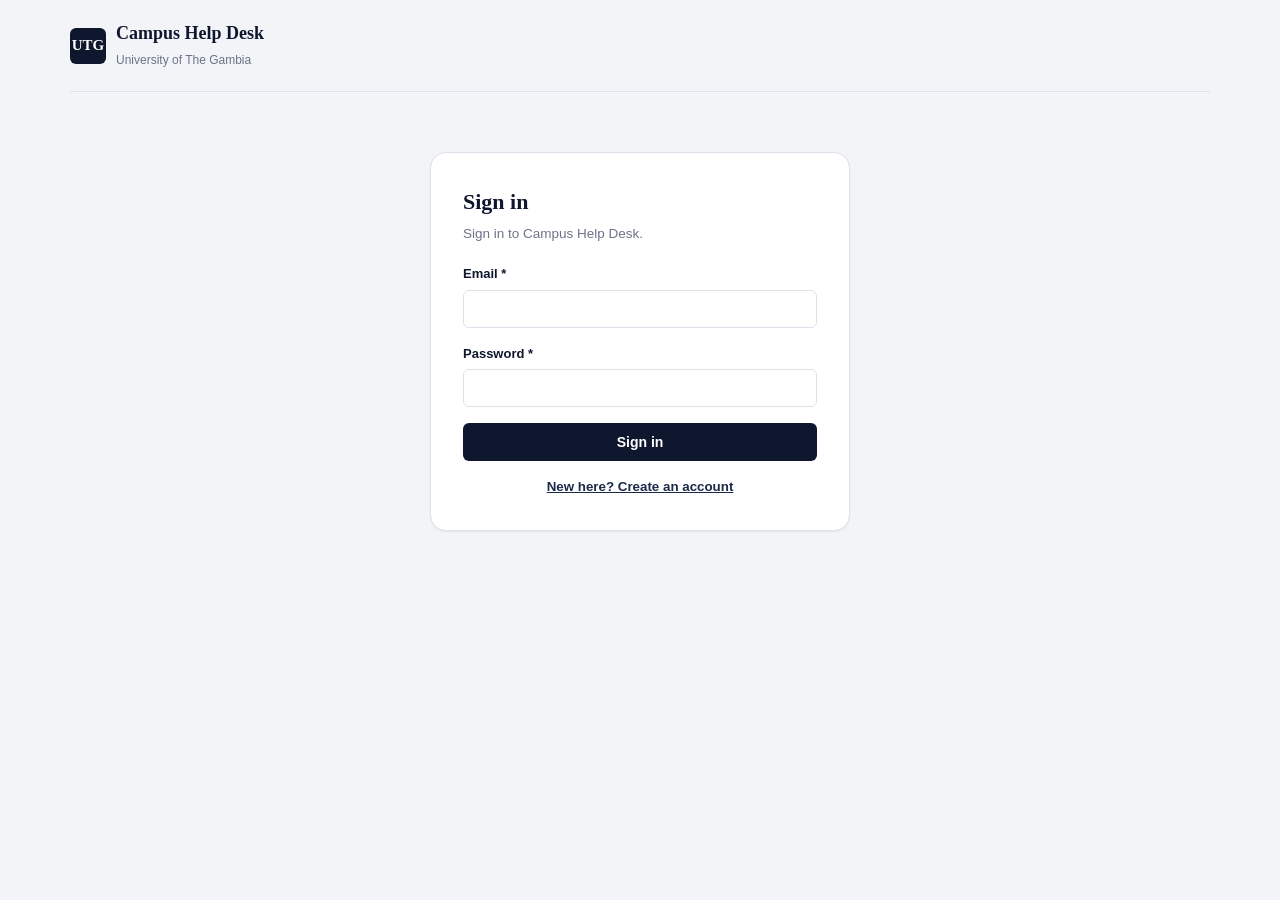
<file: utg-complaint-portal-live (5).html>
<!DOCTYPE html>
<html lang="en">
<head>
<meta charset="UTF-8">
<meta name="viewport" content="width=device-width, initial-scale=1.0">
<title>UTG Help Desk — Live</title>
<style>
  /* ============================================================
     DESIGN TOKENS
     A "token" is just a named value (a CSS variable) so every
     component pulls color/spacing/type from ONE place. Change a
     token here and it updates everywhere it's used — that's the
     whole point of a design system.
     ============================================================ */
  :root{
    /* Color */
    --navy-950:#0F172E;
    --navy-800:#1C2A4A;
    --navy-600:#324569;
    --navy-100:#E7EBF3;
    --paper:#F2F4F7;
    --white:#FFFFFF;
    --teal-600:#0B8A64;
    --teal-100:#DCF4EA;
    --amber-600:#B4790B;
    --amber-100:#FBEACB;
    --coral-600:#C43F1F;
    --coral-100:#FBE3DB;
    --ink-700:#3A4356;
    --ink-500:#6B7488;
    --ink-300:#B7BECC;
    --border:#DCE1EA;

    /* Type — system fonts only, no external font requests */
    --font-display:Georgia, 'Iowan Old Style', 'Palatino Linotype', serif;
    --font-body:-apple-system, BlinkMacSystemFont, 'Segoe UI', Roboto, Helvetica, Arial, sans-serif;
    --font-mono:ui-monospace, 'SF Mono', 'Courier New', monospace;

    /* Scale */
    --radius-sm:6px;
    --radius-md:10px;
    --radius-lg:16px;
    --shadow-sm:0 1px 2px rgba(15,23,46,0.06);
    --shadow-md:0 8px 24px rgba(15,23,46,0.10);
    --focus-ring:0 0 0 3px rgba(50,69,105,0.35);
  }

  *{box-sizing:border-box;}
  html{scroll-behavior:smooth;}
  body{
    margin:0;
    background:var(--paper);
    color:var(--ink-700);
    font-family:var(--font-body);
    line-height:1.5;
    -webkit-font-smoothing:antialiased;
  }
  h1,h2,h3{font-family:var(--font-display); color:var(--navy-950); margin:0;}
  p{margin:0;}
  button{font-family:inherit; cursor:pointer;}

  /* Respect reduced-motion users */
  @media (prefers-reduced-motion: reduce){
    *{animation-duration:0.01ms !important; transition-duration:0.01ms !important;}
  }

  /* Visible keyboard focus everywhere — never remove this */
  :focus-visible{outline:none; box-shadow:var(--focus-ring); border-radius:var(--radius-sm);}

  /* Screen-reader-only helper: status must never be color alone */
  .sr-only{
    position:absolute; width:1px; height:1px; padding:0; margin:-1px;
    overflow:hidden; clip:rect(0,0,0,0); white-space:nowrap; border:0;
  }

  /* ============================================================
     APP SHELL
     ============================================================ */
  .app-shell{max-width:1180px; margin:0 auto; padding:0 20px 80px;}

  /* Auth screen */
  .auth-wrap{max-width:420px; margin:60px auto; padding:32px; background:var(--white); border:1px solid var(--border); border-radius:var(--radius-lg); box-shadow:var(--shadow-sm);}
  .auth-wrap h2{font-size:22px; margin-bottom:6px;}
  .auth-wrap p.sub{color:var(--ink-500); font-size:13.5px; margin-bottom:20px;}
  .auth-switch{text-align:center; margin-top:16px; font-size:13.5px; color:var(--ink-500);}
  .auth-switch button{background:none; border:none; color:var(--navy-800); font-weight:600; text-decoration:underline; cursor:pointer;}
  .role-pick{display:flex; gap:8px; margin-bottom:16px;}
  .role-pick button{flex:1; padding:10px; border-radius:var(--radius-sm); border:1px solid var(--border); background:var(--white); font-size:13px; font-weight:600; color:var(--ink-500);}
  .role-pick button.active{border-color:var(--navy-800); background:var(--navy-100); color:var(--navy-950);}
  .account-area{display:flex; align-items:center; gap:12px; font-size:13px; color:var(--ink-500);}
  .account-area strong{color:var(--navy-950);}

  .topbar{
    display:flex; align-items:center; justify-content:space-between;
    padding:20px 0; border-bottom:1px solid var(--border); margin-bottom:24px;
    flex-wrap:wrap; gap:12px;
  }
  .brand{display:flex; align-items:center; gap:10px;}
  .brand-mark{
    width:36px; height:36px; border-radius:var(--radius-sm);
    background:var(--navy-950); color:var(--white);
    display:flex; align-items:center; justify-content:center;
    font-family:var(--font-display); font-weight:600; font-size:15px;
  }
  .brand-text h1{font-size:18px; font-weight:600;}
  .brand-text span{font-size:12px; color:var(--ink-500);}

  /* Role switcher — implemented as an accessible tablist */
  .role-tabs{display:flex; gap:4px; background:var(--navy-100); padding:4px; border-radius:var(--radius-md);}
  .role-tab{
    border:none; background:transparent; padding:8px 16px; border-radius:var(--radius-sm);
    font-size:13px; font-weight:600; color:var(--navy-600);
  }
  .role-tab[aria-selected="true"]{background:var(--white); color:var(--navy-950); box-shadow:var(--shadow-sm);}

  .page-head{display:flex; align-items:flex-end; justify-content:space-between; margin-bottom:20px; gap:16px; flex-wrap:wrap;}
  .page-head h2{font-size:26px; font-weight:600;}
  .page-head p{color:var(--ink-500); margin-top:4px; font-size:14px;}

  /* ============================================================
     COMPONENT: Button
     Variants: primary / secondary / danger / ghost
     States: default / hover / disabled / loading
     ============================================================ */
  .btn{
    display:inline-flex; align-items:center; justify-content:center; gap:8px;
    padding:10px 18px; border-radius:var(--radius-sm); border:1px solid transparent;
    font-size:14px; font-weight:600; transition:filter .15s ease, transform .05s ease;
    white-space:nowrap;
  }
  .btn:active{transform:translateY(1px);}
  .btn:disabled{opacity:0.55; cursor:not-allowed;}
  .btn-primary{background:var(--navy-950); color:var(--white);}
  .btn-primary:hover:not(:disabled){filter:brightness(1.15);}
  .btn-secondary{background:var(--white); color:var(--navy-950); border-color:var(--border);}
  .btn-secondary:hover:not(:disabled){background:var(--navy-100);}
  .btn-danger{background:var(--coral-600); color:var(--white);}
  .btn-danger:hover:not(:disabled){filter:brightness(1.1);}
  .btn-ghost{background:transparent; color:var(--navy-600);}
  .btn-ghost:hover:not(:disabled){background:var(--navy-100);}
  .btn-sm{padding:6px 12px; font-size:13px;}

  .spinner{
    width:14px; height:14px; border-radius:50%;
    border:2px solid rgba(255,255,255,0.4); border-top-color:#fff;
    animation:spin .7s linear infinite;
  }
  .spinner-dark{border:2px solid rgba(28,42,74,0.25); border-top-color:var(--navy-800);}
  @keyframes spin{to{transform:rotate(360deg);}}

  /* ============================================================
     COMPONENT: Status badge
     Never relies on color alone — icon + text every time
     ============================================================ */
  .badge{
    display:inline-flex; align-items:center; gap:6px;
    padding:4px 10px; border-radius:999px; font-size:12px; font-weight:600;
  }
  .badge-dot{width:6px; height:6px; border-radius:50%;}
  .badge-pending{background:var(--amber-100); color:var(--amber-600);}
  .badge-pending .badge-dot{background:var(--amber-600);}
  .badge-review{background:var(--navy-100); color:var(--navy-600);}
  .badge-review .badge-dot{background:var(--navy-600);}
  .badge-resolved{background:var(--teal-100); color:var(--teal-600);}
  .badge-resolved .badge-dot{background:var(--teal-600);}
  .badge-escalated{background:var(--coral-100); color:var(--coral-600);}
  .badge-escalated .badge-dot{background:var(--coral-600);}

  /* ============================================================
     COMPONENT: Complaint card
     ============================================================ */
  .card-grid{display:grid; gap:14px;}
  .complaint-card{
    background:var(--white); border:1px solid var(--border); border-radius:var(--radius-lg);
    padding:18px 20px; box-shadow:var(--shadow-sm); transition:box-shadow .15s ease;
  }
  .complaint-card:hover{box-shadow:var(--shadow-md);}
  .cc-top{display:flex; justify-content:space-between; align-items:flex-start; gap:12px; margin-bottom:10px;}
  .cc-meta{font-family:var(--font-mono); font-size:11.5px; color:var(--ink-500); letter-spacing:0.02em;}
  .cc-title{font-size:15px; font-weight:600; color:var(--navy-950); margin:2px 0 6px;}
  .cc-desc{font-size:13.5px; color:var(--ink-500); margin-bottom:12px; max-width:60ch;}
  .cc-footer{display:flex; align-items:center; justify-content:space-between; gap:10px; flex-wrap:wrap;}
  .cc-course{font-size:12.5px; color:var(--navy-600); font-weight:600;}

  /* Sequential status trail — the signature element.
     This encodes real information: a complaint's actual journey
     through the system, not decoration. */
  .trail{display:flex; align-items:center; gap:0; margin-top:12px;}
  .trail-step{display:flex; align-items:center; flex:1;}
  .trail-node{
    width:18px; height:18px; border-radius:50%; border:2px solid var(--ink-300);
    background:var(--white); flex-shrink:0; display:flex; align-items:center; justify-content:center;
  }
  .trail-node.done{border-color:var(--teal-600); background:var(--teal-600);}
  .trail-node.current{border-color:var(--navy-800); background:var(--navy-800);}
  .trail-node.done::after{content:''; width:5px; height:5px; border-radius:50%; background:#fff;}
  .trail-node.current::after{content:''; width:5px; height:5px; border-radius:50%; background:#fff;}
  .trail-line{flex:1; height:2px; background:var(--ink-300); margin:0 4px;}
  .trail-line.done{background:var(--teal-600);}
  .trail-labels{display:flex; justify-content:space-between; margin-top:6px;}
  .trail-labels span{font-size:10.5px; color:var(--ink-500); flex:1; text-align:center;}
  .trail-labels span:first-child{text-align:left;}
  .trail-labels span:last-child{text-align:right;}

  /* ============================================================
     COMPONENT: Loading skeleton
     ============================================================ */
  .skeleton{
    background:linear-gradient(90deg, var(--navy-100) 25%, #EEF1F6 37%, var(--navy-100) 63%);
    background-size:400% 100%; animation:shimmer 1.4s ease infinite; border-radius:var(--radius-sm);
  }
  @keyframes shimmer{0%{background-position:100% 0;} 100%{background-position:0 0;}}
  .skeleton-card{padding:18px 20px; border:1px solid var(--border); border-radius:var(--radius-lg); background:var(--white);}
  .skeleton-line{height:12px; margin-bottom:10px;}

  /* ============================================================
     COMPONENT: Empty state
     ============================================================ */
  .empty-state{
    text-align:center; padding:56px 24px; border:1px dashed var(--border); border-radius:var(--radius-lg);
    background:var(--white);
  }
  .empty-state .glyph{
    width:44px; height:44px; margin:0 auto 14px; border-radius:50%;
    background:var(--navy-100); color:var(--navy-600);
    display:flex; align-items:center; justify-content:center; font-size:18px; font-family:var(--font-display);
  }
  .empty-state h3{font-size:16px; margin-bottom:6px;}
  .empty-state p{font-size:13.5px; color:var(--ink-500); max-width:38ch; margin:0 auto 18px;}

  /* ============================================================
     COMPONENT: Form input
     ============================================================ */
  .field{margin-bottom:16px;}
  .field label{display:block; font-size:13px; font-weight:600; color:var(--navy-950); margin-bottom:6px;}
  .field .hint{font-size:12px; color:var(--ink-500); margin-top:5px;}
  .field .error{font-size:12px; color:var(--coral-600); margin-top:5px; display:flex; align-items:center; gap:5px;}
  .field input, .field textarea, .field select{
    width:100%; padding:10px 12px; border:1px solid var(--border); border-radius:var(--radius-sm);
    font-family:inherit; font-size:14px; color:var(--ink-700); background:var(--white);
  }
  .field input:focus, .field textarea:focus, .field select:focus{
    outline:none; border-color:var(--navy-600); box-shadow:var(--focus-ring);
  }
  .field.has-error input, .field.has-error textarea{border-color:var(--coral-600);}
  .field textarea{resize:vertical; min-height:90px;}

  /* ============================================================
     COMPONENT: Modal
     ============================================================ */
  .modal-overlay{
    position:fixed; inset:0; background:rgba(15,23,46,0.5);
    display:flex; align-items:center; justify-content:center; padding:20px; z-index:100;
  }
  .modal{
    background:var(--white); border-radius:var(--radius-lg); max-width:480px; width:100%;
    padding:24px; box-shadow:var(--shadow-md); max-height:90vh; overflow-y:auto;
  }
  .modal-head{display:flex; justify-content:space-between; align-items:flex-start; margin-bottom:16px;}
  .modal-close{background:transparent; border:none; font-size:20px; color:var(--ink-500); line-height:1; padding:4px;}
  .modal-actions{display:flex; justify-content:flex-end; gap:10px; margin-top:20px;}
  .hidden{display:none !important;}

  /* ============================================================
     COMPONENT: Toast (aria-live)
     ============================================================ */
  #toast-region{
    position:fixed; bottom:20px; right:20px; display:flex; flex-direction:column; gap:8px; z-index:200;
  }
  .toast{
    background:var(--navy-950); color:#fff; padding:12px 16px; border-radius:var(--radius-md);
    font-size:13.5px; box-shadow:var(--shadow-md); display:flex; align-items:center; gap:10px;
    animation:toast-in .2s ease;
  }
  .toast.success{background:var(--teal-600);}
  .toast.error{background:var(--coral-600);}
  @keyframes toast-in{from{opacity:0; transform:translateY(8px);} to{opacity:1; transform:translateY(0);}}

  /* Responsive */
  @media (max-width:640px){
    .topbar{flex-direction:column; align-items:flex-start;}
    .role-tabs{width:100%;}
    .role-tab{flex:1;}
    .page-head{flex-direction:column; align-items:flex-start;}
    .cc-footer{align-items:flex-start;}
  }
</style>
</head>
<body>

<div id="toast-region" aria-live="polite" aria-atomic="true"></div>

<div class="app-shell">

  <header class="topbar">
    <div class="brand">
      <div class="brand-mark">UTG</div>
      <div class="brand-text">
        <h1>Campus Help Desk</h1>
        <span>University of The Gambia</span>
      </div>
    </div>
    <div id="accountArea"></div>
  </header>

  <div id="authScreen" class="hidden"></div>

  <div id="appScreen" class="hidden">
  <section class="page-head">
    <div>
      <h2 id="viewTitle">My complaints</h2>
      <p id="viewSubtitle">Track every complaint you've submitted and its current stage.</p>
    </div>
    <div id="viewAction"></div>
  </section>

  <div id="mainRegion" class="card-grid" aria-live="polite"></div>
  </div>

</div>

<script>
/* ================================================================
   REUSABLE COMPONENTS
   Each one is a plain function that takes a "props" object and
   returns a real DOM element. This is the same mental model React
   components use (props in → UI out) — just without a framework,
   since HTML/CSS/JS is what you know right now. When you pick up
   React later, this pattern will already feel familiar.
   ================================================================ */

// ---- Button --------------------------------------------------
function Button({ label, variant = 'primary', size = '', onClick, loading = false, disabled = false, type = 'button' }) {
  const btn = document.createElement('button');
  btn.type = type;
  btn.className = `btn btn-${variant} ${size ? 'btn-' + size : ''}`;
  btn.disabled = disabled || loading;
  btn.setAttribute('aria-busy', loading ? 'true' : 'false');
  btn.innerHTML = loading
    ? `<span class="spinner ${variant === 'secondary' || variant === 'ghost' ? 'spinner-dark' : ''}"></span><span>${label}</span>`
    : label;
  if (onClick) btn.addEventListener('click', onClick);
  return btn;
}

// ---- Status badge ---------------------------------------------
// status: 'pending' | 'review' | 'resolved' | 'escalated'
const STATUS_META = {
  pending:   { cls: 'badge-pending',   text: 'Pending' },
  review:    { cls: 'badge-review',    text: 'In review' },
  resolved:  { cls: 'badge-resolved',  text: 'Resolved' },
  escalated: { cls: 'badge-escalated', text: 'Escalated' },
};
function Badge({ status }) {
  const meta = STATUS_META[status];
  const span = document.createElement('span');
  span.className = `badge ${meta.cls}`;
  span.innerHTML = `<span class="badge-dot" aria-hidden="true"></span>${meta.text}`;
  return span;
}

// ---- Status trail (signature element) --------------------------
// Encodes the real, ordered journey of a complaint.
function StatusTrail({ status }) {
  const stages = ['Submitted', 'Lecturer review', 'Resolved'];
  const stageIndex = { pending: 0, review: 1, resolved: 2, escalated: 1 }[status];

  const wrap = document.createElement('div');
  const trail = document.createElement('div');
  trail.className = 'trail';
  trail.setAttribute('role', 'img');
  trail.setAttribute('aria-label', `Complaint stage: ${stages[stageIndex]} of ${stages.length}`);

  stages.forEach((_, i) => {
    const step = document.createElement('div');
    step.className = 'trail-step';
    const node = document.createElement('div');
    node.className = 'trail-node' + (i < stageIndex ? ' done' : i === stageIndex ? ' current' : '');
    step.appendChild(node);
    if (i < stages.length - 1) {
      const line = document.createElement('div');
      line.className = 'trail-line' + (i < stageIndex ? ' done' : '');
      step.appendChild(line);
    }
    trail.appendChild(step);
  });

  const labels = document.createElement('div');
  labels.className = 'trail-labels';
  labels.innerHTML = stages.map(s => `<span>${s}</span>`).join('');

  wrap.append(trail, labels);
  return wrap;
}

// ---- Complaint card ---------------------------------------------
function ComplaintCard({ id, title, course, category, description, status, date, onOpen }) {
  const card = document.createElement('article');
  card.className = 'complaint-card';
  card.tabIndex = 0;
  card.setAttribute('role', 'button');
  card.setAttribute('aria-label', `Open complaint: ${title}, status ${STATUS_META[status].text}`);

  const top = document.createElement('div');
  top.className = 'cc-top';
  const metaWrap = document.createElement('div');
  metaWrap.innerHTML = `
    <div class="cc-meta">${id} · ${category} · ${date}</div>
    <div class="cc-title">${title}</div>
  `;
  top.appendChild(metaWrap);
  top.appendChild(Badge({ status }));

  const desc = document.createElement('p');
  desc.className = 'cc-desc';
  desc.textContent = description;

  const footer = document.createElement('div');
  footer.className = 'cc-footer';
  footer.innerHTML = `<span class="cc-course">${course}</span>`;
  const viewBtn = Button({ label: 'View details', variant: 'ghost', size: 'sm' });
  footer.appendChild(viewBtn);

  card.append(top, desc, StatusTrail({ status }), footer);

  const open = () => onOpen && onOpen({ id, title, course, category, description, status, date });
  card.addEventListener('click', open);
  card.addEventListener('keydown', (e) => { if (e.key === 'Enter' || e.key === ' ') { e.preventDefault(); open(); } });

  return card;
}

// ---- Loading skeleton --------------------------------------------
function SkeletonCard() {
  const card = document.createElement('div');
  card.className = 'skeleton-card';
  card.setAttribute('aria-hidden', 'true');
  card.innerHTML = `
    <div class="skeleton skeleton-line" style="width:40%; height:10px;"></div>
    <div class="skeleton skeleton-line" style="width:70%; height:16px; margin-top:8px;"></div>
    <div class="skeleton skeleton-line" style="width:90%;"></div>
    <div class="skeleton skeleton-line" style="width:55%;"></div>
  `;
  return card;
}

// ---- Empty state ----------------------------------------------
function EmptyState({ glyph = '✓', title, message, actionLabel, onAction }) {
  const el = document.createElement('div');
  el.className = 'empty-state';
  el.innerHTML = `
    <div class="glyph" aria-hidden="true">${glyph}</div>
    <h3>${title}</h3>
    <p>${message}</p>
  `;
  if (actionLabel) {
    el.appendChild(Button({ label: actionLabel, variant: 'primary', onClick: onAction }));
  }
  return el;
}

// ---- Form field (label + input, wired for a11y + errors) --------
function Field({ id, label, type = 'text', hint, required = false, textarea = false, options = null }) {
  const wrap = document.createElement('div');
  wrap.className = 'field';
  wrap.id = `field-${id}`;

  const lbl = document.createElement('label');
  lbl.htmlFor = id;
  lbl.textContent = label + (required ? ' *' : '');
  wrap.appendChild(lbl);

  let input;
  if (options) {
    input = document.createElement('select');
    input.innerHTML = options.map(o => `<option value="${o}">${o}</option>`).join('');
  } else if (textarea) {
    input = document.createElement('textarea');
  } else {
    input = document.createElement('input');
    input.type = type;
  }
  input.id = id;
  input.name = id;
  if (required) input.required = true;
  if (hint) input.setAttribute('aria-describedby', `hint-${id}`);
  wrap.appendChild(input);

  if (hint) {
    const hintEl = document.createElement('p');
    hintEl.className = 'hint';
    hintEl.id = `hint-${id}`;
    hintEl.textContent = hint;
    wrap.appendChild(hintEl);
  }

  wrap.getValue = () => input.value;
  wrap.setError = (msg) => {
    wrap.classList.toggle('has-error', !!msg);
    let errEl = wrap.querySelector('.error');
    if (msg) {
      if (!errEl) {
        errEl = document.createElement('p');
        errEl.className = 'error';
        wrap.appendChild(errEl);
      }
      errEl.textContent = '⚠ ' + msg;
      input.setAttribute('aria-invalid', 'true');
    } else if (errEl) {
      errEl.remove();
      input.removeAttribute('aria-invalid');
    }
  };
  return wrap;
}

// ---- Modal (focus-trapped, Escape to close) ----------------------
function openModal({ title, bodyEl, primaryLabel, onPrimary, primaryLoading }) {
  const overlay = document.createElement('div');
  overlay.className = 'modal-overlay';
  const modal = document.createElement('div');
  modal.className = 'modal';
  modal.setAttribute('role', 'dialog');
  modal.setAttribute('aria-modal', 'true');
  modal.setAttribute('aria-labelledby', 'modalTitle');

  const head = document.createElement('div');
  head.className = 'modal-head';
  head.innerHTML = `<h3 id="modalTitle">${title}</h3>`;
  const closeBtn = document.createElement('button');
  closeBtn.className = 'modal-close';
  closeBtn.setAttribute('aria-label', 'Close dialog');
  closeBtn.innerHTML = '&times;';
  head.appendChild(closeBtn);

  const actions = document.createElement('div');
  actions.className = 'modal-actions';
  const cancelBtn = Button({ label: 'Cancel', variant: 'secondary' });
  actions.appendChild(cancelBtn);
  if (primaryLabel) {
    const primaryBtn = Button({ label: primaryLabel, variant: 'primary', onClick: () => onPrimary && onPrimary(close) });
    actions.appendChild(primaryBtn);
  }

  modal.append(head, bodyEl, actions);
  overlay.appendChild(modal);
  document.body.appendChild(overlay);

  const previouslyFocused = document.activeElement;
  modal.querySelector('input, textarea, select, button')?.focus();

  function close() {
    overlay.remove();
    previouslyFocused?.focus();
    document.removeEventListener('keydown', onKeydown);
  }
  function onKeydown(e) {
    if (e.key === 'Escape') close();
    if (e.key === 'Tab') {
      const focusables = modal.querySelectorAll('button, input, textarea, select');
      const first = focusables[0], last = focusables[focusables.length - 1];
      if (e.shiftKey && document.activeElement === first) { e.preventDefault(); last.focus(); }
      else if (!e.shiftKey && document.activeElement === last) { e.preventDefault(); first.focus(); }
    }
  }
  document.addEventListener('keydown', onKeydown);
  overlay.addEventListener('click', (e) => { if (e.target === overlay) close(); });
  closeBtn.addEventListener('click', () => close());
  cancelBtn.addEventListener('click', () => close());

  return { close };
}

// ---- Toast --------------------------------------------------
function showToast(message, variant = 'default') {
  const region = document.getElementById('toast-region');
  const toast = document.createElement('div');
  toast.className = `toast ${variant}`;
  toast.textContent = message;
  region.appendChild(toast);
  setTimeout(() => toast.remove(), 3200);
}

/* ================================================================
   DEMO APP — wires the components together into the three role
   views described in the brief: Student, Lecturer, Admin.
   In a real build, each view would fetch from your backend;
   here we simulate a network delay so the loading state is real.
   ================================================================ */

// ---- Supabase connection ----
// This is the ONLY spot with your project's credentials.
// The publishable key is safe to expose in frontend code.
const SUPABASE_URL = 'https://wcmswcchshdppaxrocpm.supabase.co';
const SUPABASE_KEY = 'sb_publishable_rMzgvrNyWbWNsE_gSqqUTg_ojwj0imc';
const AUTH_URL = `${SUPABASE_URL}/auth/v1`;

// ---- Session state ----
let session = null;   // { access_token, user }
let profile = null;   // row from `profiles`: { id, role, full_name, matric_no }
let myStudentRow = null;
let myLecturerRow = null;

function authHeaders() {
  return {
    apikey: SUPABASE_KEY,
    Authorization: `Bearer ${session ? session.access_token : SUPABASE_KEY}`,
    'Content-Type': 'application/json',
  };
}

// Tiny hand-rolled REST client — talks to Supabase's built-in API
// using nothing but the browser's own fetch(), so there's no external
// library to download. Every request automatically uses the signed-in
// user's own token once they're logged in, which is what lets the
// database's security rules know who is asking.
const db = {
  async select(table, params = '') {
    const res = await fetch(`${SUPABASE_URL}/rest/v1/${table}?${params}`, { headers: authHeaders() });
    if (!res.ok) throw new Error(`${table}: ${await res.text()}`);
    return res.json();
  },
  async insert(table, row) {
    const res = await fetch(`${SUPABASE_URL}/rest/v1/${table}`, {
      method: 'POST',
      headers: { ...authHeaders(), Prefer: 'return=representation' },
      body: JSON.stringify(row),
    });
    if (!res.ok) throw new Error(`${table}: ${await res.text()}`);
    return res.json();
  },
  async patch(table, params, patchBody) {
    const res = await fetch(`${SUPABASE_URL}/rest/v1/${table}?${params}`, {
      method: 'PATCH',
      headers: { ...authHeaders(), Prefer: 'return=representation' },
      body: JSON.stringify(patchBody),
    });
    if (!res.ok) throw new Error(`${table}: ${await res.text()}`);
    return res.json();
  },
};

// ---- Auth actions ----
function persistSession() { localStorage.setItem('utg_session', JSON.stringify(session)); }
function loadStoredSession() {
  const raw = localStorage.getItem('utg_session');
  if (raw) { try { session = JSON.parse(raw); } catch { session = null; } }
}
function signOut() { session = null; localStorage.removeItem('utg_session'); location.reload(); }

async function signUp({ email, password, fullName, role, matricNo }) {
  const res = await fetch(`${AUTH_URL}/signup`, {
    method: 'POST',
    headers: { apikey: SUPABASE_KEY, 'Content-Type': 'application/json' },
    body: JSON.stringify({ email, password }),
  });
  const data = await res.json();
  if (!res.ok) throw new Error(data.error_description || data.msg || 'Sign up failed');
  if (!data.access_token) throw new Error('Account created. If email confirmation is required, check your inbox, then log in.');
  session = { access_token: data.access_token, user: data.user };
  persistSession();
  await db.insert('profiles', { id: data.user.id, full_name: fullName, role, matric_no: matricNo || null });
  if (role === 'student') {
    await db.insert('students', { auth_user_id: data.user.id, matric_no: matricNo || null, name: fullName, program_id: 1, level: null });
  } else if (role === 'lecturer') {
    await db.insert('lecturers', { auth_user_id: data.user.id, name: fullName, email });
  }
}

async function signIn({ email, password }) {
  const res = await fetch(`${AUTH_URL}/token?grant_type=password`, {
    method: 'POST',
    headers: { apikey: SUPABASE_KEY, 'Content-Type': 'application/json' },
    body: JSON.stringify({ email, password }),
  });
  const data = await res.json();
  if (!res.ok) throw new Error(data.error_description || data.msg || 'Login failed — check your email and password.');
  session = { access_token: data.access_token, user: data.user };
  persistSession();
}

async function loadProfileAndRole() {
  const rows = await db.select('profiles', `id=eq.${session.user.id}`);
  profile = rows[0];
  if (!profile) throw new Error('Signed in, but no profile found for this account.');

  // Self-healing: if an earlier sign-up got interrupted partway (e.g. by
  // a rate limit) it's possible the login/profile exists but the linked
  // student or lecturer record never got created. Rather than leave the
  // account stuck, we quietly create the missing row here so the app
  // keeps working without the person needing to know any of this happened.
  if (profile.role === 'student') {
    let rows2 = await db.select('students', `auth_user_id=eq.${session.user.id}`);
    if (!rows2.length && profile.matric_no) {
      // Someone (e.g. a demo/seed row) might already have this matric
      // number without being linked to a login yet — claim it instead
      // of creating a duplicate, since matric numbers must be unique.
      const existing = await db.select('students', `matric_no=eq.${profile.matric_no}&auth_user_id=is.null`);
      if (existing.length) {
        rows2 = await db.patch('students', `id=eq.${existing[0].id}`, { auth_user_id: session.user.id, name: profile.full_name });
      }
    }
    if (!rows2.length) {
      rows2 = await db.insert('students', {
        auth_user_id: session.user.id,
        matric_no: profile.matric_no,
        name: profile.full_name,
        program_id: 1,
        level: null,
      });
    }
    myStudentRow = rows2[0] || null;
  } else if (profile.role === 'lecturer') {
    let rows2 = await db.select('lecturers', `auth_user_id=eq.${session.user.id}`);
    if (!rows2.length) {
      rows2 = await db.insert('lecturers', {
        auth_user_id: session.user.id,
        name: profile.full_name,
        email: null,
      });
    }
    myLecturerRow = rows2[0] || null;
  }
}

let COURSES = [];        // full course catalog, loaded once on startup
let COURSES_BY_ID = {};
let LECTURERS_BY_ID = {};

async function loadCourseCatalog() {
  try {
    COURSES = await db.select('courses', 'order=code.asc');
    COURSES_BY_ID = Object.fromEntries(COURSES.map(c => [c.id, c]));
    const lecturers = await db.select('lecturers');
    LECTURERS_BY_ID = Object.fromEntries(lecturers.map(l => [l.id, l]));
  } catch (err) {
    console.error(err);
    showToast('Could not load course list', 'error');
  }
}

// Admin-only: find complaints still waiting on a lecturer after 48 hours,
// grouped by which lecturer/course they belong to.
async function loadUnresponsiveFlags() {
  const cutoff = new Date(Date.now() - 48 * 60 * 60 * 1000).toISOString();
  let rows;
  try {
    rows = await db.select('complaints', `lecturer_approved=eq.false&created_at=lt.${cutoff}&order=created_at.asc`);
  } catch (err) {
    console.error(err);
    return [];
  }
  const groups = {};
  rows.forEach(row => {
    const course = COURSES_BY_ID[row.course_id];
    const key = course ? (course.lecturer_id || 'unassigned') : 'unassigned';
    if (!groups[key]) groups[key] = { course, count: 0, oldest: row.created_at };
    groups[key].count += 1;
    if (new Date(row.created_at) < new Date(groups[key].oldest)) groups[key].oldest = row.created_at;
  });
  return Object.values(groups);
}

function renderUnresponsiveFlags(groups) {
  if (!groups.length) return null;
  const panel = document.createElement('div');
  panel.style.cssText = 'margin-bottom:20px;';

  const heading = document.createElement('h3');
  heading.style.cssText = 'font-size:13.5px; font-weight:700; color:var(--coral-600); margin-bottom:10px; display:flex; align-items:center; gap:6px;';
  heading.textContent = `⚠ ${groups.length} lecturer${groups.length > 1 ? 's' : ''} with complaints unanswered 48+ hours`;
  panel.appendChild(heading);

  groups.forEach(g => {
    const card = document.createElement('div');
    card.style.cssText = 'background:var(--coral-100); border:1px solid var(--coral-600); border-radius:var(--radius-md); padding:12px 16px; margin-bottom:8px; font-size:13.5px; color:var(--ink-700);';
    const hours = Math.max(48, Math.round((Date.now() - new Date(g.oldest).getTime()) / 3600000));
    const lecturerName = g.course && LECTURERS_BY_ID[g.course.lecturer_id] ? LECTURERS_BY_ID[g.course.lecturer_id].name : 'No lecturer assigned';
    const courseLabel = g.course ? `${g.course.code} — ${g.course.title}` : 'Unknown course';
    card.innerHTML = `<strong>${lecturerName}</strong> — ${g.count} complaint${g.count > 1 ? 's' : ''} pending on <strong>${courseLabel}</strong>, oldest ${hours}h ago`;
    panel.appendChild(card);
  });
  return panel;
}

// activeRole now comes directly from the signed-in user's profile —
// no more manual tab-switching between roles.
let activeRole = null;

const mainRegion = document.getElementById('mainRegion');
const viewTitle = document.getElementById('viewTitle');
const viewSubtitle = document.getElementById('viewSubtitle');
const viewAction = document.getElementById('viewAction');

async function renderView() {
  mainRegion.innerHTML = '';
  viewAction.innerHTML = '';

  // Safety check: if the role-specific record is still missing for any
  // reason, show a clear message instead of crashing.
  if (activeRole === 'student' && !myStudentRow) {
    mainRegion.appendChild(EmptyState({ glyph: '!', title: 'Account setup incomplete', message: 'Your student record could not be found. Try signing out and back in.' }));
    return;
  }
  if (activeRole === 'lecturer' && !myLecturerRow) {
    mainRegion.appendChild(EmptyState({ glyph: '!', title: 'Account setup incomplete', message: 'Your lecturer record could not be found. Try signing out and back in.' }));
    return;
  }

  // 1. Loading state — shown immediately, before any network call resolves.
  for (let i = 0; i < 3; i++) mainRegion.appendChild(SkeletonCard());

  let params = 'order=created_at.desc';

  if (activeRole === 'student') {
    viewTitle.textContent = 'My complaints';
    viewSubtitle.textContent = "Track every complaint you've submitted and its current stage.";
    viewAction.appendChild(Button({ label: '+ New complaint', variant: 'primary', onClick: openNewComplaintModal }));
    params += `&student_id=eq.${myStudentRow.id}`;
  } else if (activeRole === 'lecturer') {
    viewTitle.textContent = 'Complaints from my students';
    viewSubtitle.textContent = 'Review, respond, and approve before they reach admin.';
    const myCourseIds = COURSES.filter(c => c.lecturer_id === myLecturerRow.id).map(c => c.id);
    params += myCourseIds.length ? `&course_id=in.(${myCourseIds.join(',')})` : '&id=eq.-1';
  } else {
    viewTitle.textContent = 'All complaints';
    viewSubtitle.textContent = 'System-wide view, including lecturers with no response yet.';
    params += '&admin_visible=eq.true';
  }

  let data;
  try {
    data = await db.select('complaints', params);
  } catch (err) {
    mainRegion.innerHTML = '';
    mainRegion.appendChild(EmptyState({
      glyph: '!',
      title: 'Could not load complaints',
      message: err.message || 'Something went wrong talking to the database.',
    }));
    console.error(err);
    return;
  }
  mainRegion.innerHTML = '';

  // Admin-only: show the 48-hour unresponsive-lecturer panel above everything else.
  if (activeRole === 'admin') {
    const flags = await loadUnresponsiveFlags();
    const flagPanel = renderUnresponsiveFlags(flags);
    if (flagPanel) mainRegion.appendChild(flagPanel);
  }

  // 2. Empty state — explicit, actionable, not just a blank div.
  if (data.length === 0) {
    let message;
    if (activeRole === 'admin') {
      message = 'Nothing has been escalated to admin yet. Approved complaints from lecturers will appear here.';
    } else if (activeRole === 'lecturer') {
      message = "No complaints from your students right now — or your account isn't yet linked to any course. Ask an admin to assign you as the lecturer for your courses.";
    } else {
      message = "You haven't filed a complaint yet. Anything affecting your grades or coursework can be logged here.";
    }
    mainRegion.appendChild(EmptyState({
      glyph: '—',
      title: 'No complaints to show',
      message,
      actionLabel: activeRole === 'student' ? 'File your first complaint' : null,
      onAction: activeRole === 'student' ? openNewComplaintModal : null,
    }));
    return;
  }

  // 3. Populated state — map real DB rows onto the card component's shape.
  data.forEach(row => {
    const course = COURSES_BY_ID[row.course_id];
    mainRegion.appendChild(ComplaintCard({
      id: `CMP-${String(row.id).padStart(4, '0')}`,
      title: row.description.slice(0, 48) + (row.description.length > 48 ? '…' : ''),
      course: course ? `${course.code} · ${course.title}` : 'Unknown course',
      category: row.category,
      description: row.description,
      status: row.status,
      date: new Date(row.created_at).toLocaleDateString('en-GB', { day: 'numeric', month: 'short' }),
      onOpen: () => openDetailModal(row, course),
    }));
  });
}

// ---- Meeting scheduling ----
// Lets a student or lecturer propose a meeting time tied to a specific
// complaint, and either side confirm or cancel it. Kept as its own
// self-contained section so it works the same whether it's shown inside
// the student's read-only view or the lecturer's response view.
function MeetingSection(complaint) {
  const wrap = document.createElement('div');
  wrap.style.cssText = 'margin-top:18px; padding-top:16px; border-top:1px solid var(--border);';
  wrap.innerHTML = `<p style="font-size:12px;font-weight:600;color:var(--navy-800);margin-bottom:8px;">Meeting</p><p style="font-size:13px;color:var(--ink-500);">Loading…</p>`;

  async function load() {
    let meetings;
    try {
      meetings = await db.select('meetings', `complaint_id=eq.${complaint.id}&order=id.desc`);
    } catch (err) {
      wrap.innerHTML = `<p style="font-size:12px;font-weight:600;color:var(--navy-800);margin-bottom:8px;">Meeting</p><p style="font-size:13px;color:var(--coral-600);">Could not load meeting info.</p>`;
      console.error(err);
      return;
    }
    render(meetings[0] || null);
  }

  async function updateMeeting(id, status) {
    try {
      await db.patch('meetings', `id=eq.${id}`, { status });
      showToast('Meeting updated', 'success');
      load();
    } catch (err) {
      showToast('Could not update meeting — ' + err.message, 'error');
      console.error(err);
    }
  }

  function render(meeting) {
    wrap.innerHTML = '';
    const heading = document.createElement('p');
    heading.style.cssText = 'font-size:12px; font-weight:600; color:var(--navy-800); margin-bottom:8px;';
    heading.textContent = 'Meeting';
    wrap.appendChild(heading);

    if (!meeting) {
      const dtField = Field({ id: 'meetingTime', label: 'Propose a date & time', type: 'datetime-local', required: true });
      wrap.appendChild(dtField);
      wrap.appendChild(Button({
        label: 'Propose a meeting', variant: 'secondary', size: 'sm',
        onClick: async () => {
          const val = dtField.getValue();
          if (!val) { dtField.setError('Pick a date and time'); return; }
          try {
            await db.insert('meetings', { complaint_id: complaint.id, scheduled_time: new Date(val).toISOString(), status: 'proposed' });
            showToast('Meeting proposed', 'success');
            load();
          } catch (err) {
            showToast('Could not propose meeting — ' + err.message, 'error');
            console.error(err);
          }
        }
      }));
      return;
    }

    const dt = new Date(meeting.scheduled_time);
    const dateStr = dt.toLocaleString('en-GB', { weekday: 'short', day: 'numeric', month: 'short', hour: '2-digit', minute: '2-digit' });
    const info = document.createElement('div');
    info.innerHTML = `<p style="font-size:13.5px;margin-bottom:8px;">${dateStr}</p>`;
    const badgeStatus = { proposed: 'pending', confirmed: 'review', completed: 'resolved', cancelled: 'escalated' }[meeting.status] || 'pending';
    info.appendChild(Badge({ status: badgeStatus }));
    wrap.appendChild(info);

    const actions = document.createElement('div');
    actions.style.cssText = 'display:flex; gap:8px; margin-top:10px;';
    if (meeting.status === 'proposed') {
      actions.appendChild(Button({ label: 'Confirm', variant: 'primary', size: 'sm', onClick: () => updateMeeting(meeting.id, 'confirmed') }));
      actions.appendChild(Button({ label: 'Cancel', variant: 'ghost', size: 'sm', onClick: () => updateMeeting(meeting.id, 'cancelled') }));
    } else if (meeting.status === 'confirmed') {
      actions.appendChild(Button({ label: 'Mark completed', variant: 'secondary', size: 'sm', onClick: () => updateMeeting(meeting.id, 'completed') }));
      actions.appendChild(Button({ label: 'Cancel', variant: 'ghost', size: 'sm', onClick: () => updateMeeting(meeting.id, 'cancelled') }));
    }
    if (actions.children.length) wrap.appendChild(actions);
  }

  load();
  return wrap;
}

function openDetailModal(row, course) {
  const displayId = `CMP-${String(row.id).padStart(4, '0')}`;
  const body = document.createElement('div');
  body.innerHTML = `
    <p style="font-size:13px;color:var(--ink-500);margin-bottom:10px;">${displayId} · ${course ? `${course.code} · ${course.title}` : 'Unknown course'}</p>
    <p style="font-size:14px;margin-bottom:14px;">${row.description}</p>
  `;
  body.appendChild(StatusTrail({ status: row.status }));

  if (row.lecturer_response) {
    const respEl = document.createElement('div');
    respEl.style.cssText = 'margin-top:16px; padding:12px 14px; background:var(--navy-100); border-radius:var(--radius-sm);';
    respEl.innerHTML = `<p style="font-size:12px;font-weight:600;color:var(--navy-800);margin-bottom:4px;">Lecturer's response</p><p style="font-size:13.5px;color:var(--ink-700);">${row.lecturer_response}</p>`;
    body.appendChild(respEl);
  }

  // Meeting scheduling — available to both student and lecturer, not admin.
  if (activeRole === 'student' || activeRole === 'lecturer') {
    body.appendChild(MeetingSection(row));
  }

  // Lecturer-only actions: respond, and approve to send to admin.
  if (activeRole === 'lecturer') {
    const respField = Field({ id: 'lecturerResponse', label: 'Your response', textarea: true, hint: 'This will be visible to the student.' });
    if (row.lecturer_response) respField.querySelector('textarea').value = row.lecturer_response;
    const statusField = Field({ id: 'statusUpdate', label: 'Update status', options: ['pending', 'review', 'resolved', 'escalated'] });
    statusField.querySelector('select').value = row.status;
    body.append(document.createElement('hr'), respField, statusField);

    openModal({
      title: row.description.slice(0, 48),
      bodyEl: body,
      primaryLabel: row.lecturer_approved ? 'Save changes' : 'Respond & send to admin',
      onPrimary: async (close) => {
        try {
          await db.patch('complaints', `id=eq.${row.id}`, {
            lecturer_response: respField.getValue(),
            status: statusField.getValue(),
            lecturer_approved: true,
            admin_visible: true,
            updated_at: new Date().toISOString(),
          });
          close();
          showToast('Response saved — visible to student and admin.', 'success');
          renderView();
        } catch (err) {
          showToast('Could not save — ' + err.message, 'error');
          console.error(err);
        }
      }
    });
    return;
  }

  openModal({ title: row.description.slice(0, 48), bodyEl: body, primaryLabel: null });
}

// ---- Course search field ----
// A real searchable combobox: type a few letters of a course code or
// name and matching courses appear below, click or arrow-key to pick.
// Built specifically because a plain dropdown stops being usable once
// there are 80+ courses across three programs.
function CourseSearchField({ id = 'courseSearch', label = 'Course', required = true }) {
  const wrap = document.createElement('div');
  wrap.className = 'field';
  wrap.id = `field-${id}`;

  const lbl = document.createElement('label');
  lbl.htmlFor = id;
  lbl.textContent = label + (required ? ' *' : '');
  wrap.appendChild(lbl);

  const inputWrap = document.createElement('div');
  inputWrap.style.position = 'relative';

  const input = document.createElement('input');
  input.type = 'text';
  input.id = id;
  input.autocomplete = 'off';
  input.setAttribute('role', 'combobox');
  input.setAttribute('aria-expanded', 'false');
  input.setAttribute('aria-autocomplete', 'list');
  input.placeholder = 'Type a course code or name…';

  const list = document.createElement('div');
  list.setAttribute('role', 'listbox');
  list.style.cssText = 'position:absolute; top:100%; left:0; right:0; max-height:220px; overflow-y:auto; background:var(--white); border:1px solid var(--border); border-radius:var(--radius-sm); box-shadow:var(--shadow-md); z-index:50; display:none; margin-top:4px;';

  let selectedCourse = null;
  let activeIndex = -1;
  let currentMatches = [];

  function renderList(matches) {
    list.innerHTML = '';
    currentMatches = matches;
    activeIndex = -1;
    if (!matches.length) {
      const empty = document.createElement('div');
      empty.style.cssText = 'padding:10px 12px; font-size:13px; color:var(--ink-500);';
      empty.textContent = 'No matching courses';
      list.appendChild(empty);
      list.style.display = 'block';
      return;
    }
    matches.slice(0, 30).forEach((c, i) => {
      const opt = document.createElement('div');
      opt.setAttribute('role', 'option');
      opt.style.cssText = 'padding:9px 12px; font-size:13.5px; cursor:pointer; border-bottom:1px solid var(--border);';
      opt.innerHTML = `<strong>${c.code}</strong> — ${c.title}`;
      opt.addEventListener('mousedown', (e) => { e.preventDefault(); selectCourse(c); });
      opt.addEventListener('mouseenter', () => setActive(i));
      list.appendChild(opt);
    });
    list.style.display = 'block';
    input.setAttribute('aria-expanded', 'true');
  }

  function setActive(i) {
    [...list.children].forEach((el, idx) => { el.style.background = idx === i ? 'var(--navy-100)' : 'transparent'; });
    activeIndex = i;
  }

  function selectCourse(c) {
    selectedCourse = c;
    input.value = `${c.code} — ${c.title}`;
    list.style.display = 'none';
    input.setAttribute('aria-expanded', 'false');
    wrap.setError('');
  }

  input.addEventListener('input', () => {
    selectedCourse = null;
    const q = input.value.trim().toLowerCase();
    if (!q) { list.style.display = 'none'; return; }
    const matches = COURSES.filter(c => c.code.toLowerCase().includes(q) || c.title.toLowerCase().includes(q));
    renderList(matches);
  });

  input.addEventListener('keydown', (e) => {
    if (list.style.display === 'none') return;
    if (e.key === 'ArrowDown') { e.preventDefault(); setActive(Math.min(activeIndex + 1, currentMatches.length - 1)); }
    else if (e.key === 'ArrowUp') { e.preventDefault(); setActive(Math.max(activeIndex - 1, 0)); }
    else if (e.key === 'Enter') { e.preventDefault(); if (activeIndex >= 0) selectCourse(currentMatches[activeIndex]); }
    else if (e.key === 'Escape') { list.style.display = 'none'; }
  });

  input.addEventListener('blur', () => { setTimeout(() => { list.style.display = 'none'; }, 150); });

  inputWrap.append(input, list);
  wrap.appendChild(inputWrap);

  const hint = document.createElement('p');
  hint.className = 'hint';
  hint.textContent = 'Start typing — e.g. "ICT 205" or "database"';
  wrap.appendChild(hint);

  wrap.getCourse = () => selectedCourse;
  wrap.setError = (msg) => {
    wrap.classList.toggle('has-error', !!msg);
    let errEl = wrap.querySelector('.error');
    if (msg) {
      if (!errEl) { errEl = document.createElement('p'); errEl.className = 'error'; wrap.appendChild(errEl); }
      errEl.textContent = '⚠ ' + msg;
    } else if (errEl) { errEl.remove(); }
  };
  return wrap;
}

function openNewComplaintModal() {
  const body = document.createElement('div');
  const categoryField = Field({ id: 'category', label: 'Category', options: ['grade complaint', 'general complaint'], required: true });
  const courseField = CourseSearchField({});
  const descField = Field({ id: 'desc', label: 'Describe the issue', textarea: true, required: true, hint: 'Be specific — include dates, assessment names, or evidence where possible.' });
  body.append(categoryField, courseField, descField);

  openModal({
    title: 'File a new complaint',
    bodyEl: body,
    primaryLabel: 'Submit complaint',
    onPrimary: async (close) => {
      let valid = true;
      if (!descField.getValue().trim()) { descField.setError('Please describe the issue'); valid = false; } else descField.setError('');
      const course = courseField.getCourse();
      if (!course) { courseField.setError('Please select a course from the list'); valid = false; }
      if (!valid) return;

      try {
        await db.insert('complaints', {
          student_id: myStudentRow.id,
          course_id: course.id,
          category: categoryField.getValue(),
          description: descField.getValue(),
        });
      } catch (err) {
        showToast('Could not submit — ' + err.message, 'error');
        console.error(err);
        return;
      }

      close();
      showToast('Complaint submitted — you\'ll be notified when your lecturer responds.', 'success');
      renderView();
    }
  });
}

// ==============================================================
// AUTH SCREEN — sign in / sign up, shown before the app itself.
// ==============================================================
const authScreenEl = document.getElementById('authScreen');
const appScreenEl = document.getElementById('appScreen');
const accountAreaEl = document.getElementById('accountArea');

let authMode = 'login'; // 'login' | 'signup'
let signupRole = 'student';

function renderAuthScreen() {
  authScreenEl.innerHTML = '';
  const wrap = document.createElement('div');
  wrap.className = 'auth-wrap';

  const heading = document.createElement('h2');
  heading.textContent = authMode === 'login' ? 'Sign in' : 'Create your account';
  const sub = document.createElement('p');
  sub.className = 'sub';
  sub.textContent = authMode === 'login'
    ? 'Sign in to Campus Help Desk.'
    : 'Register as a student, lecturer, or admin.';
  wrap.append(heading, sub);

  const form = document.createElement('div');

  if (authMode === 'signup') {
    const rolePick = document.createElement('div');
    rolePick.className = 'role-pick';
    ['student', 'lecturer', 'admin'].forEach(r => {
      const b = document.createElement('button');
      b.type = 'button';
      b.textContent = r[0].toUpperCase() + r.slice(1);
      b.className = r === signupRole ? 'active' : '';
      b.addEventListener('click', () => { signupRole = r; renderAuthScreen(); });
      rolePick.appendChild(b);
    });
    form.appendChild(rolePick);
  }

  const nameField = authMode === 'signup' ? Field({ id: 'fullName', label: 'Full name', required: true }) : null;
  const matricField = (authMode === 'signup' && signupRole === 'student')
    ? Field({ id: 'matricNo', label: 'Matric number', required: true, hint: 'e.g. 22426047' }) : null;
  const studentEmail = authMode === 'signup' && signupRole === 'student';
  const emailField = Field({
    id: 'email',
    label: studentEmail ? 'UTG Email' : 'Email',
    type: 'email',
    required: true,
    hint: studentEmail ? 'e.g. mc22426047@utg.edu.gm' : undefined,
  });
  const passField = Field({ id: 'password', label: 'Password', type: 'password', required: true });

  [nameField, matricField, emailField, passField].forEach(f => { if (f) form.appendChild(f); });

  const submitBtn = Button({
    label: authMode === 'login' ? 'Sign in' : 'Create account',
    variant: 'primary',
    onClick: async () => {
      const emailVal = emailField.getValue().trim().toLowerCase();
      // Only students use the matric-based @utg.edu.gm address — lecturers
      // and admins have their own staff email formats, so we don't force
      // that pattern on them. Login doesn't check domain at all, since
      // that was already validated once at sign-up.
      const requiresUtgDomain = authMode === 'signup' && signupRole === 'student';
      if (requiresUtgDomain && !emailVal.endsWith('@utg.edu.gm')) {
        emailField.setError('Must be a UTG student email (e.g. mc22426047@utg.edu.gm)');
        return;
      } else {
        emailField.setError('');
      }
      submitBtn.disabled = true;
      submitBtn.setAttribute('aria-busy', 'true');
      try {
        if (authMode === 'login') {
          await signIn({ email: emailVal, password: passField.getValue() });
        } else {
          if (!nameField.getValue().trim()) { nameField.setError('Required'); throw new Error('__silent__'); }
          if (signupRole === 'student' && !matricField.getValue().trim()) { matricField.setError('Required'); throw new Error('__silent__'); }
          await signUp({
            email: emailVal,
            password: passField.getValue(),
            fullName: nameField.getValue(),
            role: signupRole,
            matricNo: matricField ? matricField.getValue() : null,
          });
        }
        await enterApp();
      } catch (err) {
        if (err.message !== '__silent__') showToast(err.message, 'error');
        console.error(err);
      } finally {
        submitBtn.disabled = false;
        submitBtn.setAttribute('aria-busy', 'false');
      }
    }
  });
  submitBtn.style.width = '100%';
  form.appendChild(submitBtn);

  const switchWrap = document.createElement('div');
  switchWrap.className = 'auth-switch';
  const switchBtn = document.createElement('button');
  switchBtn.type = 'button';
  switchBtn.textContent = authMode === 'login' ? "New here? Create an account" : "Already have an account? Sign in";
  switchBtn.addEventListener('click', () => { authMode = authMode === 'login' ? 'signup' : 'login'; renderAuthScreen(); });
  switchWrap.appendChild(switchBtn);

  wrap.append(form, switchWrap);
  authScreenEl.appendChild(wrap);
}

function renderAccountArea() {
  accountAreaEl.innerHTML = '';
  if (!profile) return;
  const wrap = document.createElement('div');
  wrap.className = 'account-area';
  wrap.innerHTML = `<span>Signed in as <strong>${profile.full_name}</strong> · ${profile.role}</span>`;
  wrap.appendChild(Button({ label: 'Sign out', variant: 'ghost', size: 'sm', onClick: signOut }));
  accountAreaEl.appendChild(wrap);
}

async function enterApp() {
  await loadProfileAndRole();
  activeRole = profile.role;
  authScreenEl.classList.add('hidden');
  appScreenEl.classList.remove('hidden');
  renderAccountArea();
  await loadCourseCatalog();
  await renderView();
}

(async function start() {
  try {
    loadStoredSession();
    if (session) {
      try {
        await enterApp();
        return;
      } catch (err) {
        // stored session is stale/invalid — fall through to login screen
        console.error(err);
        signOut();
        return;
      }
    }
    authScreenEl.classList.remove('hidden');
    renderAuthScreen();
  } catch (err) {
    authScreenEl.innerHTML = `<div class="empty-state"><h3>Something broke while rendering</h3><p>${err.message}</p></div>`;
    authScreenEl.classList.remove('hidden');
    console.error(err);
  }
})();
</script>
</body>
</html>
</file>
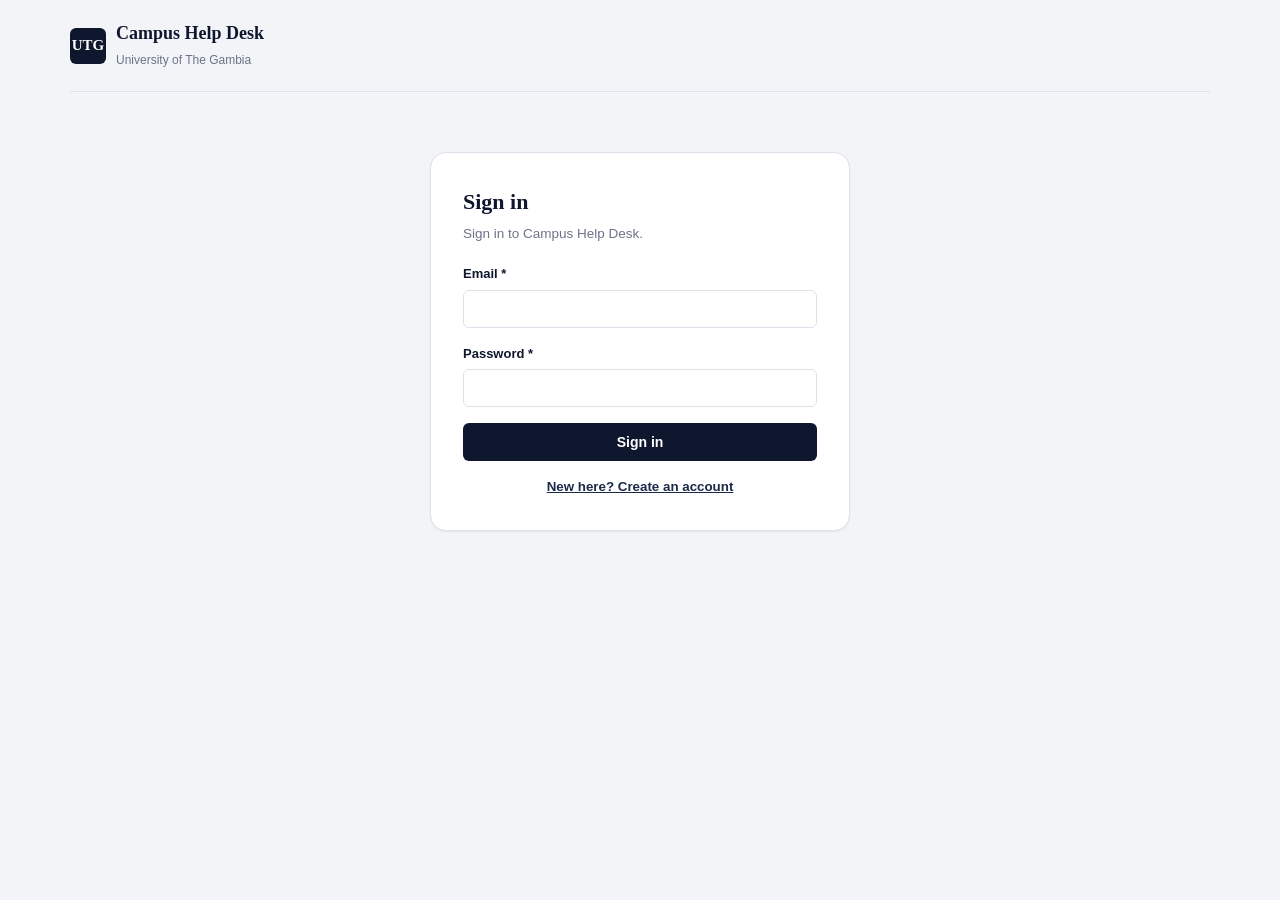
<file: utg-complaint-portal-live (6).html>
<!DOCTYPE html>
<html lang="en">
<head>
<meta charset="UTF-8">
<meta name="viewport" content="width=device-width, initial-scale=1.0">
<title>UTG Help Desk — Live</title>
<style>
  /* ============================================================
     DESIGN TOKENS
     A "token" is just a named value (a CSS variable) so every
     component pulls color/spacing/type from ONE place. Change a
     token here and it updates everywhere it's used — that's the
     whole point of a design system.
     ============================================================ */
  :root{
    /* Color */
    --navy-950:#0F172E;
    --navy-800:#1C2A4A;
    --navy-600:#324569;
    --navy-100:#E7EBF3;
    --paper:#F2F4F7;
    --white:#FFFFFF;
    --teal-600:#0B8A64;
    --teal-100:#DCF4EA;
    --amber-600:#B4790B;
    --amber-100:#FBEACB;
    --coral-600:#C43F1F;
    --coral-100:#FBE3DB;
    --ink-700:#3A4356;
    --ink-500:#6B7488;
    --ink-300:#B7BECC;
    --border:#DCE1EA;

    /* Type — system fonts only, no external font requests */
    --font-display:Georgia, 'Iowan Old Style', 'Palatino Linotype', serif;
    --font-body:-apple-system, BlinkMacSystemFont, 'Segoe UI', Roboto, Helvetica, Arial, sans-serif;
    --font-mono:ui-monospace, 'SF Mono', 'Courier New', monospace;

    /* Scale */
    --radius-sm:6px;
    --radius-md:10px;
    --radius-lg:16px;
    --shadow-sm:0 1px 2px rgba(15,23,46,0.06);
    --shadow-md:0 8px 24px rgba(15,23,46,0.10);
    --focus-ring:0 0 0 3px rgba(50,69,105,0.35);
  }

  *{box-sizing:border-box;}
  html{scroll-behavior:smooth;}
  body{
    margin:0;
    background:var(--paper);
    color:var(--ink-700);
    font-family:var(--font-body);
    line-height:1.5;
    -webkit-font-smoothing:antialiased;
  }
  h1,h2,h3{font-family:var(--font-display); color:var(--navy-950); margin:0;}
  p{margin:0;}
  button{font-family:inherit; cursor:pointer;}

  /* Respect reduced-motion users */
  @media (prefers-reduced-motion: reduce){
    *{animation-duration:0.01ms !important; transition-duration:0.01ms !important;}
  }

  /* Visible keyboard focus everywhere — never remove this */
  :focus-visible{outline:none; box-shadow:var(--focus-ring); border-radius:var(--radius-sm);}

  /* Screen-reader-only helper: status must never be color alone */
  .sr-only{
    position:absolute; width:1px; height:1px; padding:0; margin:-1px;
    overflow:hidden; clip:rect(0,0,0,0); white-space:nowrap; border:0;
  }

  /* ============================================================
     APP SHELL
     ============================================================ */
  .app-shell{max-width:1180px; margin:0 auto; padding:0 20px 80px;}

  /* Auth screen */
  .auth-wrap{max-width:420px; margin:60px auto; padding:32px; background:var(--white); border:1px solid var(--border); border-radius:var(--radius-lg); box-shadow:var(--shadow-sm);}
  .auth-wrap h2{font-size:22px; margin-bottom:6px;}
  .auth-wrap p.sub{color:var(--ink-500); font-size:13.5px; margin-bottom:20px;}
  .auth-switch{text-align:center; margin-top:16px; font-size:13.5px; color:var(--ink-500);}
  .auth-switch button{background:none; border:none; color:var(--navy-800); font-weight:600; text-decoration:underline; cursor:pointer;}
  .role-pick{display:flex; gap:8px; margin-bottom:16px;}
  .role-pick button{flex:1; padding:10px; border-radius:var(--radius-sm); border:1px solid var(--border); background:var(--white); font-size:13px; font-weight:600; color:var(--ink-500);}
  .role-pick button.active{border-color:var(--navy-800); background:var(--navy-100); color:var(--navy-950);}
  .account-area{display:flex; align-items:center; gap:12px; font-size:13px; color:var(--ink-500);}
  .account-area strong{color:var(--navy-950);}

  .topbar{
    display:flex; align-items:center; justify-content:space-between;
    padding:20px 0; border-bottom:1px solid var(--border); margin-bottom:24px;
    flex-wrap:wrap; gap:12px;
  }
  .brand{display:flex; align-items:center; gap:10px;}
  .brand-mark{
    width:36px; height:36px; border-radius:var(--radius-sm);
    background:var(--navy-950); color:var(--white);
    display:flex; align-items:center; justify-content:center;
    font-family:var(--font-display); font-weight:600; font-size:15px;
  }
  .brand-text h1{font-size:18px; font-weight:600;}
  .brand-text span{font-size:12px; color:var(--ink-500);}

  /* Role switcher — implemented as an accessible tablist */
  .role-tabs{display:flex; gap:4px; background:var(--navy-100); padding:4px; border-radius:var(--radius-md);}
  .role-tab{
    border:none; background:transparent; padding:8px 16px; border-radius:var(--radius-sm);
    font-size:13px; font-weight:600; color:var(--navy-600);
  }
  .role-tab[aria-selected="true"]{background:var(--white); color:var(--navy-950); box-shadow:var(--shadow-sm);}

  .page-head{display:flex; align-items:flex-end; justify-content:space-between; margin-bottom:20px; gap:16px; flex-wrap:wrap;}
  .page-head h2{font-size:26px; font-weight:600;}
  .page-head p{color:var(--ink-500); margin-top:4px; font-size:14px;}

  /* ============================================================
     COMPONENT: Button
     Variants: primary / secondary / danger / ghost
     States: default / hover / disabled / loading
     ============================================================ */
  .btn{
    display:inline-flex; align-items:center; justify-content:center; gap:8px;
    padding:10px 18px; border-radius:var(--radius-sm); border:1px solid transparent;
    font-size:14px; font-weight:600; transition:filter .15s ease, transform .05s ease;
    white-space:nowrap;
  }
  .btn:active{transform:translateY(1px);}
  .btn:disabled{opacity:0.55; cursor:not-allowed;}
  .btn-primary{background:var(--navy-950); color:var(--white);}
  .btn-primary:hover:not(:disabled){filter:brightness(1.15);}
  .btn-secondary{background:var(--white); color:var(--navy-950); border-color:var(--border);}
  .btn-secondary:hover:not(:disabled){background:var(--navy-100);}
  .btn-danger{background:var(--coral-600); color:var(--white);}
  .btn-danger:hover:not(:disabled){filter:brightness(1.1);}
  .btn-ghost{background:transparent; color:var(--navy-600);}
  .btn-ghost:hover:not(:disabled){background:var(--navy-100);}
  .btn-sm{padding:6px 12px; font-size:13px;}

  .spinner{
    width:14px; height:14px; border-radius:50%;
    border:2px solid rgba(255,255,255,0.4); border-top-color:#fff;
    animation:spin .7s linear infinite;
  }
  .spinner-dark{border:2px solid rgba(28,42,74,0.25); border-top-color:var(--navy-800);}
  @keyframes spin{to{transform:rotate(360deg);}}

  /* ============================================================
     COMPONENT: Status badge
     Never relies on color alone — icon + text every time
     ============================================================ */
  .badge{
    display:inline-flex; align-items:center; gap:6px;
    padding:4px 10px; border-radius:999px; font-size:12px; font-weight:600;
  }
  .badge-dot{width:6px; height:6px; border-radius:50%;}
  .badge-pending{background:var(--amber-100); color:var(--amber-600);}
  .badge-pending .badge-dot{background:var(--amber-600);}
  .badge-review{background:var(--navy-100); color:var(--navy-600);}
  .badge-review .badge-dot{background:var(--navy-600);}
  .badge-resolved{background:var(--teal-100); color:var(--teal-600);}
  .badge-resolved .badge-dot{background:var(--teal-600);}
  .badge-escalated{background:var(--coral-100); color:var(--coral-600);}
  .badge-escalated .badge-dot{background:var(--coral-600);}

  /* ============================================================
     COMPONENT: Complaint card
     ============================================================ */
  .card-grid{display:grid; gap:14px;}
  .complaint-card{
    background:var(--white); border:1px solid var(--border); border-radius:var(--radius-lg);
    padding:18px 20px; box-shadow:var(--shadow-sm); transition:box-shadow .15s ease;
  }
  .complaint-card:hover{box-shadow:var(--shadow-md);}
  .cc-top{display:flex; justify-content:space-between; align-items:flex-start; gap:12px; margin-bottom:10px;}
  .cc-meta{font-family:var(--font-mono); font-size:11.5px; color:var(--ink-500); letter-spacing:0.02em;}
  .cc-title{font-size:15px; font-weight:600; color:var(--navy-950); margin:2px 0 6px;}
  .cc-desc{font-size:13.5px; color:var(--ink-500); margin-bottom:12px; max-width:60ch;}
  .cc-footer{display:flex; align-items:center; justify-content:space-between; gap:10px; flex-wrap:wrap;}
  .cc-course{font-size:12.5px; color:var(--navy-600); font-weight:600;}

  /* Sequential status trail — the signature element.
     This encodes real information: a complaint's actual journey
     through the system, not decoration. */
  .trail{display:flex; align-items:center; gap:0; margin-top:12px;}
  .trail-step{display:flex; align-items:center; flex:1;}
  .trail-node{
    width:18px; height:18px; border-radius:50%; border:2px solid var(--ink-300);
    background:var(--white); flex-shrink:0; display:flex; align-items:center; justify-content:center;
  }
  .trail-node.done{border-color:var(--teal-600); background:var(--teal-600);}
  .trail-node.current{border-color:var(--navy-800); background:var(--navy-800);}
  .trail-node.done::after{content:''; width:5px; height:5px; border-radius:50%; background:#fff;}
  .trail-node.current::after{content:''; width:5px; height:5px; border-radius:50%; background:#fff;}
  .trail-line{flex:1; height:2px; background:var(--ink-300); margin:0 4px;}
  .trail-line.done{background:var(--teal-600);}
  .trail-labels{display:flex; justify-content:space-between; margin-top:6px;}
  .trail-labels span{font-size:10.5px; color:var(--ink-500); flex:1; text-align:center;}
  .trail-labels span:first-child{text-align:left;}
  .trail-labels span:last-child{text-align:right;}

  /* ============================================================
     COMPONENT: Loading skeleton
     ============================================================ */
  .skeleton{
    background:linear-gradient(90deg, var(--navy-100) 25%, #EEF1F6 37%, var(--navy-100) 63%);
    background-size:400% 100%; animation:shimmer 1.4s ease infinite; border-radius:var(--radius-sm);
  }
  @keyframes shimmer{0%{background-position:100% 0;} 100%{background-position:0 0;}}
  .skeleton-card{padding:18px 20px; border:1px solid var(--border); border-radius:var(--radius-lg); background:var(--white);}
  .skeleton-line{height:12px; margin-bottom:10px;}

  /* ============================================================
     COMPONENT: Empty state
     ============================================================ */
  .empty-state{
    text-align:center; padding:56px 24px; border:1px dashed var(--border); border-radius:var(--radius-lg);
    background:var(--white);
  }
  .empty-state .glyph{
    width:44px; height:44px; margin:0 auto 14px; border-radius:50%;
    background:var(--navy-100); color:var(--navy-600);
    display:flex; align-items:center; justify-content:center; font-size:18px; font-family:var(--font-display);
  }
  .empty-state h3{font-size:16px; margin-bottom:6px;}
  .empty-state p{font-size:13.5px; color:var(--ink-500); max-width:38ch; margin:0 auto 18px;}

  /* ============================================================
     COMPONENT: Form input
     ============================================================ */
  .field{margin-bottom:16px;}
  .field label{display:block; font-size:13px; font-weight:600; color:var(--navy-950); margin-bottom:6px;}
  .field .hint{font-size:12px; color:var(--ink-500); margin-top:5px;}
  .field .error{font-size:12px; color:var(--coral-600); margin-top:5px; display:flex; align-items:center; gap:5px;}
  .field input, .field textarea, .field select{
    width:100%; padding:10px 12px; border:1px solid var(--border); border-radius:var(--radius-sm);
    font-family:inherit; font-size:14px; color:var(--ink-700); background:var(--white);
  }
  .field input:focus, .field textarea:focus, .field select:focus{
    outline:none; border-color:var(--navy-600); box-shadow:var(--focus-ring);
  }
  .field.has-error input, .field.has-error textarea{border-color:var(--coral-600);}
  .field textarea{resize:vertical; min-height:90px;}

  /* ============================================================
     COMPONENT: Modal
     ============================================================ */
  .modal-overlay{
    position:fixed; inset:0; background:rgba(15,23,46,0.5);
    display:flex; align-items:center; justify-content:center; padding:20px; z-index:100;
  }
  .modal{
    background:var(--white); border-radius:var(--radius-lg); max-width:480px; width:100%;
    padding:24px; box-shadow:var(--shadow-md); max-height:90vh; overflow-y:auto;
  }
  .modal-head{display:flex; justify-content:space-between; align-items:flex-start; margin-bottom:16px;}
  .modal-close{background:transparent; border:none; font-size:20px; color:var(--ink-500); line-height:1; padding:4px;}
  .modal-actions{display:flex; justify-content:flex-end; gap:10px; margin-top:20px;}
  .hidden{display:none !important;}

  /* ============================================================
     COMPONENT: Toast (aria-live)
     ============================================================ */
  #toast-region{
    position:fixed; bottom:20px; right:20px; display:flex; flex-direction:column; gap:8px; z-index:200;
  }
  .toast{
    background:var(--navy-950); color:#fff; padding:12px 16px; border-radius:var(--radius-md);
    font-size:13.5px; box-shadow:var(--shadow-md); display:flex; align-items:center; gap:10px;
    animation:toast-in .2s ease;
  }
  .toast.success{background:var(--teal-600);}
  .toast.error{background:var(--coral-600);}
  @keyframes toast-in{from{opacity:0; transform:translateY(8px);} to{opacity:1; transform:translateY(0);}}

  /* Responsive */
  @media (max-width:640px){
    .app-shell{padding:0 14px 60px;}
    .topbar{flex-direction:column; align-items:flex-start; gap:10px;}
    .account-area{flex-wrap:wrap; width:100%;}
    .page-head{flex-direction:column; align-items:flex-start;}
    .page-head h2{font-size:22px;}
    .viewAction, #viewAction{width:100%;}
    #viewAction .btn{width:100%;}
    .cc-footer{align-items:flex-start; flex-direction:column; gap:8px;}
    .cc-top{flex-wrap:wrap;}
    .trail-labels span{font-size:9.5px;}
    .auth-wrap{margin:24px 14px; padding:22px 18px;}
    .role-pick{flex-wrap:wrap;}
    .modal-overlay{padding:0; align-items:flex-end;}
    .modal{max-width:100%; width:100%; border-radius:var(--radius-lg) var(--radius-lg) 0 0; max-height:85vh;}
    .modal-actions{flex-direction:column-reverse;}
    .modal-actions .btn{width:100%;}
    .complaint-card{padding:16px;}
    #toast-region{left:14px; right:14px; bottom:14px;}
    .toast{width:100%;}
  }
</style>
</head>
<body>

<div id="toast-region" aria-live="polite" aria-atomic="true"></div>

<div class="app-shell">

  <header class="topbar">
    <div class="brand">
      <div class="brand-mark">UTG</div>
      <div class="brand-text">
        <h1>Campus Help Desk</h1>
        <span>University of The Gambia</span>
      </div>
    </div>
    <div id="accountArea"></div>
  </header>

  <div id="authScreen" class="hidden"></div>

  <div id="appScreen" class="hidden">
  <section class="page-head">
    <div>
      <h2 id="viewTitle">My complaints</h2>
      <p id="viewSubtitle">Track every complaint you've submitted and its current stage.</p>
    </div>
    <div id="viewAction"></div>
  </section>

  <div id="mainRegion" class="card-grid" aria-live="polite"></div>
  </div>

</div>

<script>
/* ================================================================
   REUSABLE COMPONENTS
   Each one is a plain function that takes a "props" object and
   returns a real DOM element. This is the same mental model React
   components use (props in → UI out) — just without a framework,
   since HTML/CSS/JS is what you know right now. When you pick up
   React later, this pattern will already feel familiar.
   ================================================================ */

// ---- Button --------------------------------------------------
function Button({ label, variant = 'primary', size = '', onClick, loading = false, disabled = false, type = 'button' }) {
  const btn = document.createElement('button');
  btn.type = type;
  btn.className = `btn btn-${variant} ${size ? 'btn-' + size : ''}`;
  btn.disabled = disabled || loading;
  btn.setAttribute('aria-busy', loading ? 'true' : 'false');
  btn.innerHTML = loading
    ? `<span class="spinner ${variant === 'secondary' || variant === 'ghost' ? 'spinner-dark' : ''}"></span><span>${label}</span>`
    : label;
  if (onClick) btn.addEventListener('click', onClick);
  return btn;
}

// ---- Status badge ---------------------------------------------
// status: 'pending' | 'review' | 'resolved' | 'escalated'
const STATUS_META = {
  pending:   { cls: 'badge-pending',   text: 'Pending' },
  review:    { cls: 'badge-review',    text: 'In review' },
  resolved:  { cls: 'badge-resolved',  text: 'Resolved' },
  escalated: { cls: 'badge-escalated', text: 'Escalated' },
};
function Badge({ status }) {
  const meta = STATUS_META[status];
  const span = document.createElement('span');
  span.className = `badge ${meta.cls}`;
  span.innerHTML = `<span class="badge-dot" aria-hidden="true"></span>${meta.text}`;
  return span;
}

// ---- Status trail (signature element) --------------------------
// Encodes the real, ordered journey of a complaint.
function StatusTrail({ status }) {
  const stages = ['Submitted', 'Lecturer review', 'Resolved'];
  const stageIndex = { pending: 0, review: 1, resolved: 2, escalated: 1 }[status];

  const wrap = document.createElement('div');
  const trail = document.createElement('div');
  trail.className = 'trail';
  trail.setAttribute('role', 'img');
  trail.setAttribute('aria-label', `Complaint stage: ${stages[stageIndex]} of ${stages.length}`);

  stages.forEach((_, i) => {
    const step = document.createElement('div');
    step.className = 'trail-step';
    const node = document.createElement('div');
    node.className = 'trail-node' + (i < stageIndex ? ' done' : i === stageIndex ? ' current' : '');
    step.appendChild(node);
    if (i < stages.length - 1) {
      const line = document.createElement('div');
      line.className = 'trail-line' + (i < stageIndex ? ' done' : '');
      step.appendChild(line);
    }
    trail.appendChild(step);
  });

  const labels = document.createElement('div');
  labels.className = 'trail-labels';
  labels.innerHTML = stages.map(s => `<span>${s}</span>`).join('');

  wrap.append(trail, labels);
  return wrap;
}

// ---- Complaint card ---------------------------------------------
function ComplaintCard({ id, title, course, category, description, status, date, onOpen }) {
  const card = document.createElement('article');
  card.className = 'complaint-card';
  card.tabIndex = 0;
  card.setAttribute('role', 'button');
  card.setAttribute('aria-label', `Open complaint: ${title}, status ${STATUS_META[status].text}`);

  const top = document.createElement('div');
  top.className = 'cc-top';
  const metaWrap = document.createElement('div');
  metaWrap.innerHTML = `
    <div class="cc-meta">${id} · ${category} · ${date}</div>
    <div class="cc-title">${title}</div>
  `;
  top.appendChild(metaWrap);
  top.appendChild(Badge({ status }));

  const desc = document.createElement('p');
  desc.className = 'cc-desc';
  desc.textContent = description;

  const footer = document.createElement('div');
  footer.className = 'cc-footer';
  footer.innerHTML = `<span class="cc-course">${course}</span>`;
  const viewBtn = Button({ label: 'View details', variant: 'ghost', size: 'sm' });
  footer.appendChild(viewBtn);

  card.append(top, desc, StatusTrail({ status }), footer);

  const open = () => onOpen && onOpen({ id, title, course, category, description, status, date });
  card.addEventListener('click', open);
  card.addEventListener('keydown', (e) => { if (e.key === 'Enter' || e.key === ' ') { e.preventDefault(); open(); } });

  return card;
}

// ---- Loading skeleton --------------------------------------------
function SkeletonCard() {
  const card = document.createElement('div');
  card.className = 'skeleton-card';
  card.setAttribute('aria-hidden', 'true');
  card.innerHTML = `
    <div class="skeleton skeleton-line" style="width:40%; height:10px;"></div>
    <div class="skeleton skeleton-line" style="width:70%; height:16px; margin-top:8px;"></div>
    <div class="skeleton skeleton-line" style="width:90%;"></div>
    <div class="skeleton skeleton-line" style="width:55%;"></div>
  `;
  return card;
}

// ---- Empty state ----------------------------------------------
function EmptyState({ glyph = '✓', title, message, actionLabel, onAction }) {
  const el = document.createElement('div');
  el.className = 'empty-state';
  el.innerHTML = `
    <div class="glyph" aria-hidden="true">${glyph}</div>
    <h3>${title}</h3>
    <p>${message}</p>
  `;
  if (actionLabel) {
    el.appendChild(Button({ label: actionLabel, variant: 'primary', onClick: onAction }));
  }
  return el;
}

// ---- Form field (label + input, wired for a11y + errors) --------
function Field({ id, label, type = 'text', hint, required = false, textarea = false, options = null }) {
  const wrap = document.createElement('div');
  wrap.className = 'field';
  wrap.id = `field-${id}`;

  const lbl = document.createElement('label');
  lbl.htmlFor = id;
  lbl.textContent = label + (required ? ' *' : '');
  wrap.appendChild(lbl);

  let input;
  if (options) {
    input = document.createElement('select');
    input.innerHTML = options.map(o => `<option value="${o}">${o}</option>`).join('');
  } else if (textarea) {
    input = document.createElement('textarea');
  } else {
    input = document.createElement('input');
    input.type = type;
  }
  input.id = id;
  input.name = id;
  if (required) input.required = true;
  if (hint) input.setAttribute('aria-describedby', `hint-${id}`);
  wrap.appendChild(input);

  if (hint) {
    const hintEl = document.createElement('p');
    hintEl.className = 'hint';
    hintEl.id = `hint-${id}`;
    hintEl.textContent = hint;
    wrap.appendChild(hintEl);
  }

  wrap.getValue = () => input.value;
  wrap.setError = (msg) => {
    wrap.classList.toggle('has-error', !!msg);
    let errEl = wrap.querySelector('.error');
    if (msg) {
      if (!errEl) {
        errEl = document.createElement('p');
        errEl.className = 'error';
        wrap.appendChild(errEl);
      }
      errEl.textContent = '⚠ ' + msg;
      input.setAttribute('aria-invalid', 'true');
    } else if (errEl) {
      errEl.remove();
      input.removeAttribute('aria-invalid');
    }
  };
  return wrap;
}

// ---- Modal (focus-trapped, Escape to close) ----------------------
function openModal({ title, bodyEl, primaryLabel, onPrimary, primaryLoading }) {
  const overlay = document.createElement('div');
  overlay.className = 'modal-overlay';
  const modal = document.createElement('div');
  modal.className = 'modal';
  modal.setAttribute('role', 'dialog');
  modal.setAttribute('aria-modal', 'true');
  modal.setAttribute('aria-labelledby', 'modalTitle');

  const head = document.createElement('div');
  head.className = 'modal-head';
  head.innerHTML = `<h3 id="modalTitle">${title}</h3>`;
  const closeBtn = document.createElement('button');
  closeBtn.className = 'modal-close';
  closeBtn.setAttribute('aria-label', 'Close dialog');
  closeBtn.innerHTML = '&times;';
  head.appendChild(closeBtn);

  const actions = document.createElement('div');
  actions.className = 'modal-actions';
  const cancelBtn = Button({ label: 'Cancel', variant: 'secondary' });
  actions.appendChild(cancelBtn);
  if (primaryLabel) {
    const primaryBtn = Button({ label: primaryLabel, variant: 'primary', onClick: () => onPrimary && onPrimary(close) });
    actions.appendChild(primaryBtn);
  }

  modal.append(head, bodyEl, actions);
  overlay.appendChild(modal);
  document.body.appendChild(overlay);

  const previouslyFocused = document.activeElement;
  modal.querySelector('input, textarea, select, button')?.focus();

  function close() {
    overlay.remove();
    previouslyFocused?.focus();
    document.removeEventListener('keydown', onKeydown);
  }
  function onKeydown(e) {
    if (e.key === 'Escape') close();
    if (e.key === 'Tab') {
      const focusables = modal.querySelectorAll('button, input, textarea, select');
      const first = focusables[0], last = focusables[focusables.length - 1];
      if (e.shiftKey && document.activeElement === first) { e.preventDefault(); last.focus(); }
      else if (!e.shiftKey && document.activeElement === last) { e.preventDefault(); first.focus(); }
    }
  }
  document.addEventListener('keydown', onKeydown);
  overlay.addEventListener('click', (e) => { if (e.target === overlay) close(); });
  closeBtn.addEventListener('click', () => close());
  cancelBtn.addEventListener('click', () => close());

  return { close };
}

// ---- Toast --------------------------------------------------
function showToast(message, variant = 'default') {
  const region = document.getElementById('toast-region');
  const toast = document.createElement('div');
  toast.className = `toast ${variant}`;
  toast.textContent = message;
  region.appendChild(toast);
  setTimeout(() => toast.remove(), 3200);
}

/* ================================================================
   DEMO APP — wires the components together into the three role
   views described in the brief: Student, Lecturer, Admin.
   In a real build, each view would fetch from your backend;
   here we simulate a network delay so the loading state is real.
   ================================================================ */

// ---- Supabase connection ----
// This is the ONLY spot with your project's credentials.
// The publishable key is safe to expose in frontend code.
const SUPABASE_URL = 'https://wcmswcchshdppaxrocpm.supabase.co';
const SUPABASE_KEY = 'sb_publishable_rMzgvrNyWbWNsE_gSqqUTg_ojwj0imc';
const AUTH_URL = `${SUPABASE_URL}/auth/v1`;

// ---- Session state ----
let session = null;   // { access_token, user }
let profile = null;   // row from `profiles`: { id, role, full_name, matric_no }
let myStudentRow = null;
let myLecturerRow = null;

function authHeaders() {
  return {
    apikey: SUPABASE_KEY,
    Authorization: `Bearer ${session ? session.access_token : SUPABASE_KEY}`,
    'Content-Type': 'application/json',
  };
}

// Tiny hand-rolled REST client — talks to Supabase's built-in API
// using nothing but the browser's own fetch(), so there's no external
// library to download. Every request automatically uses the signed-in
// user's own token once they're logged in, which is what lets the
// database's security rules know who is asking.
const db = {
  async select(table, params = '') {
    const res = await fetch(`${SUPABASE_URL}/rest/v1/${table}?${params}`, { headers: authHeaders() });
    if (!res.ok) throw new Error(`${table}: ${await res.text()}`);
    return res.json();
  },
  async insert(table, row) {
    const res = await fetch(`${SUPABASE_URL}/rest/v1/${table}`, {
      method: 'POST',
      headers: { ...authHeaders(), Prefer: 'return=representation' },
      body: JSON.stringify(row),
    });
    if (!res.ok) throw new Error(`${table}: ${await res.text()}`);
    return res.json();
  },
  async patch(table, params, patchBody) {
    const res = await fetch(`${SUPABASE_URL}/rest/v1/${table}?${params}`, {
      method: 'PATCH',
      headers: { ...authHeaders(), Prefer: 'return=representation' },
      body: JSON.stringify(patchBody),
    });
    if (!res.ok) throw new Error(`${table}: ${await res.text()}`);
    return res.json();
  },
};

// ---- Auth actions ----
function persistSession() { localStorage.setItem('utg_session', JSON.stringify(session)); }
function loadStoredSession() {
  const raw = localStorage.getItem('utg_session');
  if (raw) { try { session = JSON.parse(raw); } catch { session = null; } }
}
function signOut() { session = null; localStorage.removeItem('utg_session'); location.reload(); }

async function signUp({ email, password, fullName, role, matricNo }) {
  const res = await fetch(`${AUTH_URL}/signup`, {
    method: 'POST',
    headers: { apikey: SUPABASE_KEY, 'Content-Type': 'application/json' },
    body: JSON.stringify({ email, password }),
  });
  const data = await res.json();
  if (!res.ok) throw new Error(data.error_description || data.msg || 'Sign up failed');
  if (!data.access_token) throw new Error('Account created. If email confirmation is required, check your inbox, then log in.');
  session = { access_token: data.access_token, user: data.user };
  persistSession();
  await db.insert('profiles', { id: data.user.id, full_name: fullName, role, matric_no: matricNo || null });
  if (role === 'student') {
    await db.insert('students', { auth_user_id: data.user.id, matric_no: matricNo || null, name: fullName, program_id: 1, level: null });
  } else if (role === 'lecturer') {
    await db.insert('lecturers', { auth_user_id: data.user.id, name: fullName, email });
  }
}

async function signIn({ email, password }) {
  const res = await fetch(`${AUTH_URL}/token?grant_type=password`, {
    method: 'POST',
    headers: { apikey: SUPABASE_KEY, 'Content-Type': 'application/json' },
    body: JSON.stringify({ email, password }),
  });
  const data = await res.json();
  if (!res.ok) throw new Error(data.error_description || data.msg || 'Login failed — check your email and password.');
  session = { access_token: data.access_token, user: data.user };
  persistSession();
}

async function loadProfileAndRole() {
  const rows = await db.select('profiles', `id=eq.${session.user.id}`);
  profile = rows[0];
  if (!profile) throw new Error('Signed in, but no profile found for this account.');

  // Self-healing: if an earlier sign-up got interrupted partway (e.g. by
  // a rate limit) it's possible the login/profile exists but the linked
  // student or lecturer record never got created. Rather than leave the
  // account stuck, we quietly create the missing row here so the app
  // keeps working without the person needing to know any of this happened.
  if (profile.role === 'student') {
    let rows2 = await db.select('students', `auth_user_id=eq.${session.user.id}`);
    if (!rows2.length && profile.matric_no) {
      // Someone (e.g. a demo/seed row) might already have this matric
      // number without being linked to a login yet — claim it instead
      // of creating a duplicate, since matric numbers must be unique.
      const existing = await db.select('students', `matric_no=eq.${profile.matric_no}&auth_user_id=is.null`);
      if (existing.length) {
        rows2 = await db.patch('students', `id=eq.${existing[0].id}`, { auth_user_id: session.user.id, name: profile.full_name });
      }
    }
    if (!rows2.length) {
      rows2 = await db.insert('students', {
        auth_user_id: session.user.id,
        matric_no: profile.matric_no,
        name: profile.full_name,
        program_id: 1,
        level: null,
      });
    }
    myStudentRow = rows2[0] || null;
  } else if (profile.role === 'lecturer') {
    let rows2 = await db.select('lecturers', `auth_user_id=eq.${session.user.id}`);
    if (!rows2.length) {
      rows2 = await db.insert('lecturers', {
        auth_user_id: session.user.id,
        name: profile.full_name,
        email: null,
      });
    }
    myLecturerRow = rows2[0] || null;
  }
}

let COURSES = [];        // full course catalog, loaded once on startup
let COURSES_BY_ID = {};
let LECTURERS_BY_ID = {};

async function loadCourseCatalog() {
  try {
    COURSES = await db.select('courses', 'order=code.asc');
    COURSES_BY_ID = Object.fromEntries(COURSES.map(c => [c.id, c]));
    const lecturers = await db.select('lecturers');
    LECTURERS_BY_ID = Object.fromEntries(lecturers.map(l => [l.id, l]));
  } catch (err) {
    console.error(err);
    showToast('Could not load course list', 'error');
  }
}

// Admin-only: find complaints still waiting on a lecturer after 48 hours,
// grouped by which lecturer/course they belong to.
async function loadUnresponsiveFlags() {
  const cutoff = new Date(Date.now() - 48 * 60 * 60 * 1000).toISOString();
  let rows;
  try {
    rows = await db.select('complaints', `lecturer_approved=eq.false&created_at=lt.${cutoff}&order=created_at.asc`);
  } catch (err) {
    console.error(err);
    return [];
  }
  const groups = {};
  rows.forEach(row => {
    const course = COURSES_BY_ID[row.course_id];
    const key = course ? (course.lecturer_id || 'unassigned') : 'unassigned';
    if (!groups[key]) groups[key] = { course, count: 0, oldest: row.created_at };
    groups[key].count += 1;
    if (new Date(row.created_at) < new Date(groups[key].oldest)) groups[key].oldest = row.created_at;
  });
  return Object.values(groups);
}

function renderUnresponsiveFlags(groups) {
  if (!groups.length) return null;
  const panel = document.createElement('div');
  panel.style.cssText = 'margin-bottom:20px;';

  const heading = document.createElement('h3');
  heading.style.cssText = 'font-size:13.5px; font-weight:700; color:var(--coral-600); margin-bottom:10px; display:flex; align-items:center; gap:6px;';
  heading.textContent = `⚠ ${groups.length} lecturer${groups.length > 1 ? 's' : ''} with complaints unanswered 48+ hours`;
  panel.appendChild(heading);

  groups.forEach(g => {
    const card = document.createElement('div');
    card.style.cssText = 'background:var(--coral-100); border:1px solid var(--coral-600); border-radius:var(--radius-md); padding:12px 16px; margin-bottom:8px; font-size:13.5px; color:var(--ink-700);';
    const hours = Math.max(48, Math.round((Date.now() - new Date(g.oldest).getTime()) / 3600000));
    const lecturerName = g.course && LECTURERS_BY_ID[g.course.lecturer_id] ? LECTURERS_BY_ID[g.course.lecturer_id].name : 'No lecturer assigned';
    const courseLabel = g.course ? `${g.course.code} — ${g.course.title}` : 'Unknown course';
    card.innerHTML = `<strong>${lecturerName}</strong> — ${g.count} complaint${g.count > 1 ? 's' : ''} pending on <strong>${courseLabel}</strong>, oldest ${hours}h ago`;
    panel.appendChild(card);
  });
  return panel;
}

// activeRole now comes directly from the signed-in user's profile —
// no more manual tab-switching between roles.
let activeRole = null;

const mainRegion = document.getElementById('mainRegion');
const viewTitle = document.getElementById('viewTitle');
const viewSubtitle = document.getElementById('viewSubtitle');
const viewAction = document.getElementById('viewAction');

async function renderView() {
  mainRegion.innerHTML = '';
  viewAction.innerHTML = '';

  // Safety check: if the role-specific record is still missing for any
  // reason, show a clear message instead of crashing.
  if (activeRole === 'student' && !myStudentRow) {
    mainRegion.appendChild(EmptyState({ glyph: '!', title: 'Account setup incomplete', message: 'Your student record could not be found. Try signing out and back in.' }));
    return;
  }
  if (activeRole === 'lecturer' && !myLecturerRow) {
    mainRegion.appendChild(EmptyState({ glyph: '!', title: 'Account setup incomplete', message: 'Your lecturer record could not be found. Try signing out and back in.' }));
    return;
  }

  // 1. Loading state — shown immediately, before any network call resolves.
  for (let i = 0; i < 3; i++) mainRegion.appendChild(SkeletonCard());

  let params = 'order=created_at.desc';

  if (activeRole === 'student') {
    viewTitle.textContent = 'My complaints';
    viewSubtitle.textContent = "Track every complaint you've submitted and its current stage.";
    viewAction.appendChild(Button({ label: '+ New complaint', variant: 'primary', onClick: openNewComplaintModal }));
    params += `&student_id=eq.${myStudentRow.id}`;
  } else if (activeRole === 'lecturer') {
    viewTitle.textContent = 'Complaints from my students';
    viewSubtitle.textContent = 'Review, respond, and approve before they reach admin.';
    const myCourseIds = COURSES.filter(c => c.lecturer_id === myLecturerRow.id).map(c => c.id);
    params += myCourseIds.length ? `&course_id=in.(${myCourseIds.join(',')})` : '&id=eq.-1';
  } else {
    viewTitle.textContent = 'All complaints';
    viewSubtitle.textContent = 'System-wide view, including lecturers with no response yet.';
    params += '&admin_visible=eq.true';
  }

  let data;
  try {
    data = await db.select('complaints', params);
  } catch (err) {
    mainRegion.innerHTML = '';
    mainRegion.appendChild(EmptyState({
      glyph: '!',
      title: 'Could not load complaints',
      message: err.message || 'Something went wrong talking to the database.',
    }));
    console.error(err);
    return;
  }
  mainRegion.innerHTML = '';

  // Admin-only: show the 48-hour unresponsive-lecturer panel above everything else.
  if (activeRole === 'admin') {
    const flags = await loadUnresponsiveFlags();
    const flagPanel = renderUnresponsiveFlags(flags);
    if (flagPanel) mainRegion.appendChild(flagPanel);
  }

  // 2. Empty state — explicit, actionable, not just a blank div.
  if (data.length === 0) {
    let message;
    if (activeRole === 'admin') {
      message = 'Nothing has been escalated to admin yet. Approved complaints from lecturers will appear here.';
    } else if (activeRole === 'lecturer') {
      message = "No complaints from your students right now — or your account isn't yet linked to any course. Ask an admin to assign you as the lecturer for your courses.";
    } else {
      message = "You haven't filed a complaint yet. Anything affecting your grades or coursework can be logged here.";
    }
    mainRegion.appendChild(EmptyState({
      glyph: '—',
      title: 'No complaints to show',
      message,
      actionLabel: activeRole === 'student' ? 'File your first complaint' : null,
      onAction: activeRole === 'student' ? openNewComplaintModal : null,
    }));
    return;
  }

  // 3. Populated state — map real DB rows onto the card component's shape.
  data.forEach(row => {
    const course = COURSES_BY_ID[row.course_id];
    mainRegion.appendChild(ComplaintCard({
      id: `CMP-${String(row.id).padStart(4, '0')}`,
      title: row.description.slice(0, 48) + (row.description.length > 48 ? '…' : ''),
      course: course ? `${course.code} · ${course.title}` : 'Unknown course',
      category: row.category,
      description: row.description,
      status: row.status,
      date: new Date(row.created_at).toLocaleDateString('en-GB', { day: 'numeric', month: 'short' }),
      onOpen: () => openDetailModal(row, course),
    }));
  });
}

// ---- Meeting scheduling ----
// Lets a student or lecturer propose a meeting time tied to a specific
// complaint, and either side confirm or cancel it. Kept as its own
// self-contained section so it works the same whether it's shown inside
// the student's read-only view or the lecturer's response view.
function MeetingSection(complaint) {
  const wrap = document.createElement('div');
  wrap.style.cssText = 'margin-top:18px; padding-top:16px; border-top:1px solid var(--border);';
  wrap.innerHTML = `<p style="font-size:12px;font-weight:600;color:var(--navy-800);margin-bottom:8px;">Meeting</p><p style="font-size:13px;color:var(--ink-500);">Loading…</p>`;

  async function load() {
    let meetings;
    try {
      meetings = await db.select('meetings', `complaint_id=eq.${complaint.id}&order=id.desc`);
    } catch (err) {
      wrap.innerHTML = `<p style="font-size:12px;font-weight:600;color:var(--navy-800);margin-bottom:8px;">Meeting</p><p style="font-size:13px;color:var(--coral-600);">Could not load meeting info.</p>`;
      console.error(err);
      return;
    }
    render(meetings[0] || null);
  }

  async function updateMeeting(id, status) {
    try {
      await db.patch('meetings', `id=eq.${id}`, { status });
      showToast('Meeting updated', 'success');
      load();
    } catch (err) {
      showToast('Could not update meeting — ' + err.message, 'error');
      console.error(err);
    }
  }

  function render(meeting) {
    wrap.innerHTML = '';
    const heading = document.createElement('p');
    heading.style.cssText = 'font-size:12px; font-weight:600; color:var(--navy-800); margin-bottom:8px;';
    heading.textContent = 'Meeting';
    wrap.appendChild(heading);

    if (!meeting) {
      const dtField = Field({ id: 'meetingTime', label: 'Propose a date & time', type: 'datetime-local', required: true });
      wrap.appendChild(dtField);
      wrap.appendChild(Button({
        label: 'Propose a meeting', variant: 'secondary', size: 'sm',
        onClick: async () => {
          const val = dtField.getValue();
          if (!val) { dtField.setError('Pick a date and time'); return; }
          try {
            await db.insert('meetings', { complaint_id: complaint.id, scheduled_time: new Date(val).toISOString(), status: 'proposed' });
            showToast('Meeting proposed', 'success');
            load();
          } catch (err) {
            showToast('Could not propose meeting — ' + err.message, 'error');
            console.error(err);
          }
        }
      }));
      return;
    }

    const dt = new Date(meeting.scheduled_time);
    const dateStr = dt.toLocaleString('en-GB', { weekday: 'short', day: 'numeric', month: 'short', hour: '2-digit', minute: '2-digit' });
    const info = document.createElement('div');
    info.innerHTML = `<p style="font-size:13.5px;margin-bottom:8px;">${dateStr}</p>`;
    const badgeStatus = { proposed: 'pending', confirmed: 'review', completed: 'resolved', cancelled: 'escalated' }[meeting.status] || 'pending';
    info.appendChild(Badge({ status: badgeStatus }));
    wrap.appendChild(info);

    const actions = document.createElement('div');
    actions.style.cssText = 'display:flex; gap:8px; margin-top:10px; align-items:center; flex-wrap:wrap;';
    if (meeting.status === 'proposed') {
      if (activeRole === 'lecturer') {
        actions.appendChild(Button({ label: 'Confirm', variant: 'primary', size: 'sm', onClick: () => updateMeeting(meeting.id, 'confirmed') }));
      } else {
        const note = document.createElement('span');
        note.style.cssText = 'font-size:12.5px; color:var(--ink-500);';
        note.textContent = 'Waiting for lecturer to confirm';
        actions.appendChild(note);
      }
      actions.appendChild(Button({ label: 'Cancel', variant: 'ghost', size: 'sm', onClick: () => updateMeeting(meeting.id, 'cancelled') }));
    } else if (meeting.status === 'confirmed') {
      if (activeRole === 'lecturer') {
        actions.appendChild(Button({ label: 'Mark completed', variant: 'secondary', size: 'sm', onClick: () => updateMeeting(meeting.id, 'completed') }));
      }
      actions.appendChild(Button({ label: 'Cancel', variant: 'ghost', size: 'sm', onClick: () => updateMeeting(meeting.id, 'cancelled') }));
    }
    if (actions.children.length) wrap.appendChild(actions);
  }

  load();
  return wrap;
}

function openDetailModal(row, course) {
  const displayId = `CMP-${String(row.id).padStart(4, '0')}`;
  const body = document.createElement('div');
  body.innerHTML = `
    <p style="font-size:13px;color:var(--ink-500);margin-bottom:10px;">${displayId} · ${course ? `${course.code} · ${course.title}` : 'Unknown course'}</p>
    <p style="font-size:14px;margin-bottom:14px;">${row.description}</p>
  `;
  body.appendChild(StatusTrail({ status: row.status }));

  if (row.lecturer_response) {
    const respEl = document.createElement('div');
    respEl.style.cssText = 'margin-top:16px; padding:12px 14px; background:var(--navy-100); border-radius:var(--radius-sm);';
    respEl.innerHTML = `<p style="font-size:12px;font-weight:600;color:var(--navy-800);margin-bottom:4px;">Lecturer's response</p><p style="font-size:13.5px;color:var(--ink-700);">${row.lecturer_response}</p>`;
    body.appendChild(respEl);
  }

  // Meeting scheduling — available to both student and lecturer, not admin.
  if (activeRole === 'student' || activeRole === 'lecturer') {
    body.appendChild(MeetingSection(row));
  }

  // Lecturer-only actions: respond, and approve to send to admin.
  if (activeRole === 'lecturer') {
    const respField = Field({ id: 'lecturerResponse', label: 'Your response', textarea: true, hint: 'This will be visible to the student.' });
    if (row.lecturer_response) respField.querySelector('textarea').value = row.lecturer_response;
    const statusField = Field({ id: 'statusUpdate', label: 'Update status', options: ['pending', 'review', 'resolved', 'escalated'] });
    statusField.querySelector('select').value = row.status;
    body.append(document.createElement('hr'), respField, statusField);

    openModal({
      title: row.description.slice(0, 48),
      bodyEl: body,
      primaryLabel: row.lecturer_approved ? 'Save changes' : 'Respond & send to admin',
      onPrimary: async (close) => {
        try {
          await db.patch('complaints', `id=eq.${row.id}`, {
            lecturer_response: respField.getValue(),
            status: statusField.getValue(),
            lecturer_approved: true,
            admin_visible: true,
            updated_at: new Date().toISOString(),
          });
          close();
          showToast('Response saved — visible to student and admin.', 'success');
          renderView();
        } catch (err) {
          showToast('Could not save — ' + err.message, 'error');
          console.error(err);
        }
      }
    });
    return;
  }

  openModal({ title: row.description.slice(0, 48), bodyEl: body, primaryLabel: null });
}

// ---- Course search field ----
// A real searchable combobox: type a few letters of a course code or
// name and matching courses appear below, click or arrow-key to pick.
// Built specifically because a plain dropdown stops being usable once
// there are 80+ courses across three programs.
function CourseSearchField({ id = 'courseSearch', label = 'Course', required = true }) {
  const wrap = document.createElement('div');
  wrap.className = 'field';
  wrap.id = `field-${id}`;

  const lbl = document.createElement('label');
  lbl.htmlFor = id;
  lbl.textContent = label + (required ? ' *' : '');
  wrap.appendChild(lbl);

  const inputWrap = document.createElement('div');
  inputWrap.style.position = 'relative';

  const input = document.createElement('input');
  input.type = 'text';
  input.id = id;
  input.autocomplete = 'off';
  input.setAttribute('role', 'combobox');
  input.setAttribute('aria-expanded', 'false');
  input.setAttribute('aria-autocomplete', 'list');
  input.placeholder = 'Type a course code or name…';

  const list = document.createElement('div');
  list.setAttribute('role', 'listbox');
  list.style.cssText = 'position:absolute; top:100%; left:0; right:0; max-height:220px; overflow-y:auto; background:var(--white); border:1px solid var(--border); border-radius:var(--radius-sm); box-shadow:var(--shadow-md); z-index:50; display:none; margin-top:4px;';

  let selectedCourse = null;
  let activeIndex = -1;
  let currentMatches = [];

  function renderList(matches) {
    list.innerHTML = '';
    currentMatches = matches;
    activeIndex = -1;
    if (!matches.length) {
      const empty = document.createElement('div');
      empty.style.cssText = 'padding:10px 12px; font-size:13px; color:var(--ink-500);';
      empty.textContent = 'No matching courses';
      list.appendChild(empty);
      list.style.display = 'block';
      return;
    }
    matches.slice(0, 30).forEach((c, i) => {
      const opt = document.createElement('div');
      opt.setAttribute('role', 'option');
      opt.style.cssText = 'padding:9px 12px; font-size:13.5px; cursor:pointer; border-bottom:1px solid var(--border);';
      opt.innerHTML = `<strong>${c.code}</strong> — ${c.title}`;
      opt.addEventListener('mousedown', (e) => { e.preventDefault(); selectCourse(c); });
      opt.addEventListener('mouseenter', () => setActive(i));
      list.appendChild(opt);
    });
    list.style.display = 'block';
    input.setAttribute('aria-expanded', 'true');
  }

  function setActive(i) {
    [...list.children].forEach((el, idx) => { el.style.background = idx === i ? 'var(--navy-100)' : 'transparent'; });
    activeIndex = i;
  }

  function selectCourse(c) {
    selectedCourse = c;
    input.value = `${c.code} — ${c.title}`;
    list.style.display = 'none';
    input.setAttribute('aria-expanded', 'false');
    wrap.setError('');
  }

  input.addEventListener('input', () => {
    selectedCourse = null;
    const q = input.value.trim().toLowerCase();
    if (!q) { list.style.display = 'none'; return; }
    const matches = COURSES.filter(c => c.code.toLowerCase().includes(q) || c.title.toLowerCase().includes(q));
    renderList(matches);
  });

  input.addEventListener('keydown', (e) => {
    if (list.style.display === 'none') return;
    if (e.key === 'ArrowDown') { e.preventDefault(); setActive(Math.min(activeIndex + 1, currentMatches.length - 1)); }
    else if (e.key === 'ArrowUp') { e.preventDefault(); setActive(Math.max(activeIndex - 1, 0)); }
    else if (e.key === 'Enter') { e.preventDefault(); if (activeIndex >= 0) selectCourse(currentMatches[activeIndex]); }
    else if (e.key === 'Escape') { list.style.display = 'none'; }
  });

  input.addEventListener('blur', () => { setTimeout(() => { list.style.display = 'none'; }, 150); });

  inputWrap.append(input, list);
  wrap.appendChild(inputWrap);

  const hint = document.createElement('p');
  hint.className = 'hint';
  hint.textContent = 'Start typing — e.g. "ICT 205" or "database"';
  wrap.appendChild(hint);

  wrap.getCourse = () => selectedCourse;
  wrap.setError = (msg) => {
    wrap.classList.toggle('has-error', !!msg);
    let errEl = wrap.querySelector('.error');
    if (msg) {
      if (!errEl) { errEl = document.createElement('p'); errEl.className = 'error'; wrap.appendChild(errEl); }
      errEl.textContent = '⚠ ' + msg;
    } else if (errEl) { errEl.remove(); }
  };
  return wrap;
}

function openNewComplaintModal() {
  const body = document.createElement('div');
  const categoryField = Field({ id: 'category', label: 'Category', options: ['grade complaint', 'general complaint'], required: true });
  const courseField = CourseSearchField({});
  const descField = Field({ id: 'desc', label: 'Describe the issue', textarea: true, required: true, hint: 'Be specific — include dates, assessment names, or evidence where possible.' });
  body.append(categoryField, courseField, descField);

  openModal({
    title: 'File a new complaint',
    bodyEl: body,
    primaryLabel: 'Submit complaint',
    onPrimary: async (close) => {
      let valid = true;
      if (!descField.getValue().trim()) { descField.setError('Please describe the issue'); valid = false; } else descField.setError('');
      const course = courseField.getCourse();
      if (!course) { courseField.setError('Please select a course from the list'); valid = false; }
      if (!valid) return;

      try {
        await db.insert('complaints', {
          student_id: myStudentRow.id,
          course_id: course.id,
          category: categoryField.getValue(),
          description: descField.getValue(),
        });
      } catch (err) {
        showToast('Could not submit — ' + err.message, 'error');
        console.error(err);
        return;
      }

      close();
      showToast('Complaint submitted — you\'ll be notified when your lecturer responds.', 'success');
      renderView();
    }
  });
}

// ==============================================================
// AUTH SCREEN — sign in / sign up, shown before the app itself.
// ==============================================================
const authScreenEl = document.getElementById('authScreen');
const appScreenEl = document.getElementById('appScreen');
const accountAreaEl = document.getElementById('accountArea');

let authMode = 'login'; // 'login' | 'signup'
let signupRole = 'student';

function renderSignupSuccess(email) {
  authScreenEl.innerHTML = '';
  const wrap = document.createElement('div');
  wrap.className = 'auth-wrap';
  wrap.innerHTML = `
    <h2>Account created</h2>
    <p class="sub">Your account is ready. Sign in with the email and password you just chose to get started.</p>
  `;
  const emailPreview = document.createElement('p');
  emailPreview.style.cssText = 'font-size:13.5px; color:var(--navy-800); font-weight:600; margin-bottom:18px;';
  emailPreview.textContent = email;
  wrap.appendChild(emailPreview);

  const continueBtn = Button({
    label: 'Continue to sign in', variant: 'primary',
    onClick: () => { authMode = 'login'; renderAuthScreen(); }
  });
  continueBtn.style.width = '100%';
  wrap.appendChild(continueBtn);
  authScreenEl.appendChild(wrap);
}

function renderAuthScreen() {
  authScreenEl.innerHTML = '';
  const wrap = document.createElement('div');
  wrap.className = 'auth-wrap';

  const heading = document.createElement('h2');
  heading.textContent = authMode === 'login' ? 'Sign in' : 'Create your account';
  const sub = document.createElement('p');
  sub.className = 'sub';
  sub.textContent = authMode === 'login'
    ? 'Sign in to Campus Help Desk.'
    : 'Register as a student, lecturer, or admin.';
  wrap.append(heading, sub);

  const form = document.createElement('div');

  if (authMode === 'signup') {
    const rolePick = document.createElement('div');
    rolePick.className = 'role-pick';
    ['student', 'lecturer', 'admin'].forEach(r => {
      const b = document.createElement('button');
      b.type = 'button';
      b.textContent = r[0].toUpperCase() + r.slice(1);
      b.className = r === signupRole ? 'active' : '';
      b.addEventListener('click', () => { signupRole = r; renderAuthScreen(); });
      rolePick.appendChild(b);
    });
    form.appendChild(rolePick);
  }

  const nameField = authMode === 'signup' ? Field({ id: 'fullName', label: 'Full name', required: true }) : null;
  const matricField = (authMode === 'signup' && signupRole === 'student')
    ? Field({ id: 'matricNo', label: 'Matric number', required: true, hint: 'e.g. 22426047' }) : null;
  const studentEmail = authMode === 'signup' && signupRole === 'student';
  const emailField = Field({
    id: 'email',
    label: studentEmail ? 'UTG Email' : 'Email',
    type: 'email',
    required: true,
    hint: studentEmail ? 'e.g. mc22426047@utg.edu.gm' : undefined,
  });
  const passField = Field({ id: 'password', label: 'Password', type: 'password', required: true });

  [nameField, matricField, emailField, passField].forEach(f => { if (f) form.appendChild(f); });

  const submitBtn = Button({
    label: authMode === 'login' ? 'Sign in' : 'Create account',
    variant: 'primary',
    onClick: async () => {
      const emailVal = emailField.getValue().trim().toLowerCase();
      // Only students use the matric-based @utg.edu.gm address — lecturers
      // and admins have their own staff email formats, so we don't force
      // that pattern on them. Login doesn't check domain at all, since
      // that was already validated once at sign-up.
      const requiresUtgDomain = authMode === 'signup' && signupRole === 'student';
      if (requiresUtgDomain && !emailVal.endsWith('@utg.edu.gm')) {
        emailField.setError('Must be a UTG student email (e.g. mc22426047@utg.edu.gm)');
        return;
      } else {
        emailField.setError('');
      }
      submitBtn.disabled = true;
      submitBtn.setAttribute('aria-busy', 'true');
      try {
        if (authMode === 'login') {
          await signIn({ email: emailVal, password: passField.getValue() });
          await enterApp();
        } else {
          if (!nameField.getValue().trim()) { nameField.setError('Required'); throw new Error('__silent__'); }
          if (signupRole === 'student' && !matricField.getValue().trim()) { matricField.setError('Required'); throw new Error('__silent__'); }
          await signUp({
            email: emailVal,
            password: passField.getValue(),
            fullName: nameField.getValue(),
            role: signupRole,
            matricNo: matricField ? matricField.getValue() : null,
          });
          // Deliberately do NOT auto-enter the dashboard after sign-up.
          // Clear the session we just created and show a confirmation
          // screen instead — the person then has to explicitly sign in,
          // which confirms the account was created intentionally rather
          // than silently dropping them straight into their data.
          session = null;
          localStorage.removeItem('utg_session');
          renderSignupSuccess(emailVal);
          return;
        }
      } catch (err) {
        if (err.message !== '__silent__') showToast(err.message, 'error');
        console.error(err);
      } finally {
        submitBtn.disabled = false;
        submitBtn.setAttribute('aria-busy', 'false');
      }
    }
  });
  submitBtn.style.width = '100%';
  form.appendChild(submitBtn);

  const switchWrap = document.createElement('div');
  switchWrap.className = 'auth-switch';
  const switchBtn = document.createElement('button');
  switchBtn.type = 'button';
  switchBtn.textContent = authMode === 'login' ? "New here? Create an account" : "Already have an account? Sign in";
  switchBtn.addEventListener('click', () => { authMode = authMode === 'login' ? 'signup' : 'login'; renderAuthScreen(); });
  switchWrap.appendChild(switchBtn);

  wrap.append(form, switchWrap);
  authScreenEl.appendChild(wrap);
}

function renderAccountArea() {
  accountAreaEl.innerHTML = '';
  if (!profile) return;
  const wrap = document.createElement('div');
  wrap.className = 'account-area';
  wrap.innerHTML = `<span>Signed in as <strong>${profile.full_name}</strong> · ${profile.role}</span>`;
  wrap.appendChild(Button({ label: 'Sign out', variant: 'ghost', size: 'sm', onClick: signOut }));
  accountAreaEl.appendChild(wrap);
}

async function enterApp() {
  await loadProfileAndRole();
  activeRole = profile.role;
  authScreenEl.classList.add('hidden');
  appScreenEl.classList.remove('hidden');
  renderAccountArea();
  await loadCourseCatalog();
  await renderView();
}

(async function start() {
  try {
    loadStoredSession();
    if (session) {
      try {
        await enterApp();
        return;
      } catch (err) {
        // stored session is stale/invalid — fall through to login screen
        console.error(err);
        signOut();
        return;
      }
    }
    authScreenEl.classList.remove('hidden');
    renderAuthScreen();
  } catch (err) {
    authScreenEl.innerHTML = `<div class="empty-state"><h3>Something broke while rendering</h3><p>${err.message}</p></div>`;
    authScreenEl.classList.remove('hidden');
    console.error(err);
  }
})();
</script>
</body>
</html>
</file>
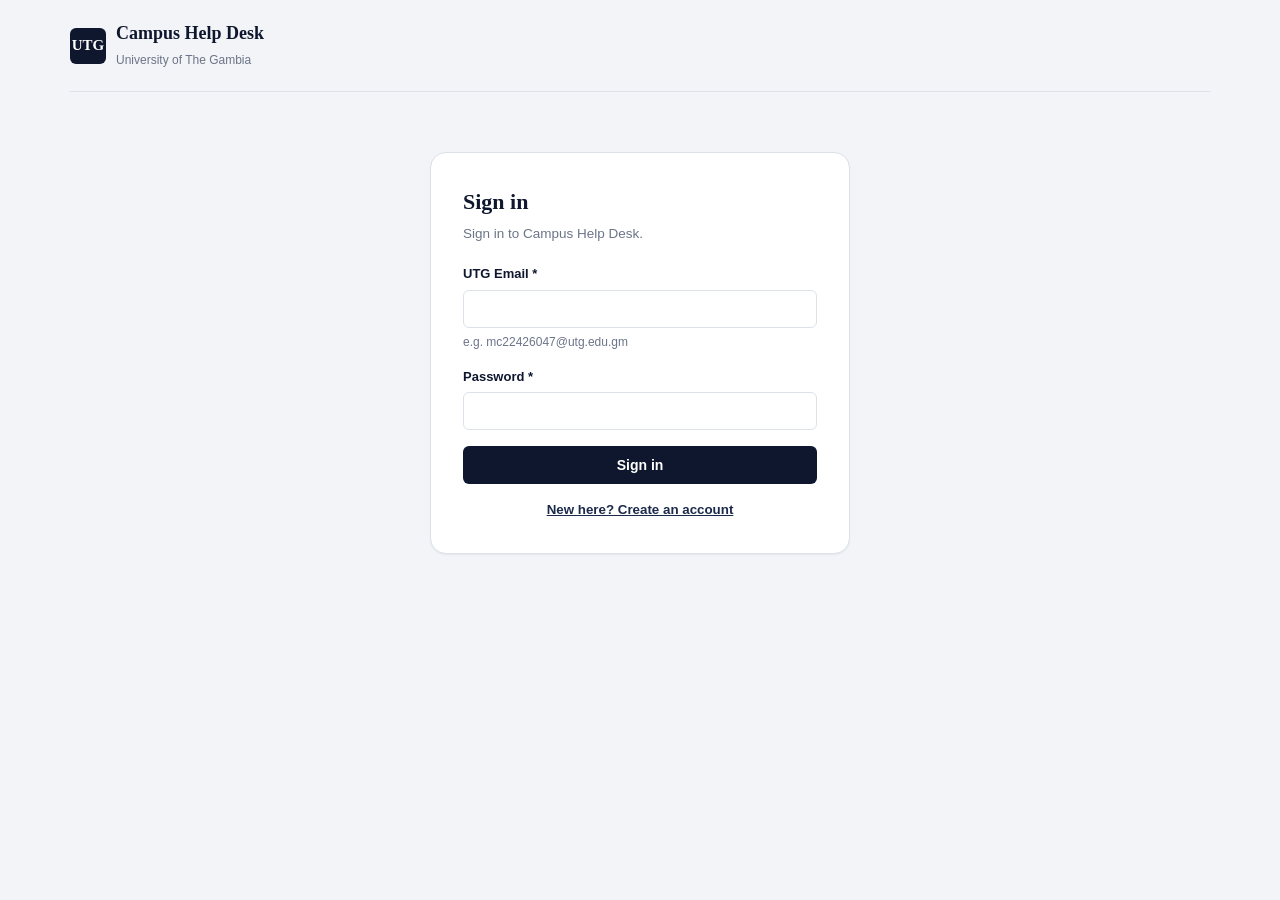
<file: utg-complaint-portal-live.html>
<!DOCTYPE html>
<html lang="en">
<head>
<meta charset="UTF-8">
<meta name="viewport" content="width=device-width, initial-scale=1.0">
<title>UTG Help Desk — Live</title>
<style>
  /* ============================================================
     DESIGN TOKENS
     A "token" is just a named value (a CSS variable) so every
     component pulls color/spacing/type from ONE place. Change a
     token here and it updates everywhere it's used — that's the
     whole point of a design system.
     ============================================================ */
  :root{
    /* Color */
    --navy-950:#0F172E;
    --navy-800:#1C2A4A;
    --navy-600:#324569;
    --navy-100:#E7EBF3;
    --paper:#F2F4F7;
    --white:#FFFFFF;
    --teal-600:#0B8A64;
    --teal-100:#DCF4EA;
    --amber-600:#B4790B;
    --amber-100:#FBEACB;
    --coral-600:#C43F1F;
    --coral-100:#FBE3DB;
    --ink-700:#3A4356;
    --ink-500:#6B7488;
    --ink-300:#B7BECC;
    --border:#DCE1EA;

    /* Type — system fonts only, no external font requests */
    --font-display:Georgia, 'Iowan Old Style', 'Palatino Linotype', serif;
    --font-body:-apple-system, BlinkMacSystemFont, 'Segoe UI', Roboto, Helvetica, Arial, sans-serif;
    --font-mono:ui-monospace, 'SF Mono', 'Courier New', monospace;

    /* Scale */
    --radius-sm:6px;
    --radius-md:10px;
    --radius-lg:16px;
    --shadow-sm:0 1px 2px rgba(15,23,46,0.06);
    --shadow-md:0 8px 24px rgba(15,23,46,0.10);
    --focus-ring:0 0 0 3px rgba(50,69,105,0.35);
  }

  *{box-sizing:border-box;}
  html{scroll-behavior:smooth;}
  body{
    margin:0;
    background:var(--paper);
    color:var(--ink-700);
    font-family:var(--font-body);
    line-height:1.5;
    -webkit-font-smoothing:antialiased;
  }
  h1,h2,h3{font-family:var(--font-display); color:var(--navy-950); margin:0;}
  p{margin:0;}
  button{font-family:inherit; cursor:pointer;}

  /* Respect reduced-motion users */
  @media (prefers-reduced-motion: reduce){
    *{animation-duration:0.01ms !important; transition-duration:0.01ms !important;}
  }

  /* Visible keyboard focus everywhere — never remove this */
  :focus-visible{outline:none; box-shadow:var(--focus-ring); border-radius:var(--radius-sm);}

  /* Screen-reader-only helper: status must never be color alone */
  .sr-only{
    position:absolute; width:1px; height:1px; padding:0; margin:-1px;
    overflow:hidden; clip:rect(0,0,0,0); white-space:nowrap; border:0;
  }

  /* ============================================================
     APP SHELL
     ============================================================ */
  .app-shell{max-width:1180px; margin:0 auto; padding:0 20px 80px;}

  /* Auth screen */
  .auth-wrap{max-width:420px; margin:60px auto; padding:32px; background:var(--white); border:1px solid var(--border); border-radius:var(--radius-lg); box-shadow:var(--shadow-sm);}
  .auth-wrap h2{font-size:22px; margin-bottom:6px;}
  .auth-wrap p.sub{color:var(--ink-500); font-size:13.5px; margin-bottom:20px;}
  .auth-switch{text-align:center; margin-top:16px; font-size:13.5px; color:var(--ink-500);}
  .auth-switch button{background:none; border:none; color:var(--navy-800); font-weight:600; text-decoration:underline; cursor:pointer;}
  .role-pick{display:flex; gap:8px; margin-bottom:16px;}
  .role-pick button{flex:1; padding:10px; border-radius:var(--radius-sm); border:1px solid var(--border); background:var(--white); font-size:13px; font-weight:600; color:var(--ink-500);}
  .role-pick button.active{border-color:var(--navy-800); background:var(--navy-100); color:var(--navy-950);}
  .account-area{display:flex; align-items:center; gap:12px; font-size:13px; color:var(--ink-500);}
  .account-area strong{color:var(--navy-950);}

  .topbar{
    display:flex; align-items:center; justify-content:space-between;
    padding:20px 0; border-bottom:1px solid var(--border); margin-bottom:24px;
    flex-wrap:wrap; gap:12px;
  }
  .brand{display:flex; align-items:center; gap:10px;}
  .brand-mark{
    width:36px; height:36px; border-radius:var(--radius-sm);
    background:var(--navy-950); color:var(--white);
    display:flex; align-items:center; justify-content:center;
    font-family:var(--font-display); font-weight:600; font-size:15px;
  }
  .brand-text h1{font-size:18px; font-weight:600;}
  .brand-text span{font-size:12px; color:var(--ink-500);}

  /* Role switcher — implemented as an accessible tablist */
  .role-tabs{display:flex; gap:4px; background:var(--navy-100); padding:4px; border-radius:var(--radius-md);}
  .role-tab{
    border:none; background:transparent; padding:8px 16px; border-radius:var(--radius-sm);
    font-size:13px; font-weight:600; color:var(--navy-600);
  }
  .role-tab[aria-selected="true"]{background:var(--white); color:var(--navy-950); box-shadow:var(--shadow-sm);}

  .page-head{display:flex; align-items:flex-end; justify-content:space-between; margin-bottom:20px; gap:16px; flex-wrap:wrap;}
  .page-head h2{font-size:26px; font-weight:600;}
  .page-head p{color:var(--ink-500); margin-top:4px; font-size:14px;}

  /* ============================================================
     COMPONENT: Button
     Variants: primary / secondary / danger / ghost
     States: default / hover / disabled / loading
     ============================================================ */
  .btn{
    display:inline-flex; align-items:center; justify-content:center; gap:8px;
    padding:10px 18px; border-radius:var(--radius-sm); border:1px solid transparent;
    font-size:14px; font-weight:600; transition:filter .15s ease, transform .05s ease;
    white-space:nowrap;
  }
  .btn:active{transform:translateY(1px);}
  .btn:disabled{opacity:0.55; cursor:not-allowed;}
  .btn-primary{background:var(--navy-950); color:var(--white);}
  .btn-primary:hover:not(:disabled){filter:brightness(1.15);}
  .btn-secondary{background:var(--white); color:var(--navy-950); border-color:var(--border);}
  .btn-secondary:hover:not(:disabled){background:var(--navy-100);}
  .btn-danger{background:var(--coral-600); color:var(--white);}
  .btn-danger:hover:not(:disabled){filter:brightness(1.1);}
  .btn-ghost{background:transparent; color:var(--navy-600);}
  .btn-ghost:hover:not(:disabled){background:var(--navy-100);}
  .btn-sm{padding:6px 12px; font-size:13px;}

  .spinner{
    width:14px; height:14px; border-radius:50%;
    border:2px solid rgba(255,255,255,0.4); border-top-color:#fff;
    animation:spin .7s linear infinite;
  }
  .spinner-dark{border:2px solid rgba(28,42,74,0.25); border-top-color:var(--navy-800);}
  @keyframes spin{to{transform:rotate(360deg);}}

  /* ============================================================
     COMPONENT: Status badge
     Never relies on color alone — icon + text every time
     ============================================================ */
  .badge{
    display:inline-flex; align-items:center; gap:6px;
    padding:4px 10px; border-radius:999px; font-size:12px; font-weight:600;
  }
  .badge-dot{width:6px; height:6px; border-radius:50%;}
  .badge-pending{background:var(--amber-100); color:var(--amber-600);}
  .badge-pending .badge-dot{background:var(--amber-600);}
  .badge-review{background:var(--navy-100); color:var(--navy-600);}
  .badge-review .badge-dot{background:var(--navy-600);}
  .badge-resolved{background:var(--teal-100); color:var(--teal-600);}
  .badge-resolved .badge-dot{background:var(--teal-600);}
  .badge-escalated{background:var(--coral-100); color:var(--coral-600);}
  .badge-escalated .badge-dot{background:var(--coral-600);}

  /* ============================================================
     COMPONENT: Complaint card
     ============================================================ */
  .card-grid{display:grid; gap:14px;}
  .complaint-card{
    background:var(--white); border:1px solid var(--border); border-radius:var(--radius-lg);
    padding:18px 20px; box-shadow:var(--shadow-sm); transition:box-shadow .15s ease;
  }
  .complaint-card:hover{box-shadow:var(--shadow-md);}
  .cc-top{display:flex; justify-content:space-between; align-items:flex-start; gap:12px; margin-bottom:10px;}
  .cc-meta{font-family:var(--font-mono); font-size:11.5px; color:var(--ink-500); letter-spacing:0.02em;}
  .cc-title{font-size:15px; font-weight:600; color:var(--navy-950); margin:2px 0 6px;}
  .cc-desc{font-size:13.5px; color:var(--ink-500); margin-bottom:12px; max-width:60ch;}
  .cc-footer{display:flex; align-items:center; justify-content:space-between; gap:10px; flex-wrap:wrap;}
  .cc-course{font-size:12.5px; color:var(--navy-600); font-weight:600;}

  /* Sequential status trail — the signature element.
     This encodes real information: a complaint's actual journey
     through the system, not decoration. */
  .trail{display:flex; align-items:center; gap:0; margin-top:12px;}
  .trail-step{display:flex; align-items:center; flex:1;}
  .trail-node{
    width:18px; height:18px; border-radius:50%; border:2px solid var(--ink-300);
    background:var(--white); flex-shrink:0; display:flex; align-items:center; justify-content:center;
  }
  .trail-node.done{border-color:var(--teal-600); background:var(--teal-600);}
  .trail-node.current{border-color:var(--navy-800); background:var(--navy-800);}
  .trail-node.done::after{content:''; width:5px; height:5px; border-radius:50%; background:#fff;}
  .trail-node.current::after{content:''; width:5px; height:5px; border-radius:50%; background:#fff;}
  .trail-line{flex:1; height:2px; background:var(--ink-300); margin:0 4px;}
  .trail-line.done{background:var(--teal-600);}
  .trail-labels{display:flex; justify-content:space-between; margin-top:6px;}
  .trail-labels span{font-size:10.5px; color:var(--ink-500); flex:1; text-align:center;}
  .trail-labels span:first-child{text-align:left;}
  .trail-labels span:last-child{text-align:right;}

  /* ============================================================
     COMPONENT: Loading skeleton
     ============================================================ */
  .skeleton{
    background:linear-gradient(90deg, var(--navy-100) 25%, #EEF1F6 37%, var(--navy-100) 63%);
    background-size:400% 100%; animation:shimmer 1.4s ease infinite; border-radius:var(--radius-sm);
  }
  @keyframes shimmer{0%{background-position:100% 0;} 100%{background-position:0 0;}}
  .skeleton-card{padding:18px 20px; border:1px solid var(--border); border-radius:var(--radius-lg); background:var(--white);}
  .skeleton-line{height:12px; margin-bottom:10px;}

  /* ============================================================
     COMPONENT: Empty state
     ============================================================ */
  .empty-state{
    text-align:center; padding:56px 24px; border:1px dashed var(--border); border-radius:var(--radius-lg);
    background:var(--white);
  }
  .empty-state .glyph{
    width:44px; height:44px; margin:0 auto 14px; border-radius:50%;
    background:var(--navy-100); color:var(--navy-600);
    display:flex; align-items:center; justify-content:center; font-size:18px; font-family:var(--font-display);
  }
  .empty-state h3{font-size:16px; margin-bottom:6px;}
  .empty-state p{font-size:13.5px; color:var(--ink-500); max-width:38ch; margin:0 auto 18px;}

  /* ============================================================
     COMPONENT: Form input
     ============================================================ */
  .field{margin-bottom:16px;}
  .field label{display:block; font-size:13px; font-weight:600; color:var(--navy-950); margin-bottom:6px;}
  .field .hint{font-size:12px; color:var(--ink-500); margin-top:5px;}
  .field .error{font-size:12px; color:var(--coral-600); margin-top:5px; display:flex; align-items:center; gap:5px;}
  .field input, .field textarea, .field select{
    width:100%; padding:10px 12px; border:1px solid var(--border); border-radius:var(--radius-sm);
    font-family:inherit; font-size:14px; color:var(--ink-700); background:var(--white);
  }
  .field input:focus, .field textarea:focus, .field select:focus{
    outline:none; border-color:var(--navy-600); box-shadow:var(--focus-ring);
  }
  .field.has-error input, .field.has-error textarea{border-color:var(--coral-600);}
  .field textarea{resize:vertical; min-height:90px;}

  /* ============================================================
     COMPONENT: Modal
     ============================================================ */
  .modal-overlay{
    position:fixed; inset:0; background:rgba(15,23,46,0.5);
    display:flex; align-items:center; justify-content:center; padding:20px; z-index:100;
  }
  .modal{
    background:var(--white); border-radius:var(--radius-lg); max-width:480px; width:100%;
    padding:24px; box-shadow:var(--shadow-md); max-height:90vh; overflow-y:auto;
  }
  .modal-head{display:flex; justify-content:space-between; align-items:flex-start; margin-bottom:16px;}
  .modal-close{background:transparent; border:none; font-size:20px; color:var(--ink-500); line-height:1; padding:4px;}
  .modal-actions{display:flex; justify-content:flex-end; gap:10px; margin-top:20px;}
  .hidden{display:none !important;}

  /* ============================================================
     COMPONENT: Toast (aria-live)
     ============================================================ */
  #toast-region{
    position:fixed; bottom:20px; right:20px; display:flex; flex-direction:column; gap:8px; z-index:200;
  }
  .toast{
    background:var(--navy-950); color:#fff; padding:12px 16px; border-radius:var(--radius-md);
    font-size:13.5px; box-shadow:var(--shadow-md); display:flex; align-items:center; gap:10px;
    animation:toast-in .2s ease;
  }
  .toast.success{background:var(--teal-600);}
  .toast.error{background:var(--coral-600);}
  @keyframes toast-in{from{opacity:0; transform:translateY(8px);} to{opacity:1; transform:translateY(0);}}

  /* Responsive */
  @media (max-width:640px){
    .topbar{flex-direction:column; align-items:flex-start;}
    .role-tabs{width:100%;}
    .role-tab{flex:1;}
    .page-head{flex-direction:column; align-items:flex-start;}
    .cc-footer{align-items:flex-start;}
  }
</style>
</head>
<body>

<div id="toast-region" aria-live="polite" aria-atomic="true"></div>

<div class="app-shell">

  <header class="topbar">
    <div class="brand">
      <div class="brand-mark">UTG</div>
      <div class="brand-text">
        <h1>Campus Help Desk</h1>
        <span>University of The Gambia</span>
      </div>
    </div>
    <div id="accountArea"></div>
  </header>

  <div id="authScreen" class="hidden"></div>

  <div id="appScreen" class="hidden">
  <section class="page-head">
    <div>
      <h2 id="viewTitle">My complaints</h2>
      <p id="viewSubtitle">Track every complaint you've submitted and its current stage.</p>
    </div>
    <div id="viewAction"></div>
  </section>

  <div id="mainRegion" class="card-grid" aria-live="polite"></div>
  </div>

</div>

<script>
/* ================================================================
   REUSABLE COMPONENTS
   Each one is a plain function that takes a "props" object and
   returns a real DOM element. This is the same mental model React
   components use (props in → UI out) — just without a framework,
   since HTML/CSS/JS is what you know right now. When you pick up
   React later, this pattern will already feel familiar.
   ================================================================ */

// ---- Button --------------------------------------------------
function Button({ label, variant = 'primary', size = '', onClick, loading = false, disabled = false, type = 'button' }) {
  const btn = document.createElement('button');
  btn.type = type;
  btn.className = `btn btn-${variant} ${size ? 'btn-' + size : ''}`;
  btn.disabled = disabled || loading;
  btn.setAttribute('aria-busy', loading ? 'true' : 'false');
  btn.innerHTML = loading
    ? `<span class="spinner ${variant === 'secondary' || variant === 'ghost' ? 'spinner-dark' : ''}"></span><span>${label}</span>`
    : label;
  if (onClick) btn.addEventListener('click', onClick);
  return btn;
}

// ---- Status badge ---------------------------------------------
// status: 'pending' | 'review' | 'resolved' | 'escalated'
const STATUS_META = {
  pending:   { cls: 'badge-pending',   text: 'Pending' },
  review:    { cls: 'badge-review',    text: 'In review' },
  resolved:  { cls: 'badge-resolved',  text: 'Resolved' },
  escalated: { cls: 'badge-escalated', text: 'Escalated' },
};
function Badge({ status }) {
  const meta = STATUS_META[status];
  const span = document.createElement('span');
  span.className = `badge ${meta.cls}`;
  span.innerHTML = `<span class="badge-dot" aria-hidden="true"></span>${meta.text}`;
  return span;
}

// ---- Status trail (signature element) --------------------------
// Encodes the real, ordered journey of a complaint.
function StatusTrail({ status }) {
  const stages = ['Submitted', 'Lecturer review', 'Resolved'];
  const stageIndex = { pending: 0, review: 1, resolved: 2, escalated: 1 }[status];

  const wrap = document.createElement('div');
  const trail = document.createElement('div');
  trail.className = 'trail';
  trail.setAttribute('role', 'img');
  trail.setAttribute('aria-label', `Complaint stage: ${stages[stageIndex]} of ${stages.length}`);

  stages.forEach((_, i) => {
    const step = document.createElement('div');
    step.className = 'trail-step';
    const node = document.createElement('div');
    node.className = 'trail-node' + (i < stageIndex ? ' done' : i === stageIndex ? ' current' : '');
    step.appendChild(node);
    if (i < stages.length - 1) {
      const line = document.createElement('div');
      line.className = 'trail-line' + (i < stageIndex ? ' done' : '');
      step.appendChild(line);
    }
    trail.appendChild(step);
  });

  const labels = document.createElement('div');
  labels.className = 'trail-labels';
  labels.innerHTML = stages.map(s => `<span>${s}</span>`).join('');

  wrap.append(trail, labels);
  return wrap;
}

// ---- Complaint card ---------------------------------------------
function ComplaintCard({ id, title, course, category, description, status, date, onOpen }) {
  const card = document.createElement('article');
  card.className = 'complaint-card';
  card.tabIndex = 0;
  card.setAttribute('role', 'button');
  card.setAttribute('aria-label', `Open complaint: ${title}, status ${STATUS_META[status].text}`);

  const top = document.createElement('div');
  top.className = 'cc-top';
  const metaWrap = document.createElement('div');
  metaWrap.innerHTML = `
    <div class="cc-meta">${id} · ${category} · ${date}</div>
    <div class="cc-title">${title}</div>
  `;
  top.appendChild(metaWrap);
  top.appendChild(Badge({ status }));

  const desc = document.createElement('p');
  desc.className = 'cc-desc';
  desc.textContent = description;

  const footer = document.createElement('div');
  footer.className = 'cc-footer';
  footer.innerHTML = `<span class="cc-course">${course}</span>`;
  const viewBtn = Button({ label: 'View details', variant: 'ghost', size: 'sm' });
  footer.appendChild(viewBtn);

  card.append(top, desc, StatusTrail({ status }), footer);

  const open = () => onOpen && onOpen({ id, title, course, category, description, status, date });
  card.addEventListener('click', open);
  card.addEventListener('keydown', (e) => { if (e.key === 'Enter' || e.key === ' ') { e.preventDefault(); open(); } });

  return card;
}

// ---- Loading skeleton --------------------------------------------
function SkeletonCard() {
  const card = document.createElement('div');
  card.className = 'skeleton-card';
  card.setAttribute('aria-hidden', 'true');
  card.innerHTML = `
    <div class="skeleton skeleton-line" style="width:40%; height:10px;"></div>
    <div class="skeleton skeleton-line" style="width:70%; height:16px; margin-top:8px;"></div>
    <div class="skeleton skeleton-line" style="width:90%;"></div>
    <div class="skeleton skeleton-line" style="width:55%;"></div>
  `;
  return card;
}

// ---- Empty state ----------------------------------------------
function EmptyState({ glyph = '✓', title, message, actionLabel, onAction }) {
  const el = document.createElement('div');
  el.className = 'empty-state';
  el.innerHTML = `
    <div class="glyph" aria-hidden="true">${glyph}</div>
    <h3>${title}</h3>
    <p>${message}</p>
  `;
  if (actionLabel) {
    el.appendChild(Button({ label: actionLabel, variant: 'primary', onClick: onAction }));
  }
  return el;
}

// ---- Form field (label + input, wired for a11y + errors) --------
function Field({ id, label, type = 'text', hint, required = false, textarea = false, options = null }) {
  const wrap = document.createElement('div');
  wrap.className = 'field';
  wrap.id = `field-${id}`;

  const lbl = document.createElement('label');
  lbl.htmlFor = id;
  lbl.textContent = label + (required ? ' *' : '');
  wrap.appendChild(lbl);

  let input;
  if (options) {
    input = document.createElement('select');
    input.innerHTML = options.map(o => `<option value="${o}">${o}</option>`).join('');
  } else if (textarea) {
    input = document.createElement('textarea');
  } else {
    input = document.createElement('input');
    input.type = type;
  }
  input.id = id;
  input.name = id;
  if (required) input.required = true;
  if (hint) input.setAttribute('aria-describedby', `hint-${id}`);
  wrap.appendChild(input);

  if (hint) {
    const hintEl = document.createElement('p');
    hintEl.className = 'hint';
    hintEl.id = `hint-${id}`;
    hintEl.textContent = hint;
    wrap.appendChild(hintEl);
  }

  wrap.getValue = () => input.value;
  wrap.setError = (msg) => {
    wrap.classList.toggle('has-error', !!msg);
    let errEl = wrap.querySelector('.error');
    if (msg) {
      if (!errEl) {
        errEl = document.createElement('p');
        errEl.className = 'error';
        wrap.appendChild(errEl);
      }
      errEl.textContent = '⚠ ' + msg;
      input.setAttribute('aria-invalid', 'true');
    } else if (errEl) {
      errEl.remove();
      input.removeAttribute('aria-invalid');
    }
  };
  return wrap;
}

// ---- Modal (focus-trapped, Escape to close) ----------------------
function openModal({ title, bodyEl, primaryLabel, onPrimary, primaryLoading }) {
  const overlay = document.createElement('div');
  overlay.className = 'modal-overlay';
  const modal = document.createElement('div');
  modal.className = 'modal';
  modal.setAttribute('role', 'dialog');
  modal.setAttribute('aria-modal', 'true');
  modal.setAttribute('aria-labelledby', 'modalTitle');

  const head = document.createElement('div');
  head.className = 'modal-head';
  head.innerHTML = `<h3 id="modalTitle">${title}</h3>`;
  const closeBtn = document.createElement('button');
  closeBtn.className = 'modal-close';
  closeBtn.setAttribute('aria-label', 'Close dialog');
  closeBtn.innerHTML = '&times;';
  head.appendChild(closeBtn);

  const actions = document.createElement('div');
  actions.className = 'modal-actions';
  const cancelBtn = Button({ label: 'Cancel', variant: 'secondary' });
  actions.appendChild(cancelBtn);
  if (primaryLabel) {
    const primaryBtn = Button({ label: primaryLabel, variant: 'primary', onClick: () => onPrimary && onPrimary(close) });
    actions.appendChild(primaryBtn);
  }

  modal.append(head, bodyEl, actions);
  overlay.appendChild(modal);
  document.body.appendChild(overlay);

  const previouslyFocused = document.activeElement;
  modal.querySelector('input, textarea, select, button')?.focus();

  function close() {
    overlay.remove();
    previouslyFocused?.focus();
    document.removeEventListener('keydown', onKeydown);
  }
  function onKeydown(e) {
    if (e.key === 'Escape') close();
    if (e.key === 'Tab') {
      const focusables = modal.querySelectorAll('button, input, textarea, select');
      const first = focusables[0], last = focusables[focusables.length - 1];
      if (e.shiftKey && document.activeElement === first) { e.preventDefault(); last.focus(); }
      else if (!e.shiftKey && document.activeElement === last) { e.preventDefault(); first.focus(); }
    }
  }
  document.addEventListener('keydown', onKeydown);
  overlay.addEventListener('click', (e) => { if (e.target === overlay) close(); });
  closeBtn.addEventListener('click', () => close());
  cancelBtn.addEventListener('click', () => close());

  return { close };
}

// ---- Toast --------------------------------------------------
function showToast(message, variant = 'default') {
  const region = document.getElementById('toast-region');
  const toast = document.createElement('div');
  toast.className = `toast ${variant}`;
  toast.textContent = message;
  region.appendChild(toast);
  setTimeout(() => toast.remove(), 3200);
}

/* ================================================================
   DEMO APP — wires the components together into the three role
   views described in the brief: Student, Lecturer, Admin.
   In a real build, each view would fetch from your backend;
   here we simulate a network delay so the loading state is real.
   ================================================================ */

// ---- Supabase connection ----
// This is the ONLY spot with your project's credentials.
// The publishable key is safe to expose in frontend code.
const SUPABASE_URL = 'https://wcmswcchshdppaxrocpm.supabase.co';
const SUPABASE_KEY = 'sb_publishable_rMzgvrNyWbWNsE_gSqqUTg_ojwj0imc';
const AUTH_URL = `${SUPABASE_URL}/auth/v1`;

// ---- Session state ----
let session = null;   // { access_token, user }
let profile = null;   // row from `profiles`: { id, role, full_name, matric_no }
let myStudentRow = null;
let myLecturerRow = null;

function authHeaders() {
  return {
    apikey: SUPABASE_KEY,
    Authorization: `Bearer ${session ? session.access_token : SUPABASE_KEY}`,
    'Content-Type': 'application/json',
  };
}

// Tiny hand-rolled REST client — talks to Supabase's built-in API
// using nothing but the browser's own fetch(), so there's no external
// library to download. Every request automatically uses the signed-in
// user's own token once they're logged in, which is what lets the
// database's security rules know who is asking.
const db = {
  async select(table, params = '') {
    const res = await fetch(`${SUPABASE_URL}/rest/v1/${table}?${params}`, { headers: authHeaders() });
    if (!res.ok) throw new Error(`${table}: ${await res.text()}`);
    return res.json();
  },
  async insert(table, row) {
    const res = await fetch(`${SUPABASE_URL}/rest/v1/${table}`, {
      method: 'POST',
      headers: { ...authHeaders(), Prefer: 'return=representation' },
      body: JSON.stringify(row),
    });
    if (!res.ok) throw new Error(`${table}: ${await res.text()}`);
    return res.json();
  },
  async patch(table, params, patchBody) {
    const res = await fetch(`${SUPABASE_URL}/rest/v1/${table}?${params}`, {
      method: 'PATCH',
      headers: { ...authHeaders(), Prefer: 'return=representation' },
      body: JSON.stringify(patchBody),
    });
    if (!res.ok) throw new Error(`${table}: ${await res.text()}`);
    return res.json();
  },
};

// ---- Auth actions ----
function persistSession() { localStorage.setItem('utg_session', JSON.stringify(session)); }
function loadStoredSession() {
  const raw = localStorage.getItem('utg_session');
  if (raw) { try { session = JSON.parse(raw); } catch { session = null; } }
}
function signOut() { session = null; localStorage.removeItem('utg_session'); location.reload(); }

async function signUp({ email, password, fullName, role, matricNo }) {
  const res = await fetch(`${AUTH_URL}/signup`, {
    method: 'POST',
    headers: { apikey: SUPABASE_KEY, 'Content-Type': 'application/json' },
    body: JSON.stringify({ email, password }),
  });
  const data = await res.json();
  if (!res.ok) throw new Error(data.error_description || data.msg || 'Sign up failed');
  if (!data.access_token) throw new Error('Account created. If email confirmation is required, check your inbox, then log in.');
  session = { access_token: data.access_token, user: data.user };
  persistSession();
  await db.insert('profiles', { id: data.user.id, full_name: fullName, role, matric_no: matricNo || null });
  if (role === 'student') {
    await db.insert('students', { auth_user_id: data.user.id, matric_no: matricNo || null, name: fullName, program_id: 1, level: null });
  } else if (role === 'lecturer') {
    await db.insert('lecturers', { auth_user_id: data.user.id, name: fullName, email });
  }
}

async function signIn({ email, password }) {
  const res = await fetch(`${AUTH_URL}/token?grant_type=password`, {
    method: 'POST',
    headers: { apikey: SUPABASE_KEY, 'Content-Type': 'application/json' },
    body: JSON.stringify({ email, password }),
  });
  const data = await res.json();
  if (!res.ok) throw new Error(data.error_description || data.msg || 'Login failed — check your email and password.');
  session = { access_token: data.access_token, user: data.user };
  persistSession();
}

async function loadProfileAndRole() {
  const rows = await db.select('profiles', `id=eq.${session.user.id}`);
  profile = rows[0];
  if (!profile) throw new Error('Signed in, but no profile found for this account.');
  if (profile.role === 'student') {
    const rows2 = await db.select('students', `auth_user_id=eq.${session.user.id}`);
    myStudentRow = rows2[0] || null;
  } else if (profile.role === 'lecturer') {
    const rows2 = await db.select('lecturers', `auth_user_id=eq.${session.user.id}`);
    myLecturerRow = rows2[0] || null;
  }
}

let COURSES = [];        // full course catalog, loaded once on startup
let COURSES_BY_ID = {};

async function loadCourseCatalog() {
  try {
    COURSES = await db.select('courses', 'order=code.asc');
    COURSES_BY_ID = Object.fromEntries(COURSES.map(c => [c.id, c]));
  } catch (err) {
    console.error(err);
    showToast('Could not load course list', 'error');
  }
}

// activeRole now comes directly from the signed-in user's profile —
// no more manual tab-switching between roles.
let activeRole = null;

const mainRegion = document.getElementById('mainRegion');
const viewTitle = document.getElementById('viewTitle');
const viewSubtitle = document.getElementById('viewSubtitle');
const viewAction = document.getElementById('viewAction');

async function renderView() {
  mainRegion.innerHTML = '';
  viewAction.innerHTML = '';

  // 1. Loading state — shown immediately, before any network call resolves.
  for (let i = 0; i < 3; i++) mainRegion.appendChild(SkeletonCard());

  let params = 'order=created_at.desc';

  if (activeRole === 'student') {
    viewTitle.textContent = 'My complaints';
    viewSubtitle.textContent = "Track every complaint you've submitted and its current stage.";
    viewAction.appendChild(Button({ label: '+ New complaint', variant: 'primary', onClick: openNewComplaintModal }));
    params += `&student_id=eq.${myStudentRow.id}`;
  } else if (activeRole === 'lecturer') {
    viewTitle.textContent = 'Complaints from my students';
    viewSubtitle.textContent = 'Review, respond, and approve before they reach admin.';
    const myCourseIds = COURSES.filter(c => c.lecturer_id === myLecturerRow.id).map(c => c.id);
    params += myCourseIds.length ? `&course_id=in.(${myCourseIds.join(',')})` : '&id=eq.-1';
  } else {
    viewTitle.textContent = 'All complaints';
    viewSubtitle.textContent = 'System-wide view, including lecturers with no response yet.';
    params += '&admin_visible=eq.true';
  }

  let data;
  try {
    data = await db.select('complaints', params);
  } catch (err) {
    mainRegion.innerHTML = '';
    mainRegion.appendChild(EmptyState({
      glyph: '!',
      title: 'Could not load complaints',
      message: err.message || 'Something went wrong talking to the database.',
    }));
    console.error(err);
    return;
  }
  mainRegion.innerHTML = '';

  // 2. Empty state — explicit, actionable, not just a blank div.
  if (data.length === 0) {
    mainRegion.appendChild(EmptyState({
      glyph: '—',
      title: 'No complaints to show',
      message: activeRole === 'admin'
        ? 'Nothing has been escalated to admin yet. Approved complaints from lecturers will appear here.'
        : "You haven't filed a complaint yet. Anything affecting your grades or coursework can be logged here.",
      actionLabel: activeRole === 'student' ? 'File your first complaint' : null,
      onAction: activeRole === 'student' ? openNewComplaintModal : null,
    }));
    return;
  }

  // 3. Populated state — map real DB rows onto the card component's shape.
  data.forEach(row => {
    const course = COURSES_BY_ID[row.course_id];
    mainRegion.appendChild(ComplaintCard({
      id: `CMP-${String(row.id).padStart(4, '0')}`,
      title: row.description.slice(0, 48) + (row.description.length > 48 ? '…' : ''),
      course: course ? `${course.code} · ${course.title}` : 'Unknown course',
      category: row.category,
      description: row.description,
      status: row.status,
      date: new Date(row.created_at).toLocaleDateString('en-GB', { day: 'numeric', month: 'short' }),
      onOpen: () => openDetailModal(row, course),
    }));
  });
}

function openDetailModal(row, course) {
  const displayId = `CMP-${String(row.id).padStart(4, '0')}`;
  const body = document.createElement('div');
  body.innerHTML = `
    <p style="font-size:13px;color:var(--ink-500);margin-bottom:10px;">${displayId} · ${course ? `${course.code} · ${course.title}` : 'Unknown course'}</p>
    <p style="font-size:14px;margin-bottom:14px;">${row.description}</p>
  `;
  body.appendChild(StatusTrail({ status: row.status }));

  if (row.lecturer_response) {
    const respEl = document.createElement('div');
    respEl.style.cssText = 'margin-top:16px; padding:12px 14px; background:var(--navy-100); border-radius:var(--radius-sm);';
    respEl.innerHTML = `<p style="font-size:12px;font-weight:600;color:var(--navy-800);margin-bottom:4px;">Lecturer's response</p><p style="font-size:13.5px;color:var(--ink-700);">${row.lecturer_response}</p>`;
    body.appendChild(respEl);
  }

  // Lecturer-only actions: respond, and approve to send to admin.
  if (activeRole === 'lecturer') {
    const respField = Field({ id: 'lecturerResponse', label: 'Your response', textarea: true, hint: 'This will be visible to the student.' });
    if (row.lecturer_response) respField.querySelector('textarea').value = row.lecturer_response;
    const statusField = Field({ id: 'statusUpdate', label: 'Update status', options: ['pending', 'review', 'resolved', 'escalated'] });
    statusField.querySelector('select').value = row.status;
    body.append(document.createElement('hr'), respField, statusField);

    openModal({
      title: row.description.slice(0, 48),
      bodyEl: body,
      primaryLabel: row.lecturer_approved ? 'Save changes' : 'Respond & send to admin',
      onPrimary: async (close) => {
        try {
          await db.patch('complaints', `id=eq.${row.id}`, {
            lecturer_response: respField.getValue(),
            status: statusField.getValue(),
            lecturer_approved: true,
            admin_visible: true,
            updated_at: new Date().toISOString(),
          });
          close();
          showToast('Response saved — visible to student and admin.', 'success');
          renderView();
        } catch (err) {
          showToast('Could not save — ' + err.message, 'error');
          console.error(err);
        }
      }
    });
    return;
  }

  openModal({ title: row.description.slice(0, 48), bodyEl: body, primaryLabel: null });
}

function openNewComplaintModal() {
  const body = document.createElement('div');
  const categoryField = Field({ id: 'category', label: 'Category', options: ['grade complaint', 'general complaint'], required: true });

  // Course field: a real dropdown of "CODE — Title", built from the live
  // catalog we loaded from Supabase. Picking the code shows the full
  // name right there in the option — that's the "auto-fill" you asked about.
  const courseField = Field({
    id: 'course',
    label: 'Course',
    required: true,
    options: COURSES.map(c => `${c.code} — ${c.title}`),
  });

  const descField = Field({ id: 'desc', label: 'Describe the issue', textarea: true, required: true, hint: 'Be specific — include dates, assessment names, or evidence where possible.' });
  body.append(categoryField, courseField, descField);

  openModal({
    title: 'File a new complaint',
    bodyEl: body,
    primaryLabel: 'Submit complaint',
    onPrimary: async (close) => {
      let valid = true;
      if (!descField.getValue().trim()) { descField.setError('Please describe the issue'); valid = false; } else descField.setError('');
      if (!valid) return;

      const selectedCode = courseField.getValue().split(' — ')[0];
      const course = COURSES.find(c => c.code === selectedCode);

      try {
        await db.insert('complaints', {
          student_id: myStudentRow.id,
          course_id: course ? course.id : null,
          category: categoryField.getValue(),
          description: descField.getValue(),
        });
      } catch (err) {
        showToast('Could not submit — ' + err.message, 'error');
        console.error(err);
        return;
      }

      close();
      showToast('Complaint submitted — you\'ll be notified when your lecturer responds.', 'success');
      renderView();
    }
  });
}

// ==============================================================
// AUTH SCREEN — sign in / sign up, shown before the app itself.
// ==============================================================
const authScreenEl = document.getElementById('authScreen');
const appScreenEl = document.getElementById('appScreen');
const accountAreaEl = document.getElementById('accountArea');

let authMode = 'login'; // 'login' | 'signup'
let signupRole = 'student';

function renderAuthScreen() {
  authScreenEl.innerHTML = '';
  const wrap = document.createElement('div');
  wrap.className = 'auth-wrap';

  const heading = document.createElement('h2');
  heading.textContent = authMode === 'login' ? 'Sign in' : 'Create your account';
  const sub = document.createElement('p');
  sub.className = 'sub';
  sub.textContent = authMode === 'login'
    ? 'Sign in to Campus Help Desk.'
    : 'Register as a student, lecturer, or admin.';
  wrap.append(heading, sub);

  const form = document.createElement('div');

  if (authMode === 'signup') {
    const rolePick = document.createElement('div');
    rolePick.className = 'role-pick';
    ['student', 'lecturer', 'admin'].forEach(r => {
      const b = document.createElement('button');
      b.type = 'button';
      b.textContent = r[0].toUpperCase() + r.slice(1);
      b.className = r === signupRole ? 'active' : '';
      b.addEventListener('click', () => { signupRole = r; renderAuthScreen(); });
      rolePick.appendChild(b);
    });
    form.appendChild(rolePick);
  }

  const nameField = authMode === 'signup' ? Field({ id: 'fullName', label: 'Full name', required: true }) : null;
  const matricField = (authMode === 'signup' && signupRole === 'student')
    ? Field({ id: 'matricNo', label: 'Matric number', required: true, hint: 'e.g. 22426047' }) : null;
  const emailField = Field({ id: 'email', label: 'UTG Email', type: 'email', required: true, hint: 'e.g. mc22426047@utg.edu.gm' });
  const passField = Field({ id: 'password', label: 'Password', type: 'password', required: true });

  [nameField, matricField, emailField, passField].forEach(f => { if (f) form.appendChild(f); });

  const submitBtn = Button({
    label: authMode === 'login' ? 'Sign in' : 'Create account',
    variant: 'primary',
    onClick: async () => {
      const emailVal = emailField.getValue().trim().toLowerCase();
      if (!emailVal.endsWith('@utg.edu.gm')) {
        emailField.setError('Must be a UTG email (e.g. mc22426047@utg.edu.gm)');
        return;
      } else {
        emailField.setError('');
      }
      submitBtn.disabled = true;
      submitBtn.setAttribute('aria-busy', 'true');
      try {
        if (authMode === 'login') {
          await signIn({ email: emailVal, password: passField.getValue() });
        } else {
          if (!nameField.getValue().trim()) { nameField.setError('Required'); throw new Error('__silent__'); }
          if (signupRole === 'student' && !matricField.getValue().trim()) { matricField.setError('Required'); throw new Error('__silent__'); }
          await signUp({
            email: emailVal,
            password: passField.getValue(),
            fullName: nameField.getValue(),
            role: signupRole,
            matricNo: matricField ? matricField.getValue() : null,
          });
        }
        await enterApp();
      } catch (err) {
        if (err.message !== '__silent__') showToast(err.message, 'error');
        console.error(err);
      } finally {
        submitBtn.disabled = false;
        submitBtn.setAttribute('aria-busy', 'false');
      }
    }
  });
  submitBtn.style.width = '100%';
  form.appendChild(submitBtn);

  const switchWrap = document.createElement('div');
  switchWrap.className = 'auth-switch';
  const switchBtn = document.createElement('button');
  switchBtn.type = 'button';
  switchBtn.textContent = authMode === 'login' ? "New here? Create an account" : "Already have an account? Sign in";
  switchBtn.addEventListener('click', () => { authMode = authMode === 'login' ? 'signup' : 'login'; renderAuthScreen(); });
  switchWrap.appendChild(switchBtn);

  wrap.append(form, switchWrap);
  authScreenEl.appendChild(wrap);
}

function renderAccountArea() {
  accountAreaEl.innerHTML = '';
  if (!profile) return;
  const wrap = document.createElement('div');
  wrap.className = 'account-area';
  wrap.innerHTML = `<span>Signed in as <strong>${profile.full_name}</strong> · ${profile.role}</span>`;
  wrap.appendChild(Button({ label: 'Sign out', variant: 'ghost', size: 'sm', onClick: signOut }));
  accountAreaEl.appendChild(wrap);
}

async function enterApp() {
  await loadProfileAndRole();
  activeRole = profile.role;
  authScreenEl.classList.add('hidden');
  appScreenEl.classList.remove('hidden');
  renderAccountArea();
  await loadCourseCatalog();
  await renderView();
}

(async function start() {
  try {
    loadStoredSession();
    if (session) {
      try {
        await enterApp();
        return;
      } catch (err) {
        // stored session is stale/invalid — fall through to login screen
        console.error(err);
        signOut();
        return;
      }
    }
    authScreenEl.classList.remove('hidden');
    renderAuthScreen();
  } catch (err) {
    authScreenEl.innerHTML = `<div class="empty-state"><h3>Something broke while rendering</h3><p>${err.message}</p></div>`;
    authScreenEl.classList.remove('hidden');
    console.error(err);
  }
})();
</script>
</body>
</html>
</file>
